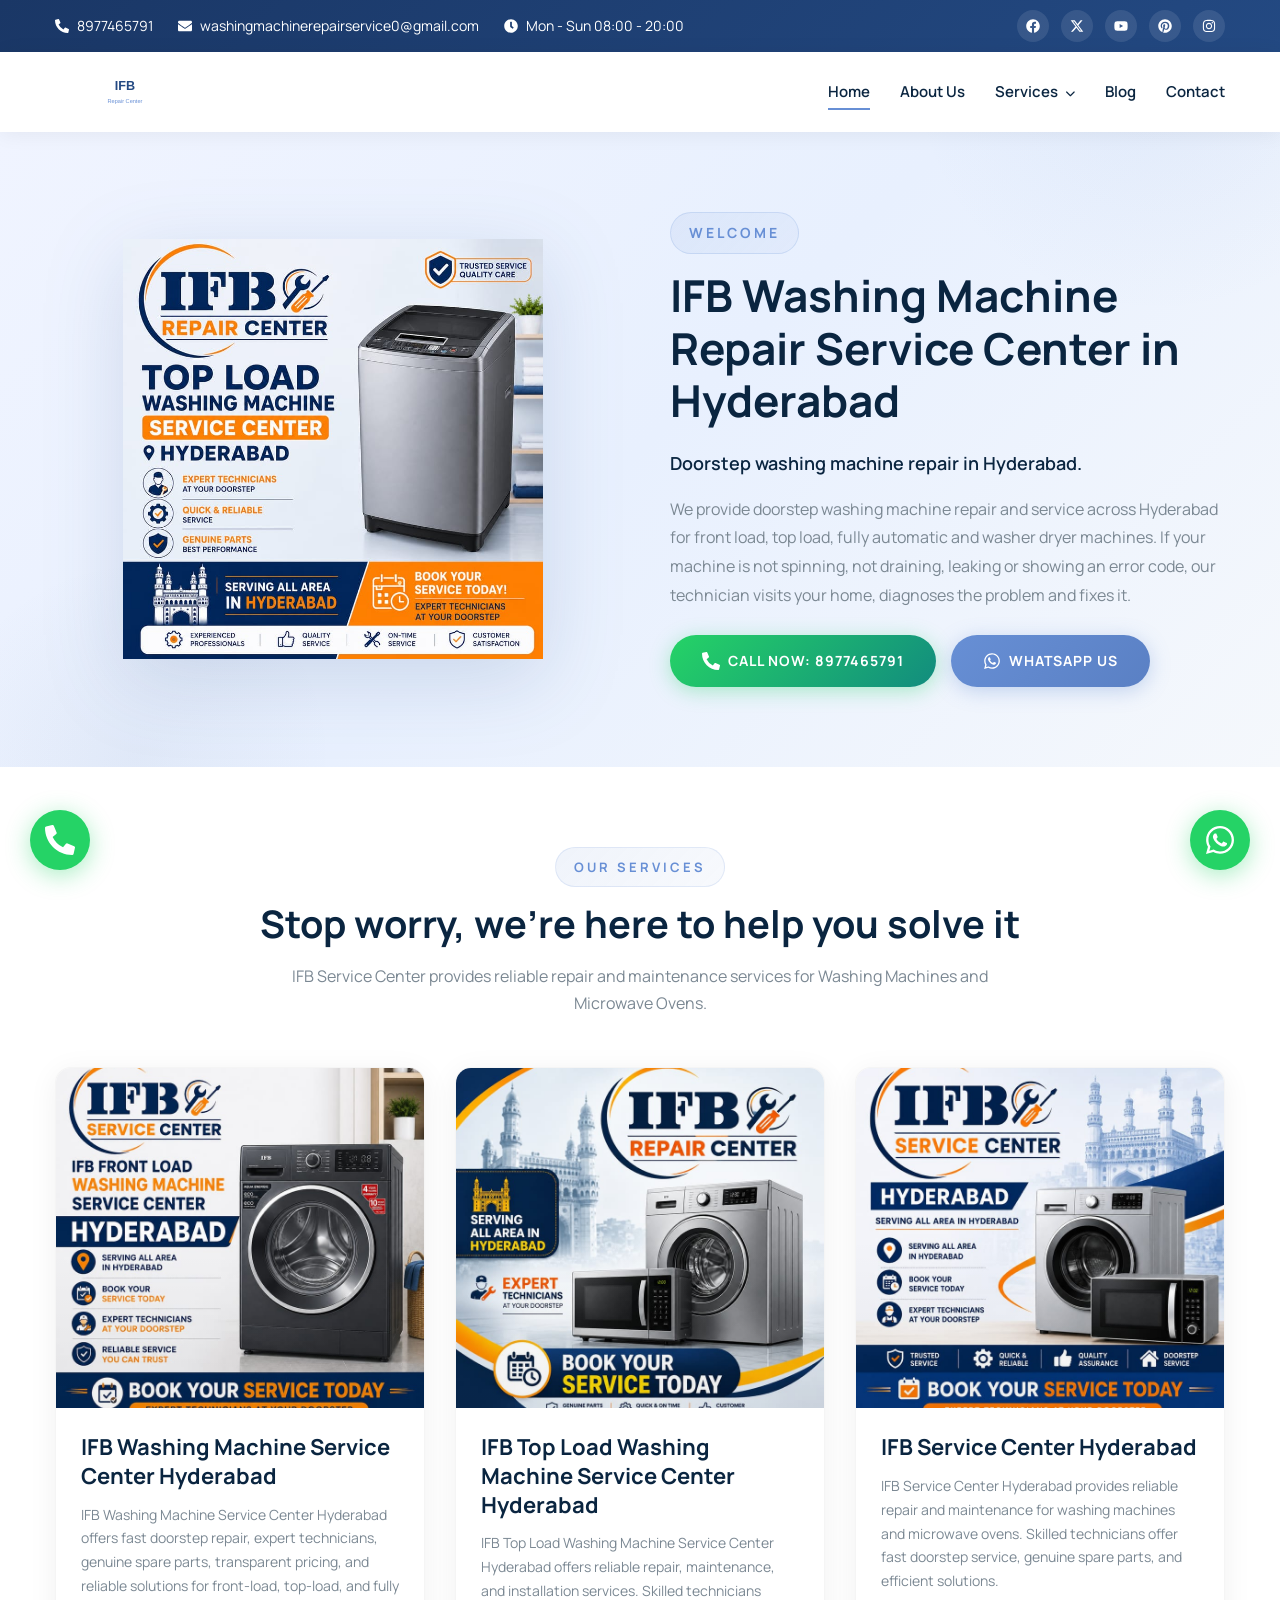
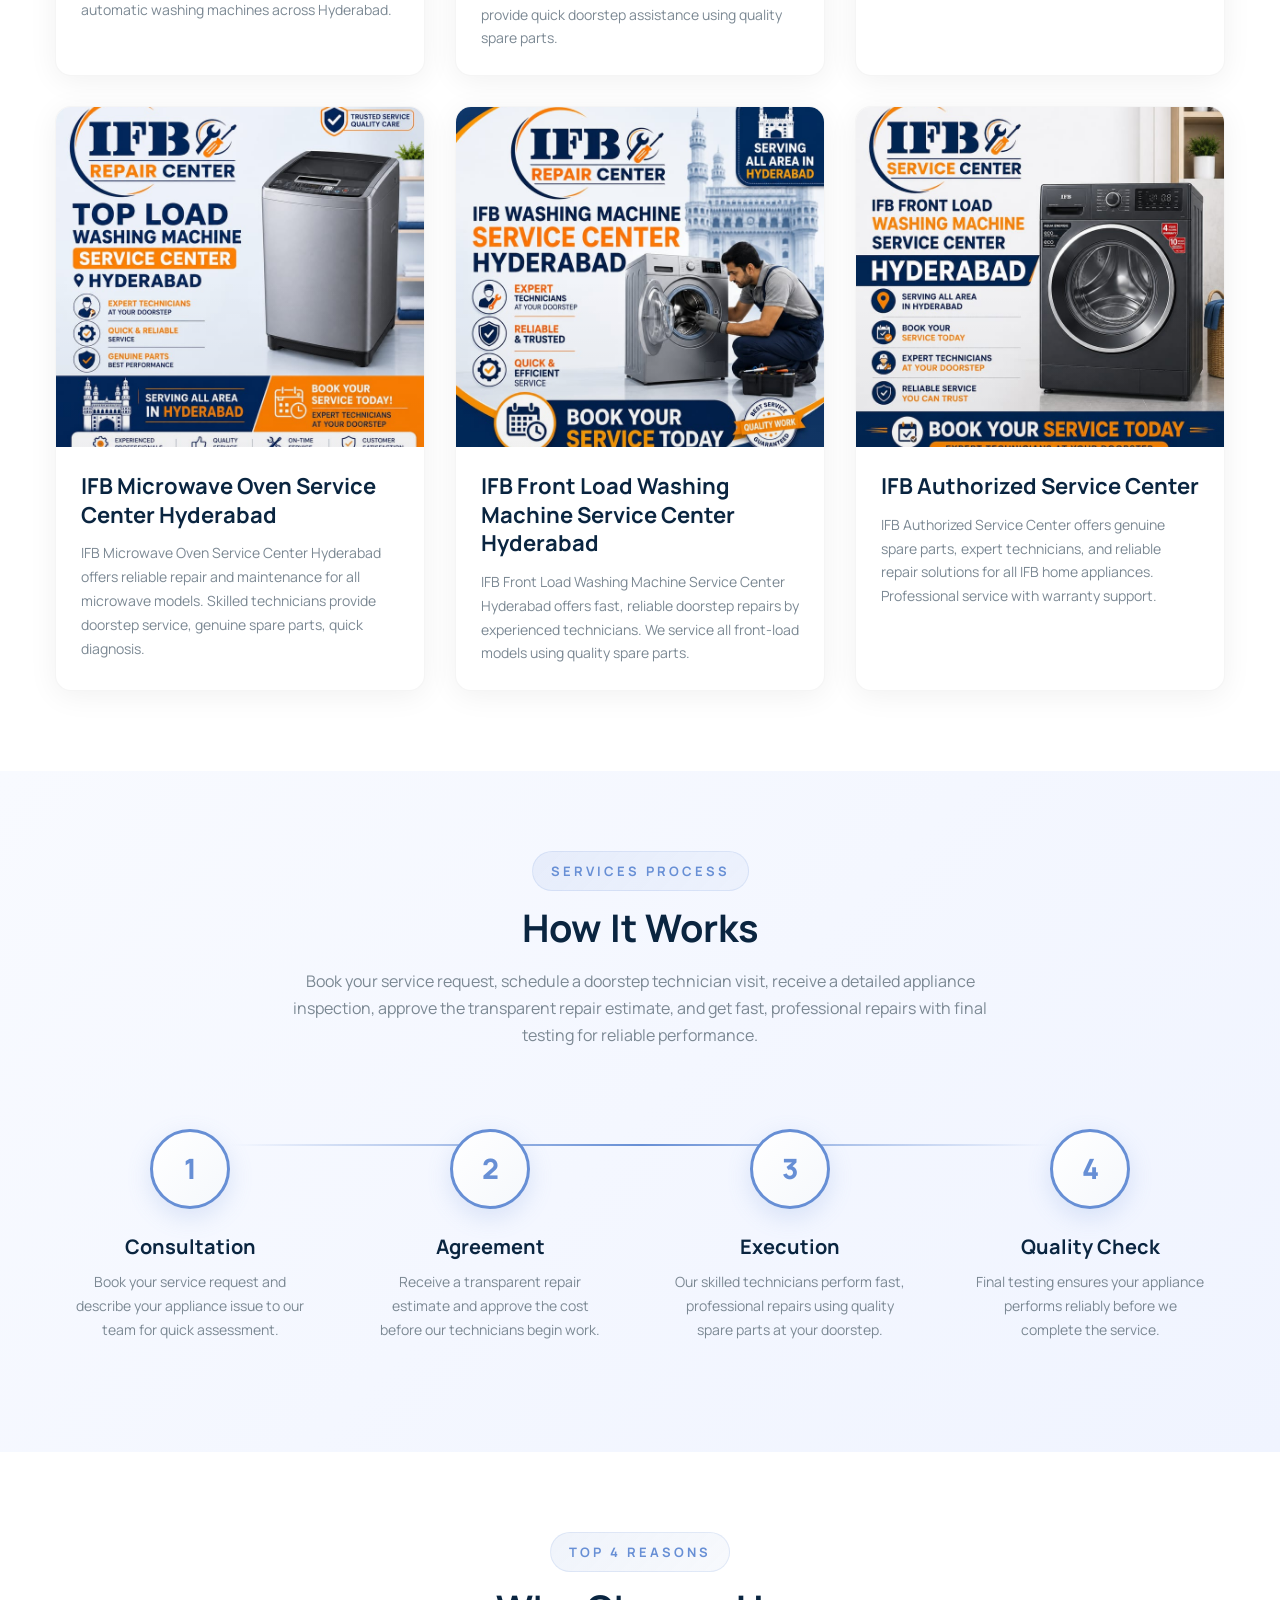
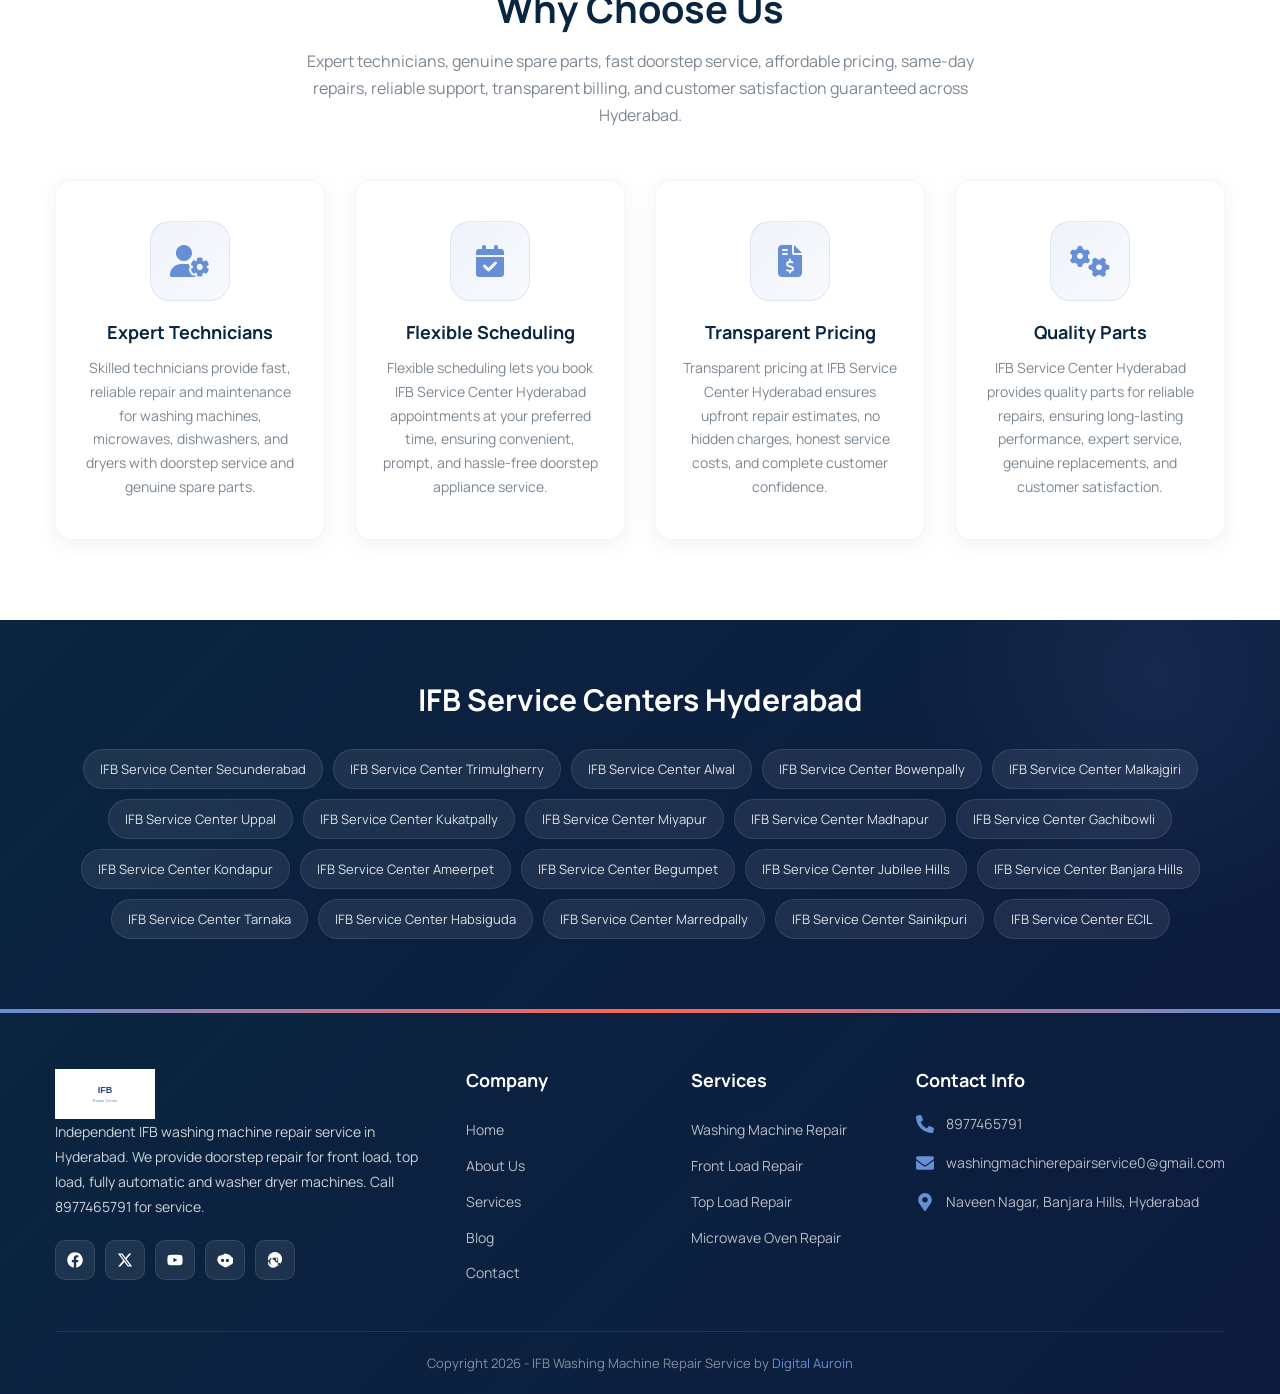
<file: index.html>
<!DOCTYPE html>
<html lang="en">
<head>
  <meta charset="UTF-8">
  <meta name="viewport" content="width=device-width, initial-scale=1.0">
  <title>IFB Washing Machine Repair Service Center in Hyderabad</title>
  <meta name="description" content="Doorstep IFB washing machine repair in Hyderabad. Front load, top load, fully automatic and washer dryer repair. Call 8977465791 for service.">
  <link rel="stylesheet" href="css/style.css">
  <link rel="stylesheet" href="https://cdnjs.cloudflare.com/ajax/libs/font-awesome/6.5.1/css/all.min.css">
</head>
<body>

  <!-- Preloader -->
  <div id="preloader">
    <div class="spinner"></div>
  </div>

  <!-- Nav Overlay -->
  <div class="nav-overlay"></div>

  <!-- Top Bar -->
  <div class="top-bar">
    <div class="container">
      <div class="top-bar-left">
        <a href="tel:+9293339296">
          <svg xmlns="http://www.w3.org/2000/svg" viewBox="0 0 512 512" width="14" height="14" fill="currentColor"><path d="M497.39 361.8l-112-48a24 24 0 0 0-28 6.9l-49.6 60.6A370.66 370.66 0 0 1 130.6 204.11l60.6-49.6a23.94 23.94 0 0 0 6.9-28l-48-112A24.16 24.16 0 0 0 122.6.61l-104 24A24 24 0 0 0 0 48c0 256.5 207.9 464 464 464a24 24 0 0 0 23.4-18.6l24-104a24.29 24.29 0 0 0-14.01-27.6z"/></svg>
          8977465791
        </a>
        <a href="mailto:washingmachinerepairservice0@gmail.com">
          <svg xmlns="http://www.w3.org/2000/svg" viewBox="0 0 512 512" width="14" height="14" fill="currentColor"><path d="M502.3 190.8c3.9-3.1 9.7-.2 9.7 4.7V400c0 26.5-21.5 48-48 48H48c-26.5 0-48-21.5-48-48V195.6c0-5 5.7-7.8 9.7-4.7 22.4 17.4 52.1 39.5 154.1 113.6 21.1 15.4 56.7 47.8 92.2 47.6 35.7.3 72-32.8 92.3-47.6 102-74.1 131.6-96.3 154-113.7zM256 320c23.2.4 56.6-29.2 73.4-41.4 132.7-96.3 142.8-104.7 173.4-128.7 5.8-4.5 9.2-11.5 9.2-18.9v-19c0-26.5-21.5-48-48-48H48C21.5 64 0 85.5 0 112v19c0 7.4 3.4 14.3 9.2 18.9 30.6 23.9 40.7 32.4 173.4 128.7 16.8 12.2 50.2 41.8 73.4 41.4z"/></svg>
          washingmachinerepairservice0@gmail.com
        </a>
        <span>
          <svg xmlns="http://www.w3.org/2000/svg" viewBox="0 0 512 512" width="14" height="14" fill="currentColor"><path d="M256,8C119,8,8,119,8,256S119,504,256,504,504,393,504,256,393,8,256,8Zm92.49,313h0l-20,25a16,16,0,0 1-22.49,2.5h0l-67-49.72a40,40,0,0 1-15-31.23V112a16,16,0,0 1,16-16h32a16,16,0,0 1,16,16V256l58,42.5A16,16,0,0 1,348.49,321Z"/></svg>
          Mon - Sun 08:00 - 20:00
        </span>
      </div>
      <div class="top-bar-right">
        <a href="#" aria-label="Facebook"><svg xmlns="http://www.w3.org/2000/svg" viewBox="0 0 512 512"><path d="M504 256C504 119 393 8 256 8S8 119 8 256c0 123.78 90.69 226.38 209.25 245V327.69h-63V256h63v-54.64c0-62.15 37-96.48 93.67-96.48 27.14 0 55.52 4.84 55.52 4.84v61h-31.28c-30.8 0-40.41 19.12-40.41 38.73V256h68.78l-11 71.69h-57.78V501C413.31 482.38 504 379.78 504 256z"/></svg></a>
        <a href="#" aria-label="Twitter"><svg xmlns="http://www.w3.org/2000/svg" viewBox="0 0 512 512"><path d="M389.2 48h70.6L305.6 224.2 487 464H345L233.7 318.6 106.5 464H35.8L200.7 275.5 26.8 48H172.4L272.9 180.9 389.2 48zM364.4 421.8h39.1L151.1 88h-42L364.4 421.8z"/></svg></a>
        <a href="#" aria-label="YouTube"><svg xmlns="http://www.w3.org/2000/svg" viewBox="0 0 576 512"><path d="M549.655 124.083c-6.281-23.65-24.787-42.276-48.284-48.597C458.781 64 288 64 288 64S117.22 64 74.629 75.486c-23.497 6.322-42.003 24.947-48.284 48.597-11.412 42.867-11.412 132.305-11.412 132.305s0 89.438 11.412 132.305c6.281 23.65 24.787 41.5 48.284 47.821C117.22 448 288 448 288 448s170.78 0 213.371-11.486c23.497-6.321 42.003-24.171 48.284-47.821 11.412-42.867 11.412-132.305 11.412-132.305s0-89.438-11.412-132.305zm-317.51 213.508V175.185l142.739 81.205-142.739 81.201z"/></svg></a>
        <a href="#" aria-label="Pinterest"><svg xmlns="http://www.w3.org/2000/svg" viewBox="0 0 496 512"><path d="M496 256c0 137-111 248-248 248-25.6 0-50.2-3.9-73.4-11.1 10.1-16.5 25.2-43.5 30.8-65 3-11.6 15.4-59 15.4-59 8.1 15.4 31.7 28.5 56.8 28.5 74.8 0 128.7-68.8 128.7-154.3 0-81.9-66.9-143.2-152.9-143.2-107 0-163.9 71.8-163.9 150.1 0 36.4 19.4 81.7 50.3 96.1 4.7 2.2 7.2 1.2 8.3-3.3.8-3.4 5-20.3 6.9-28.1.6-2.5.3-4.7-1.7-7.1-10.1-12.5-18.3-35.3-18.3-56.6 0-54.7 41.4-107.6 112-107.6 60.9 0 103.6 41.5 103.6 100.9 0 67.1-33.9 113.6-78 113.6-24.3 0-42.6-20.1-36.7-44.8 7-29.5 20.5-61.3 20.5-82.6 0-19-10.2-34.9-31.4-34.9-24.9 0-44.9 25.7-44.9 60.2 0 22 7.4 36.8 7.4 36.8s-24.5 103.8-29 123.2c-5 21.4-3 51.6-.9 71.2C65.4 450.9 0 361.1 0 256 0 119 111 8 248 8s248 111 248 248z"/></svg></a>
        <a href="#" aria-label="Instagram"><svg xmlns="http://www.w3.org/2000/svg" viewBox="0 0 448 512"><path d="M224.1 141c-63.6 0-114.9 51.3-114.9 114.9s51.3 114.9 114.9 114.9S339 319.5 339 255.9 287.7 141 224.1 141zm0 189.6c-41.1 0-74.7-33.5-74.7-74.7s33.5-74.7 74.7-74.7 74.7 33.5 74.7 74.7-33.6 74.7-74.7 74.7zm146.4-194.3c0 14.9-12 26.8-26.8 26.8-14.9 0-26.8-12-26.8-26.8s12-26.8 26.8-26.8 26.8 12 26.8 26.8zm76.1 27.2c-1.7-35.9-9.9-67.7-36.2-93.9-26.2-26.2-58-34.4-93.9-36.2-37-2.1-147.9-2.1-184.9 0-35.8 1.7-67.6 9.9-93.9 36.1s-34.4 58-36.2 93.9c-2.1 37-2.1 147.9 0 184.9 1.7 35.9 9.9 67.7 36.2 93.9s58 34.4 93.9 36.2c37 2.1 147.9 2.1 184.9 0 35.9-1.7 67.7-9.9 93.9-36.2 26.2-26.2 34.4-58 36.2-93.9 2.1-37 2.1-147.8 0-184.8zM398.8 388c-7.8 19.6-22.9 34.7-42.6 42.6-29.5 11.7-99.5 9-132.1 9s-102.7 2.6-132.1-9c-19.6-7.8-34.7-22.9-42.6-42.6-11.7-29.5-9-99.5-9-132.1s-2.6-102.7 9-132.1c7.8-19.6 22.9-34.7 42.6-42.6 29.5-11.7 99.5-9 132.1-9s102.7-2.6 132.1 9c19.6 7.8 34.7 22.9 42.6 42.6 11.7 29.5 9 99.5 9 132.1s2.7 102.7-9 132.1z"/></svg></a>
      </div>
    </div>
  </div>

  <!-- Header -->
  <header class="header">
    <div class="container">
      <a href="index.html" class="logo">
        <img src="images/logo.svg" alt="IFB Repair Center">
      </a>
      <nav class="nav-menu">
        <span class="nav-close">&times;</span>
        <a href="index.html">Home</a>
        <a href="about.html">About Us</a>
        <div class="dropdown">
          <a href="services.html">Services <i class="fas fa-chevron-down" style="font-size:10px;margin-left:4px;"></i></a>
          <div class="dropdown-content">
            <a href="services.html">IFB Washing Machine Service Center Hyderabad</a>
            <a href="services.html">IFB Service Center Hyderabad</a>
            <a href="services.html">IFB Front Load Washing Machine Service Center Hyderabad</a>
            <a href="services.html">IFB Top Load Washing Machine Service Center Hyderabad</a>
            <a href="services.html">IFB Microwave Oven Service Center Hyderabad</a>
          </div>
        </div>
        <a href="blog.html">Blog</a>
        <a href="contact.html">Contact</a>
      </nav>
      <div class="menu-toggle" aria-label="Toggle Menu">
        <span></span>
        <span></span>
        <span></span>
      </div>
    </div>
  </header>

  <!-- Hero Section -->
  <section class="hero">
    <div class="container">
      <div class="hero-image">
        <img src="images/1.jpg" alt="IFB Washing Machine Repair Hyderabad">
      </div>
      <div class="hero-content">
        <div class="subtitle">Welcome</div>
        <h1>IFB Washing Machine Repair Service Center in Hyderabad</h1>
        <p style="font-size:18px;color:var(--color-heading);font-weight:600;">Doorstep washing machine repair in Hyderabad.</p>
        <p>We provide doorstep washing machine repair and service across Hyderabad for front load, top load, fully automatic and washer dryer machines. If your machine is not spinning, not draining, leaking or showing an error code, our technician visits your home, diagnoses the problem and fixes it.</p>
        <div style="display:flex;gap:15px;margin-top:25px;flex-wrap:wrap;">
          <a href="tel:8977465791" class="btn-schedule" style="background:linear-gradient(135deg,#25D366,#128C7E);box-shadow:0 4px 20px rgba(37,211,102,0.35);">
            <svg xmlns="http://www.w3.org/2000/svg" viewBox="0 0 512 512" width="18" height="18" fill="currentColor"><path d="M497.39 361.8l-112-48a24 24 0 0 0-28 6.9l-49.6 60.6A370.66 370.66 0 0 1 130.6 204.11l60.6-49.6a23.94 23.94 0 0 0 6.9-28l-48-112A24.16 24.16 0 0 0 122.6.61l-104 24A24 24 0 0 0 0 48c0 256.5 207.9 464 464 464a24 24 0 0 0 23.4-18.6l24-104a24.29 24.29 0 0 0-14.01-27.6z"/></svg>
            Call Now: 8977465791
          </a>
          <a href="https://wa.me/918977465791" target="_blank" class="btn-schedule">
            <svg xmlns="http://www.w3.org/2000/svg" viewBox="0 0 448 512" width="18" height="18" fill="currentColor"><path d="M380.9 97.1C339 55.1 283.2 32 223.9 32c-122.4 0-222 99.6-222 222 0 39.1 10.2 77.3 29.6 111L0 480l117.7-30.9c32.4 17.7 68.9 27 106.1 27h.1c122.3 0 224.1-99.6 224.1-222 0-59.3-25.2-115-67.1-157zm-157 341.6c-33.2 0-65.7-8.9-94-25.7l-6.7-4-69.8 18.3L72 359.2l-4.4-7c-18.5-29.4-28.2-63.3-28.2-98.2 0-101.7 82.8-184.5 184.6-184.5 49.3 0 95.6 19.2 130.4 54.1 34.8 34.9 56.2 81.2 56.1 130.5 0 101.8-84.9 184.6-186.6 184.6zm101.2-138.2c-5.5-2.8-32.8-16.2-37.9-18-5.1-1.9-8.8-2.8-12.5 2.8-3.7 5.6-14.3 18-17.6 21.8-3.2 3.7-6.5 4.2-12 1.4-32.6-16.3-54-29.1-75.5-66-5.7-9.8 5.7-9.1 16.3-30.3 1.8-3.7.9-6.9-.5-9.7-1.4-2.8-12.5-30.1-17.1-41.2-4.5-10.8-9.1-9.3-12.5-9.5-3.2-.2-6.9-.2-10.6-.2-3.7 0-9.7 1.4-14.8 6.9-5.1 5.6-19.4 19-19.4 46.3 0 27.3 19.9 53.7 22.6 57.4 2.8 3.7 39.1 59.7 94.8 83.8 35.2 15.2 49 16.5 66.6 13.9 10.7-1.6 32.8-13.4 37.4-26.4 4.6-13 4.6-24.1 3.2-26.4-1.3-2.5-5-3.9-10.5-6.6z"/></svg>
            WhatsApp Us
          </a>
        </div>
      </div>
    </div>
  </section>

  <!-- Services Section -->
  <section class="section">
    <div class="container">
      <div class="section-title fade-in">
        <span class="label">Our Services</span>
        <h2>Stop worry, we're here to help you solve it</h2>
        <p>IFB Service Center provides reliable repair and maintenance services for Washing Machines and Microwave Ovens.</p>
      </div>
      <div class="services-grid">
        <div class="service-card fade-in">
          <div class="service-card-img">
            <img src="images/2.jpg" alt="IFB Washing Machine Service Center Hyderabad">
          </div>
          <div class="service-card-body">
            <h3><a href="services.html">IFB Washing Machine Service Center Hyderabad</a></h3>
            <p>IFB Washing Machine Service Center Hyderabad offers fast doorstep repair, expert technicians, genuine spare parts, transparent pricing, and reliable solutions for front-load, top-load, and fully automatic washing machines across Hyderabad.</p>
          </div>
        </div>
        <div class="service-card fade-in">
          <div class="service-card-img">
            <img src="images/5.jpg" alt="IFB Top Load Washing Machine Service Center Hyderabad">
          </div>
          <div class="service-card-body">
            <h3><a href="services.html">IFB Top Load Washing Machine Service Center Hyderabad</a></h3>
            <p>IFB Top Load Washing Machine Service Center Hyderabad offers reliable repair, maintenance, and installation services. Skilled technicians provide quick doorstep assistance using quality spare parts.</p>
          </div>
        </div>
        <div class="service-card fade-in">
          <div class="service-card-img">
            <img src="images/3.jpg" alt="IFB Service Center Hyderabad">
          </div>
          <div class="service-card-body">
            <h3><a href="services.html">IFB Service Center Hyderabad</a></h3>
            <p>IFB Service Center Hyderabad provides reliable repair and maintenance for washing machines and microwave ovens. Skilled technicians offer fast doorstep service, genuine spare parts, and efficient solutions.</p>
          </div>
        </div>
        <div class="service-card fade-in">
          <div class="service-card-img">
            <img src="images/1.jpg" alt="IFB Microwave Oven Service Center Hyderabad">
          </div>
          <div class="service-card-body">
            <h3><a href="services.html">IFB Microwave Oven Service Center Hyderabad</a></h3>
            <p>IFB Microwave Oven Service Center Hyderabad offers reliable repair and maintenance for all microwave models. Skilled technicians provide doorstep service, genuine spare parts, quick diagnosis.</p>
          </div>
        </div>
        <div class="service-card fade-in">
          <div class="service-card-img">
            <img src="images/4.jpg" alt="IFB Front Load Washing Machine Service Center Hyderabad">
          </div>
          <div class="service-card-body">
            <h3><a href="services.html">IFB Front Load Washing Machine Service Center Hyderabad</a></h3>
            <p>IFB Front Load Washing Machine Service Center Hyderabad offers fast, reliable doorstep repairs by experienced technicians. We service all front-load models using quality spare parts.</p>
          </div>
        </div>
        <div class="service-card fade-in">
          <div class="service-card-img">
            <img src="images/2.jpg" alt="IFB Authorized Service Center">
          </div>
          <div class="service-card-body">
            <h3><a href="services.html">IFB Authorized Service Center</a></h3>
            <p>IFB Authorized Service Center offers genuine spare parts, expert technicians, and reliable repair solutions for all IFB home appliances. Professional service with warranty support.</p>
          </div>
        </div>
      </div>
    </div>
  </section>

  <!-- How It Works -->
  <section class="section steps-section">
    <div class="container">
      <div class="section-title fade-in">
        <span class="label">Services Process</span>
        <h2>How It Works</h2>
        <p>Book your service request, schedule a doorstep technician visit, receive a detailed appliance inspection, approve the transparent repair estimate, and get fast, professional repairs with final testing for reliable performance.</p>
      </div>
      <div class="steps-grid">
        <div class="step-item fade-in">
          <div class="step-number">1</div>
          <h4>Consultation</h4>
          <p>Book your service request and describe your appliance issue to our team for quick assessment.</p>
        </div>
        <div class="step-item fade-in">
          <div class="step-number">2</div>
          <h4>Agreement</h4>
          <p>Receive a transparent repair estimate and approve the cost before our technicians begin work.</p>
        </div>
        <div class="step-item fade-in">
          <div class="step-number">3</div>
          <h4>Execution</h4>
          <p>Our skilled technicians perform fast, professional repairs using quality spare parts at your doorstep.</p>
        </div>
        <div class="step-item fade-in">
          <div class="step-number">4</div>
          <h4>Quality Check</h4>
          <p>Final testing ensures your appliance performs reliably before we complete the service.</p>
        </div>
      </div>
    </div>
  </section>

  <!-- Why Choose Us -->
  <section class="section">
    <div class="container">
      <div class="section-title fade-in">
        <span class="label">Top 4 Reasons</span>
        <h2>Why Choose Us</h2>
        <p>Expert technicians, genuine spare parts, fast doorstep service, affordable pricing, same-day repairs, reliable support, transparent billing, and customer satisfaction guaranteed across Hyderabad.</p>
      </div>
      <div class="why-grid">
        <div class="why-item fade-in">
          <div class="why-icon"><i class="fas fa-user-gear"></i></div>
          <h4>Expert Technicians</h4>
          <p>Skilled technicians provide fast, reliable repair and maintenance for washing machines, microwaves, dishwashers, and dryers with doorstep service and genuine spare parts.</p>
        </div>
        <div class="why-item fade-in">
          <div class="why-icon"><i class="fas fa-calendar-check"></i></div>
          <h4>Flexible Scheduling</h4>
          <p>Flexible scheduling lets you book IFB Service Center Hyderabad appointments at your preferred time, ensuring convenient, prompt, and hassle-free doorstep appliance service.</p>
        </div>
        <div class="why-item fade-in">
          <div class="why-icon"><i class="fas fa-file-invoice-dollar"></i></div>
          <h4>Transparent Pricing</h4>
          <p>Transparent pricing at IFB Service Center Hyderabad ensures upfront repair estimates, no hidden charges, honest service costs, and complete customer confidence.</p>
        </div>
        <div class="why-item fade-in">
          <div class="why-icon"><i class="fas fa-cogs"></i></div>
          <h4>Quality Parts</h4>
          <p>IFB Service Center Hyderabad provides quality parts for reliable repairs, ensuring long-lasting performance, expert service, genuine replacements, and customer satisfaction.</p>
        </div>
      </div>
    </div>
  </section>



  <!-- Location Links -->
  <section class="locations-section">
    <div class="container">
      <h2 class="fade-in">IFB Service Centers Hyderabad</h2>
      <div class="location-links fade-in">
        <a href="#">IFB Service Center Secunderabad</a>
        <a href="#">IFB Service Center Trimulgherry</a>
        <a href="#">IFB Service Center Alwal</a>
        <a href="#">IFB Service Center Bowenpally</a>
        <a href="#">IFB Service Center Malkajgiri</a>
        <a href="#">IFB Service Center Uppal</a>
        <a href="#">IFB Service Center Kukatpally</a>
        <a href="#">IFB Service Center Miyapur</a>
        <a href="#">IFB Service Center Madhapur</a>
        <a href="#">IFB Service Center Gachibowli</a>
        <a href="#">IFB Service Center Kondapur</a>
        <a href="#">IFB Service Center Ameerpet</a>
        <a href="#">IFB Service Center Begumpet</a>
        <a href="#">IFB Service Center Jubilee Hills</a>
        <a href="#">IFB Service Center Banjara Hills</a>
        <a href="#">IFB Service Center Tarnaka</a>
        <a href="#">IFB Service Center Habsiguda</a>
        <a href="#">IFB Service Center Marredpally</a>
        <a href="#">IFB Service Center Sainikpuri</a>
        <a href="#">IFB Service Center ECIL</a>
        <a href="#">IFB Service Center LB Nagar</a>
        <a href="#">IFB Service Center Dilsukhnagar</a>
        <a href="#">IFB Service Center Kachiguda</a>
        <a href="#">IFB Service Center Himayatnagar</a>
        <a href="#">IFB Service Center Nampally</a>
        <a href="#">IFB Service Center Mehdipatnam</a>
        <a href="#">IFB Service Center Sanathnagar</a>
        <a href="#">IFB Service Center Balanagar</a>
        <a href="#">IFB Service Center Patancheru</a>
        <a href="#">IFB Service Center Ramachandrapuram</a>
        <a href="#">Best IFB Service Center in Hyderabad</a>
        <a href="#">Doorstep IFB technicians Hyderabad</a>
      </div>
    </div>
  </section>

  <!-- Footer -->
  <footer class="footer">
    <div class="container">
      <div class="footer-grid">
        <div class="footer-about">
          <a href="index.html" class="logo">
            <img src="images/logo.svg" alt="IFB Repair Center">
          </a>
          <p>Independent IFB washing machine repair service in Hyderabad. We provide doorstep repair for front load, top load, fully automatic and washer dryer machines. Call 8977465791 for service.</p>
          <div class="footer-social">
            <a href="#" aria-label="Facebook"><svg xmlns="http://www.w3.org/2000/svg" viewBox="0 0 512 512"><path d="M504 256C504 119 393 8 256 8S8 119 8 256c0 123.78 90.69 226.38 209.25 245V327.69h-63V256h63v-54.64c0-62.15 37-96.48 93.67-96.48 27.14 0 55.52 4.84 55.52 4.84v61h-31.28c-30.8 0-40.41 19.12-40.41 38.73V256h68.78l-11 71.69h-57.78V501C413.31 482.38 504 379.78 504 256z"/></svg></a>
            <a href="#" aria-label="Twitter"><svg xmlns="http://www.w3.org/2000/svg" viewBox="0 0 512 512"><path d="M389.2 48h70.6L305.6 224.2 487 464H345L233.7 318.6 106.5 464H35.8L200.7 275.5 26.8 48H172.4L272.9 180.9 389.2 48zM364.4 421.8h39.1L151.1 88h-42L364.4 421.8z"/></svg></a>
            <a href="#" aria-label="YouTube"><svg xmlns="http://www.w3.org/2000/svg" viewBox="0 0 576 512"><path d="M549.655 124.083c-6.281-23.65-24.787-42.276-48.284-48.597C458.781 64 288 64 288 64S117.22 64 74.629 75.486c-23.497 6.322-42.003 24.947-48.284 48.597-11.412 42.867-11.412 132.305-11.412 132.305s0 89.438 11.412 132.305c6.281 23.65 24.787 41.5 48.284 47.821C117.22 448 288 448 288 448s170.78 0 213.371-11.486c23.497-6.321 42.003-24.171 48.284-47.821 11.412-42.867 11.412-132.305 11.412-132.305s0-89.438-11.412-132.305zm-317.51 213.508V175.185l142.739 81.205-142.739 81.201z"/></svg></a>
            <a href="#" aria-label="Discord"><svg xmlns="http://www.w3.org/2000/svg" viewBox="0 0 640 512"><path d="M524.531 61.265a484.84 484.84 0 0 0-132.9-40.8C380.987 14.178 355.403 0 328.4 0c-27.1 0-53.8 14.178-63.237 40.465a479.155 479.155 0 0 0-132.9 40.8C70.646 75.47 35.633 139.491 17.73 209.546c-13.959 49.38-2.826 98.886 31.086 143.477C82.326 413.13 153.52 467.6 234.827 498.5c13.187 12.33 27.063 23.695 41.387 33.465C298.952 543.432 321.87 549.6 344.8 549.6c22.93 0 45.848-6.168 68.586-17.635 14.324-9.77 28.2-21.135 41.387-33.465 81.307-30.9 152.503-85.37 206.034-149.223 33.912-44.591 45.045-94.087 31.086-143.477C572.365 139.491 537.352 75.47 524.531 61.265zM224 336c-35.346 0-64-28.654-64-64s28.654-64 64-64 64 28.654 64 64-28.654 64-64 64zm192 0c-35.346 0-64-28.654-64-64s28.654-64 64-64 64 28.654 64 64-28.654 64-64 64z"/></svg></a>
            <a href="#" aria-label="TikTok"><svg xmlns="http://www.w3.org/2000/svg" viewBox="0 0 448 512"><path d="M448 209.9a210.01 210.01 0 0 1-122.77-39.25v178.72A162.55 162.55 0 1 1 185 182.06V198a154.6 154.6 0 0 0 154.62 154.62c21.64 0 42.05-6.18 58.56-16.86a162.45 162.45 0 0 1 28.26-8.83c.31-.07.63-.13.94-.19A162.67 162.67 0 0 0 448 242.16v-32.26zM393.36 308.59A153.37 153.37 0 0 1 224 464C140.21 464 72 395.79 72 312S140.21 160 224 160a160.13 160.13 0 0 1 58.56 11.24v38.51A116.83 116.83 0 0 0 224 136c-41.6 0-76 34.4-76 76v32h40v-32a36 36 0 0 1 36-36 36 36 0 0 1 36 36v76h40v-76a76.15 76.15 0 0 0-7.18-33.44A153.52 153.52 0 0 1 393.36 308.59zM224 0C100.3 0 0 100.3 0 224S100.3 448 224 448 448 347.7 448 224 347.7 0 224 0z"/></svg></a>
          </div>
        </div>
        <div>
          <h5>Company</h5>
          <div class="footer-links">
            <a href="index.html">Home</a>
            <a href="about.html">About Us</a>
            <a href="services.html">Services</a>
            <a href="blog.html">Blog</a>
            <a href="contact.html">Contact</a>
          </div>
        </div>
        <div>
          <h5>Services</h5>
          <div class="footer-links">
            <a href="services.html">Washing Machine Repair</a>
            <a href="services.html">Front Load Repair</a>
            <a href="services.html">Top Load Repair</a>
            <a href="services.html">Microwave Oven Repair</a>
          </div>
        </div>
        <div>
          <h5>Contact Info</h5>
          <div class="footer-contact-item">
            <svg xmlns="http://www.w3.org/2000/svg" viewBox="0 0 512 512"><path d="M497.39 361.8l-112-48a24 24 0 0 0-28 6.9l-49.6 60.6A370.66 370.66 0 0 1 130.6 204.11l60.6-49.6a23.94 23.94 0 0 0 6.9-28l-48-112A24.16 24.16 0 0 0 122.6.61l-104 24A24 24 0 0 0 0 48c0 256.5 207.9 464 464 464a24 24 0 0 0 23.4-18.6l24-104a24.29 24.29 0 0 0-14.01-27.6z"/></svg>
            <a href="tel:+9293339296">8977465791</a>
          </div>
          <div class="footer-contact-item">
            <svg xmlns="http://www.w3.org/2000/svg" viewBox="0 0 512 512"><path d="M502.3 190.8c3.9-3.1 9.7-.2 9.7 4.7V400c0 26.5-21.5 48-48 48H48c-26.5 0-48-21.5-48-48V195.6c0-5 5.7-7.8 9.7-4.7 22.4 17.4 52.1 39.5 154.1 113.6 21.1 15.4 56.7 47.8 92.2 47.6 35.7.3 72-32.8 92.3-47.6 102-74.1 131.6-96.3 154-113.7zM256 320c23.2.4 56.6-29.2 73.4-41.4 132.7-96.3 142.8-104.7 173.4-128.7 5.8-4.5 9.2-11.5 9.2-18.9v-19c0-26.5-21.5-48-48-48H48C21.5 64 0 85.5 0 112v19c0 7.4 3.4 14.3 9.2 18.9 30.6 23.9 40.7 32.4 173.4 128.7 16.8 12.2 50.2 41.8 73.4 41.4z"/></svg>
            <a href="mailto:washingmachinerepairservice0@gmail.com">washingmachinerepairservice0@gmail.com</a>
          </div>
          <div class="footer-contact-item">
            <svg xmlns="http://www.w3.org/2000/svg" viewBox="0 0 384 512"><path d="M172.268 501.67C26.97 291.031 0 269.11 0 192 0 86.001 86.001 0 192 0s192 86.001 192 192c0 77.11-26.97 99.031-172.268 309.67-9.535 13.772-29.936 13.772-39.471 0zM192 272c44.183 0 80-35.817 80-80s-35.817-80-80-80-80 35.817-80 80 35.817 80 80 80z"/></svg>
            <span>Naveen Nagar, Banjara Hills, Hyderabad</span>
          </div>
        </div>
      </div>
      <div class="footer-bottom">
        <p>Copyright 2026 - IFB Washing Machine Repair Service by <a href="#">Digital Auroin</a></p>
      </div>
    </div>
  </footer>

  <!-- Scroll to Top -->
  <button class="scroll-top" aria-label="Scroll to top">
    <i class="fas fa-arrow-up"></i>
  </button>

  <!-- Call Floating Button -->
  <a href="tel:8977465791" class="call-float" aria-label="Call Us">
    <svg xmlns="http://www.w3.org/2000/svg" viewBox="0 0 512 512"><path d="M497.39 361.8l-112-48a24 24 0 0 0-28 6.9l-49.6 60.6A370.66 370.66 0 0 1 130.6 204.11l60.6-49.6a23.94 23.94 0 0 0 6.9-28l-48-112A24.16 24.16 0 0 0 122.6.61l-104 24A24 24 0 0 0 0 48c0 256.5 207.9 464 464 464a24 24 0 0 0 23.4-18.6l24-104a24.29 24.29 0 0 0-14.01-27.6z"/></svg>
    <span class="tooltip">Call 8977465791</span>
  </a>

  <!-- WhatsApp Floating Button -->
  <a href="https://wa.me/918977465791" target="_blank" class="whatsapp-float" aria-label="WhatsApp Us">
    <svg xmlns="http://www.w3.org/2000/svg" viewBox="0 0 448 512"><path d="M380.9 97.1C339 55.1 283.2 32 223.9 32c-122.4 0-222 99.6-222 222 0 39.1 10.2 77.3 29.6 111L0 480l117.7-30.9c32.4 17.7 68.9 27 106.1 27h.1c122.3 0 224.1-99.6 224.1-222 0-59.3-25.2-115-67.1-157zm-157 341.6c-33.2 0-65.7-8.9-94-25.7l-6.7-4-69.8 18.3L72 359.2l-4.4-7c-18.5-29.4-28.2-63.3-28.2-98.2 0-101.7 82.8-184.5 184.6-184.5 49.3 0 95.6 19.2 130.4 54.1 34.8 34.9 56.2 81.2 56.1 130.5 0 101.8-84.9 184.6-186.6 184.6zm101.2-138.2c-5.5-2.8-32.8-16.2-37.9-18-5.1-1.9-8.8-2.8-12.5 2.8-3.7 5.6-14.3 18-17.6 21.8-3.2 3.7-6.5 4.2-12 1.4-32.6-16.3-54-29.1-75.5-66-5.7-9.8 5.7-9.1 16.3-30.3 1.8-3.7.9-6.9-.5-9.7-1.4-2.8-12.5-30.1-17.1-41.2-4.5-10.8-9.1-9.3-12.5-9.5-3.2-.2-6.9-.2-10.6-.2-3.7 0-9.7 1.4-14.8 6.9-5.1 5.6-19.4 19-19.4 46.3 0 27.3 19.9 53.7 22.6 57.4 2.8 3.7 39.1 59.7 94.8 83.8 35.2 15.2 49 16.5 66.6 13.9 10.7-1.6 32.8-13.4 37.4-26.4 4.6-13 4.6-24.1 3.2-26.4-1.3-2.5-5-3.9-10.5-6.6z"/></svg>
    <span class="tooltip">WhatsApp Us</span>
  </a>

  <script src="js/main.js"></script>
</body>
</html>
</file>
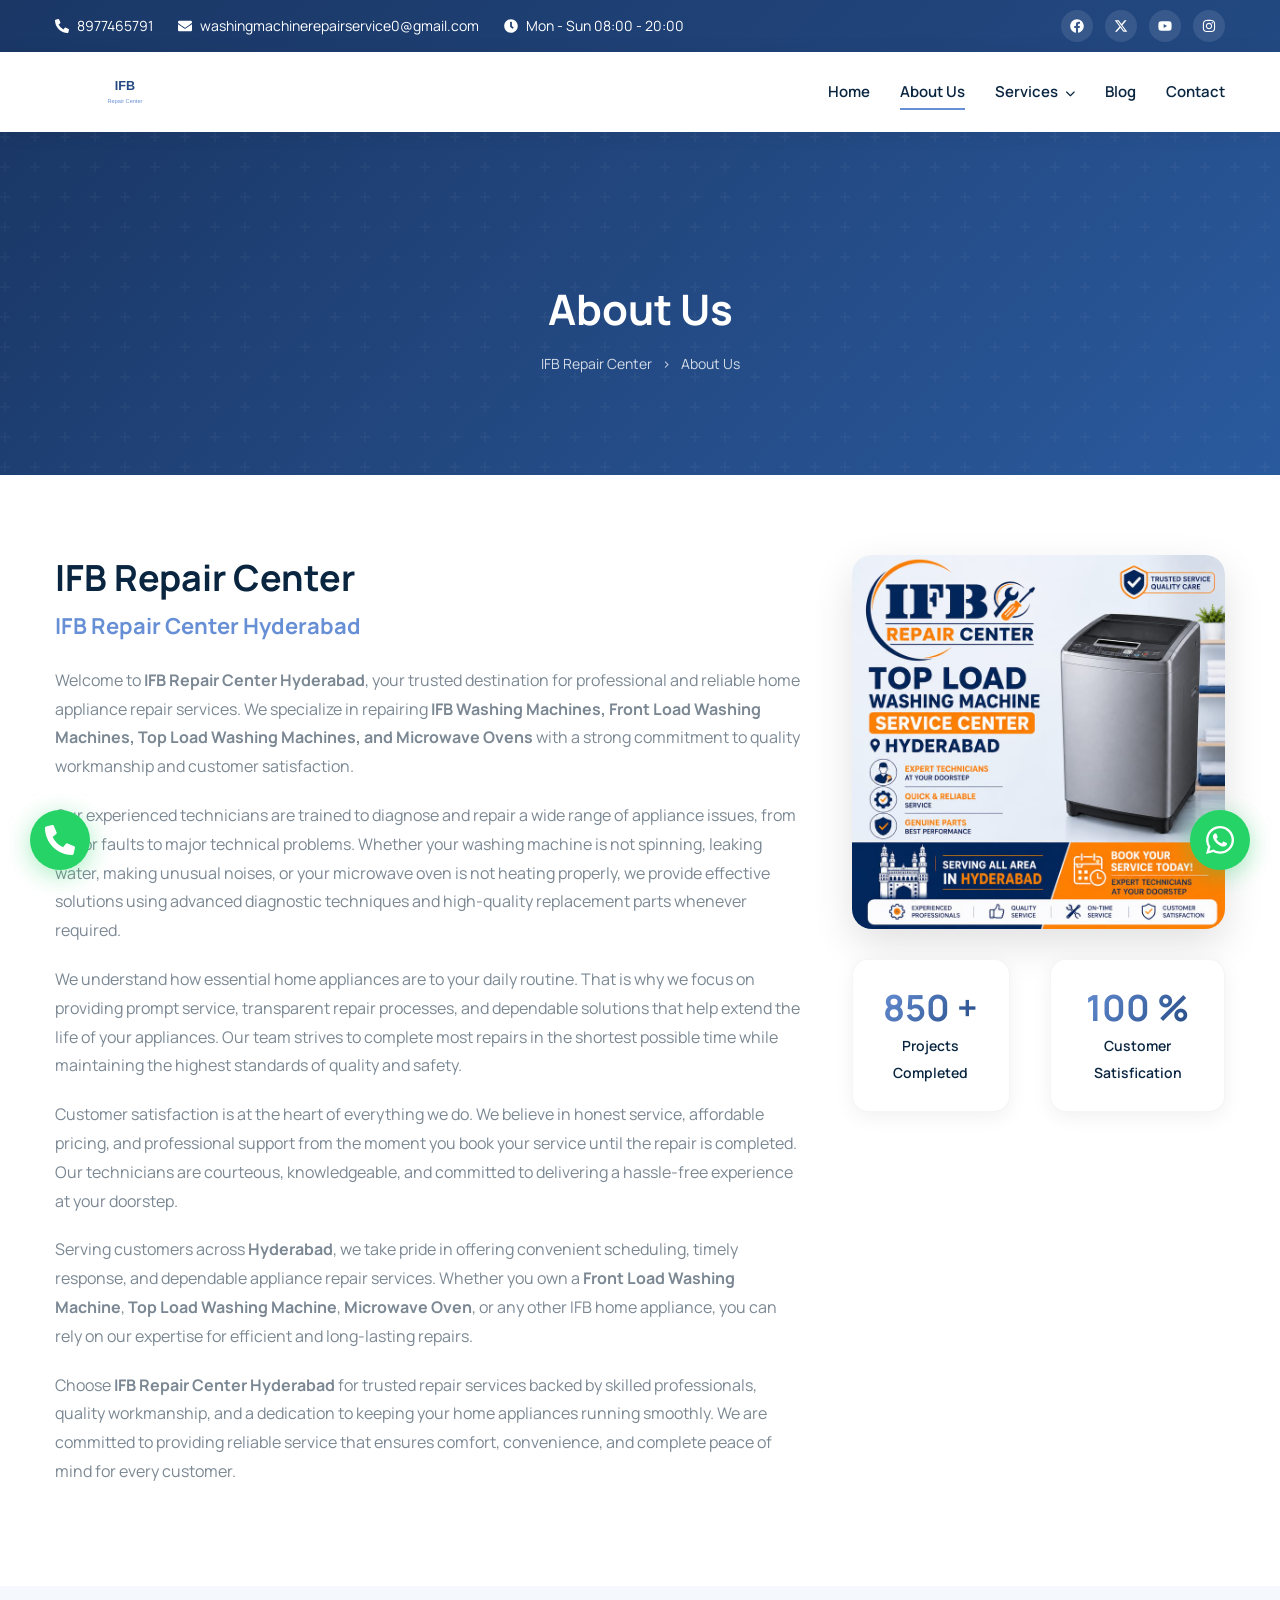
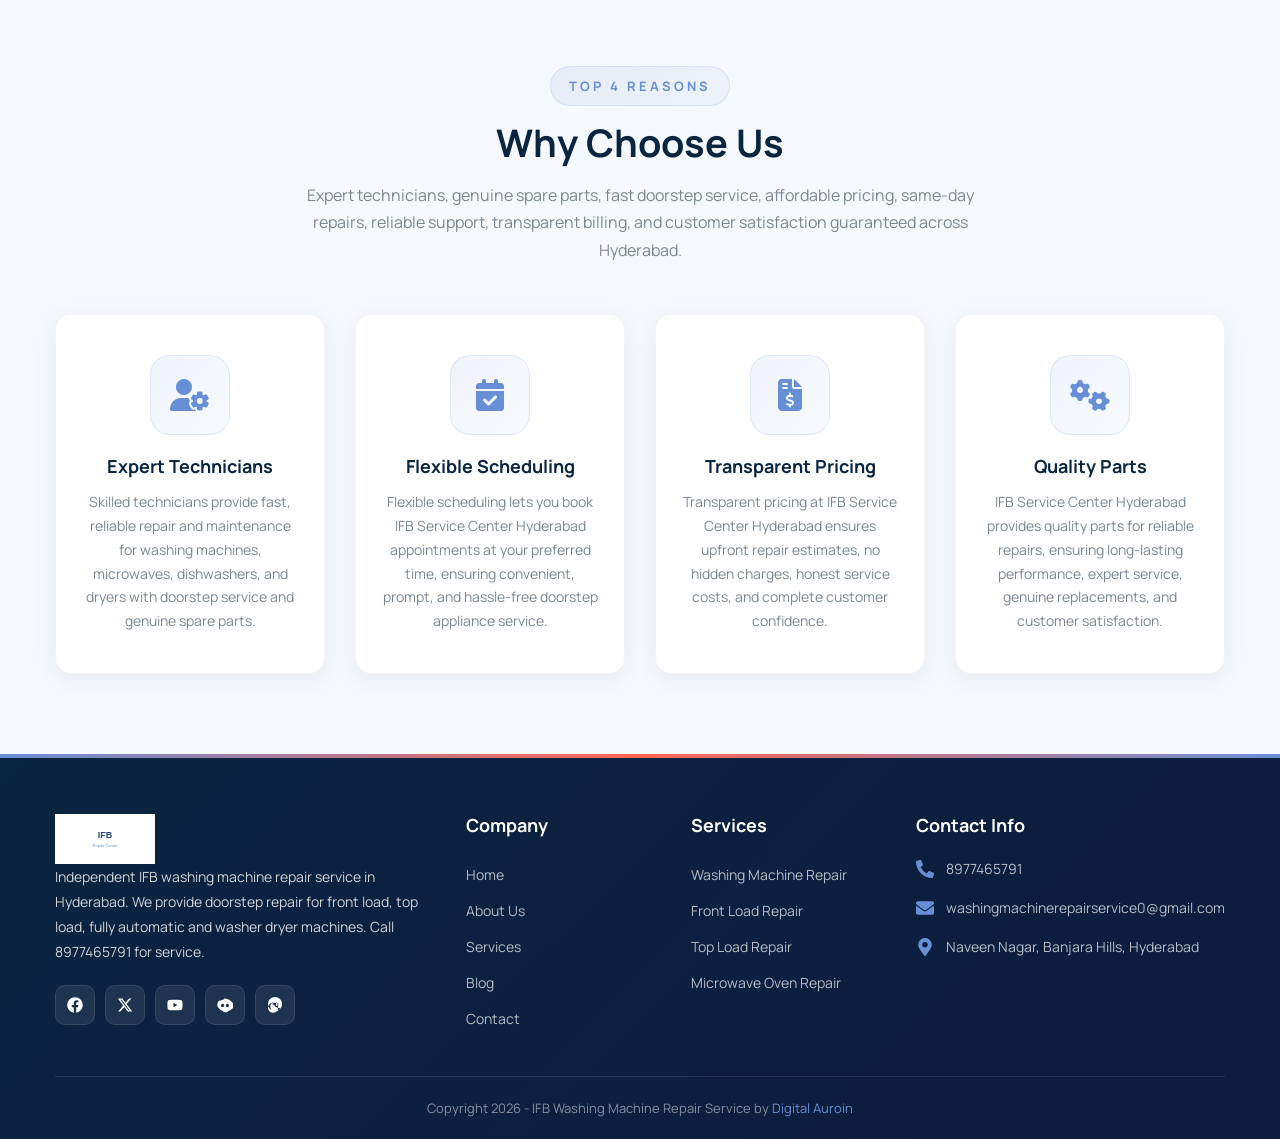
<file: about.html>
<!DOCTYPE html>
<html lang="en">
<head>
  <meta charset="UTF-8">
  <meta name="viewport" content="width=device-width, initial-scale=1.0">
  <title>About Us - IFB Washing Machine Repair Hyderabad</title>
  <meta name="description" content="Learn about our independent IFB washing machine repair service in Hyderabad. Doorstep service for front load, top load, fully automatic and washer dryer machines.">
  <link rel="stylesheet" href="css/style.css">
  <link rel="stylesheet" href="https://cdnjs.cloudflare.com/ajax/libs/font-awesome/6.5.1/css/all.min.css">
</head>
<body>

  <!-- Preloader -->
  <div id="preloader">
    <div class="spinner"></div>
  </div>

  <!-- Nav Overlay -->
  <div class="nav-overlay"></div>

  <!-- Top Bar -->
  <div class="top-bar">
    <div class="container">
      <div class="top-bar-left">
        <a href="tel:+9293339296">
          <svg xmlns="http://www.w3.org/2000/svg" viewBox="0 0 512 512" width="14" height="14" fill="currentColor"><path d="M497.39 361.8l-112-48a24 24 0 0 0-28 6.9l-49.6 60.6A370.66 370.66 0 0 1 130.6 204.11l60.6-49.6a23.94 23.94 0 0 0 6.9-28l-48-112A24.16 24.16 0 0 0 122.6.61l-104 24A24 24 0 0 0 0 48c0 256.5 207.9 464 464 464a24 24 0 0 0 23.4-18.6l24-104a24.29 24.29 0 0 0-14.01-27.6z"/></svg>
          8977465791
        </a>
        <a href="mailto:washingmachinerepairservice0@gmail.com">
          <svg xmlns="http://www.w3.org/2000/svg" viewBox="0 0 512 512" width="14" height="14" fill="currentColor"><path d="M502.3 190.8c3.9-3.1 9.7-.2 9.7 4.7V400c0 26.5-21.5 48-48 48H48c-26.5 0-48-21.5-48-48V195.6c0-5 5.7-7.8 9.7-4.7 22.4 17.4 52.1 39.5 154.1 113.6 21.1 15.4 56.7 47.8 92.2 47.6 35.7.3 72-32.8 92.3-47.6 102-74.1 131.6-96.3 154-113.7zM256 320c23.2.4 56.6-29.2 73.4-41.4 132.7-96.3 142.8-104.7 173.4-128.7 5.8-4.5 9.2-11.5 9.2-18.9v-19c0-26.5-21.5-48-48-48H48C21.5 64 0 85.5 0 112v19c0 7.4 3.4 14.3 9.2 18.9 30.6 23.9 40.7 32.4 173.4 128.7 16.8 12.2 50.2 41.8 73.4 41.4z"/></svg>
          washingmachinerepairservice0@gmail.com
        </a>
        <span>
          <svg xmlns="http://www.w3.org/2000/svg" viewBox="0 0 512 512" width="14" height="14" fill="currentColor"><path d="M256,8C119,8,8,119,8,256S119,504,256,504,504,393,504,256,393,8,256,8Zm92.49,313h0l-20,25a16,16,0,0 1-22.49,2.5h0l-67-49.72a40,40,0,0 1-15-31.23V112a16,16,0,0 1,16-16h32a16,16,0,0 1,16,16V256l58,42.5A16,16,0,0 1,348.49,321Z"/></svg>
          Mon - Sun 08:00 - 20:00
        </span>
      </div>
      <div class="top-bar-right">
        <a href="#" aria-label="Facebook"><svg xmlns="http://www.w3.org/2000/svg" viewBox="0 0 512 512"><path d="M504 256C504 119 393 8 256 8S8 119 8 256c0 123.78 90.69 226.38 209.25 245V327.69h-63V256h63v-54.64c0-62.15 37-96.48 93.67-96.48 27.14 0 55.52 4.84 55.52 4.84v61h-31.28c-30.8 0-40.41 19.12-40.41 38.73V256h68.78l-11 71.69h-57.78V501C413.31 482.38 504 379.78 504 256z"/></svg></a>
        <a href="#" aria-label="Twitter"><svg xmlns="http://www.w3.org/2000/svg" viewBox="0 0 512 512"><path d="M389.2 48h70.6L305.6 224.2 487 464H345L233.7 318.6 106.5 464H35.8L200.7 275.5 26.8 48H172.4L272.9 180.9 389.2 48zM364.4 421.8h39.1L151.1 88h-42L364.4 421.8z"/></svg></a>
        <a href="#" aria-label="YouTube"><svg xmlns="http://www.w3.org/2000/svg" viewBox="0 0 576 512"><path d="M549.655 124.083c-6.281-23.65-24.787-42.276-48.284-48.597C458.781 64 288 64 288 64S117.22 64 74.629 75.486c-23.497 6.322-42.003 24.947-48.284 48.597-11.412 42.867-11.412 132.305-11.412 132.305s0 89.438 11.412 132.305c6.281 23.65 24.787 41.5 48.284 47.821C117.22 448 288 448 288 448s170.78 0 213.371-11.486c23.497-6.321 42.003-24.171 48.284-47.821 11.412-42.867 11.412-132.305 11.412-132.305s0-89.438-11.412-132.305zm-317.51 213.508V175.185l142.739 81.205-142.739 81.201z"/></svg></a>
        <a href="#" aria-label="Instagram"><svg xmlns="http://www.w3.org/2000/svg" viewBox="0 0 448 512"><path d="M224.1 141c-63.6 0-114.9 51.3-114.9 114.9s51.3 114.9 114.9 114.9S339 319.5 339 255.9 287.7 141 224.1 141zm0 189.6c-41.1 0-74.7-33.5-74.7-74.7s33.5-74.7 74.7-74.7 74.7 33.5 74.7 74.7-33.6 74.7-74.7 74.7zm146.4-194.3c0 14.9-12 26.8-26.8 26.8-14.9 0-26.8-12-26.8-26.8s12-26.8 26.8-26.8 26.8 12 26.8 26.8zm76.1 27.2c-1.7-35.9-9.9-67.7-36.2-93.9-26.2-26.2-58-34.4-93.9-36.2-37-2.1-147.9-2.1-184.9 0-35.8 1.7-67.6 9.9-93.9 36.1s-34.4 58-36.2 93.9c-2.1 37-2.1 147.9 0 184.9 1.7 35.9 9.9 67.7 36.2 93.9s58 34.4 93.9 36.2c37 2.1 147.9 2.1 184.9 0 35.9-1.7 67.7-9.9 93.9-36.2 26.2-26.2 34.4-58 36.2-93.9 2.1-37 2.1-147.8 0-184.8zM398.8 388c-7.8 19.6-22.9 34.7-42.6 42.6-29.5 11.7-99.5 9-132.1 9s-102.7 2.6-132.1-9c-19.6-7.8-34.7-22.9-42.6-42.6-11.7-29.5-9-99.5-9-132.1s-2.6-102.7 9-132.1c7.8-19.6 22.9-34.7 42.6-42.6 29.5-11.7 99.5-9 132.1-9s102.7-2.6 132.1 9c19.6 7.8 34.7 22.9 42.6 42.6 11.7 29.5 9 99.5 9 132.1s2.7 102.7-9 132.1z"/></svg></a>
      </div>
    </div>
  </div>

  <!-- Header -->
  <header class="header">
    <div class="container">
      <a href="index.html" class="logo">
        <img src="images/logo.svg" alt="IFB Repair Center">
      </a>
      <nav class="nav-menu">
        <span class="nav-close">&times;</span>
        <a href="index.html">Home</a>
        <a href="about.html">About Us</a>
        <div class="dropdown">
          <a href="services.html">Services <i class="fas fa-chevron-down" style="font-size:10px;margin-left:4px;"></i></a>
          <div class="dropdown-content">
            <a href="services.html">IFB Washing Machine Service Center Hyderabad</a>
            <a href="services.html">IFB Service Center Hyderabad</a>
            <a href="services.html">IFB Front Load Washing Machine Service Center Hyderabad</a>
            <a href="services.html">IFB Top Load Washing Machine Service Center Hyderabad</a>
            <a href="services.html">IFB Microwave Oven Service Center Hyderabad</a>
          </div>
        </div>
        <a href="blog.html">Blog</a>
        <a href="contact.html">Contact</a>
      </nav>
      <div class="menu-toggle" aria-label="Toggle Menu">
        <span></span>
        <span></span>
        <span></span>
      </div>
    </div>
  </header>

  <!-- Page Banner -->
  <section class="page-banner">
    <div class="container">
      <h1>About Us</h1>
      <div class="breadcrumb">
        <a href="index.html">IFB Repair Center</a>
        <span>&gt;</span>
        <span>About Us</span>
      </div>
    </div>
  </section>

  <!-- About Content -->
  <section class="section">
    <div class="container">
      <div class="about-content">
        <div class="about-text fade-in">
          <h2 style="margin-bottom:10px;">IFB Repair Center</h2>
          <h3 style="color:var(--color-secondary);margin-bottom:25px;">IFB Repair Center Hyderabad</h3>
          <p>Welcome to <strong>IFB Repair Center Hyderabad</strong>, your trusted destination for professional and reliable home appliance repair services. We specialize in repairing <strong>IFB Washing Machines, Front Load Washing Machines, Top Load Washing Machines, and Microwave Ovens</strong> with a strong commitment to quality workmanship and customer satisfaction.</p>
          <p>Our experienced technicians are trained to diagnose and repair a wide range of appliance issues, from minor faults to major technical problems. Whether your washing machine is not spinning, leaking water, making unusual noises, or your microwave oven is not heating properly, we provide effective solutions using advanced diagnostic techniques and high-quality replacement parts whenever required.</p>
          <p>We understand how essential home appliances are to your daily routine. That is why we focus on providing prompt service, transparent repair processes, and dependable solutions that help extend the life of your appliances. Our team strives to complete most repairs in the shortest possible time while maintaining the highest standards of quality and safety.</p>
          <p>Customer satisfaction is at the heart of everything we do. We believe in honest service, affordable pricing, and professional support from the moment you book your service until the repair is completed. Our technicians are courteous, knowledgeable, and committed to delivering a hassle-free experience at your doorstep.</p>
          <p>Serving customers across <strong>Hyderabad</strong>, we take pride in offering convenient scheduling, timely response, and dependable appliance repair services. Whether you own a <strong>Front Load Washing Machine</strong>, <strong>Top Load Washing Machine</strong>, <strong>Microwave Oven</strong>, or any other IFB home appliance, you can rely on our expertise for efficient and long-lasting repairs.</p>
          <p>Choose <strong>IFB Repair Center Hyderabad</strong> for trusted repair services backed by skilled professionals, quality workmanship, and a dedication to keeping your home appliances running smoothly. We are committed to providing reliable service that ensures comfort, convenience, and complete peace of mind for every customer.</p>
        </div>
        <div class="about-image fade-in">
          <img src="images/1.jpg" alt="IFB Repair Center Hyderabad">
          <div class="stats" style="margin-top:30px;">
            <div class="stat-item">
              <h3>850 +</h3>
              <span>Projects Completed</span>
            </div>
            <div class="stat-item">
              <h3>100 %</h3>
              <span>Customer Satisfication</span>
            </div>
          </div>
        </div>
      </div>
    </div>
  </section>

  <!-- Why Choose Us -->
  <section class="section" style="background:var(--color-light-bg);">
    <div class="container">
      <div class="section-title fade-in">
        <span class="label">Top 4 Reasons</span>
        <h2>Why Choose Us</h2>
        <p>Expert technicians, genuine spare parts, fast doorstep service, affordable pricing, same-day repairs, reliable support, transparent billing, and customer satisfaction guaranteed across Hyderabad.</p>
      </div>
      <div class="why-grid">
        <div class="why-item fade-in">
          <div class="why-icon"><i class="fas fa-user-gear"></i></div>
          <h4>Expert Technicians</h4>
          <p>Skilled technicians provide fast, reliable repair and maintenance for washing machines, microwaves, dishwashers, and dryers with doorstep service and genuine spare parts.</p>
        </div>
        <div class="why-item fade-in">
          <div class="why-icon"><i class="fas fa-calendar-check"></i></div>
          <h4>Flexible Scheduling</h4>
          <p>Flexible scheduling lets you book IFB Service Center Hyderabad appointments at your preferred time, ensuring convenient, prompt, and hassle-free doorstep appliance service.</p>
        </div>
        <div class="why-item fade-in">
          <div class="why-icon"><i class="fas fa-file-invoice-dollar"></i></div>
          <h4>Transparent Pricing</h4>
          <p>Transparent pricing at IFB Service Center Hyderabad ensures upfront repair estimates, no hidden charges, honest service costs, and complete customer confidence.</p>
        </div>
        <div class="why-item fade-in">
          <div class="why-icon"><i class="fas fa-cogs"></i></div>
          <h4>Quality Parts</h4>
          <p>IFB Service Center Hyderabad provides quality parts for reliable repairs, ensuring long-lasting performance, expert service, genuine replacements, and customer satisfaction.</p>
        </div>
      </div>
    </div>
  </section>

  <!-- Footer -->
  <footer class="footer">
    <div class="container">
      <div class="footer-grid">
        <div class="footer-about">
          <a href="index.html" class="logo">
            <img src="images/logo.svg" alt="IFB Repair Center">
          </a>
          <p>Independent IFB washing machine repair service in Hyderabad. We provide doorstep repair for front load, top load, fully automatic and washer dryer machines. Call 8977465791 for service.</p>
          <div class="footer-social">
            <a href="#" aria-label="Facebook"><svg xmlns="http://www.w3.org/2000/svg" viewBox="0 0 512 512"><path d="M504 256C504 119 393 8 256 8S8 119 8 256c0 123.78 90.69 226.38 209.25 245V327.69h-63V256h63v-54.64c0-62.15 37-96.48 93.67-96.48 27.14 0 55.52 4.84 55.52 4.84v61h-31.28c-30.8 0-40.41 19.12-40.41 38.73V256h68.78l-11 71.69h-57.78V501C413.31 482.38 504 379.78 504 256z"/></svg></a>
            <a href="#" aria-label="Twitter"><svg xmlns="http://www.w3.org/2000/svg" viewBox="0 0 512 512"><path d="M389.2 48h70.6L305.6 224.2 487 464H345L233.7 318.6 106.5 464H35.8L200.7 275.5 26.8 48H172.4L272.9 180.9 389.2 48zM364.4 421.8h39.1L151.1 88h-42L364.4 421.8z"/></svg></a>
            <a href="#" aria-label="YouTube"><svg xmlns="http://www.w3.org/2000/svg" viewBox="0 0 576 512"><path d="M549.655 124.083c-6.281-23.65-24.787-42.276-48.284-48.597C458.781 64 288 64 288 64S117.22 64 74.629 75.486c-23.497 6.322-42.003 24.947-48.284 48.597-11.412 42.867-11.412 132.305-11.412 132.305s0 89.438 11.412 132.305c6.281 23.65 24.787 41.5 48.284 47.821C117.22 448 288 448 288 448s170.78 0 213.371-11.486c23.497-6.321 42.003-24.171 48.284-47.821 11.412-42.867 11.412-132.305 11.412-132.305s0-89.438-11.412-132.305zm-317.51 213.508V175.185l142.739 81.205-142.739 81.201z"/></svg></a>
            <a href="#" aria-label="Discord"><svg xmlns="http://www.w3.org/2000/svg" viewBox="0 0 640 512"><path d="M524.531 61.265a484.84 484.84 0 0 0-132.9-40.8C380.987 14.178 355.403 0 328.4 0c-27.1 0-53.8 14.178-63.237 40.465a479.155 479.155 0 0 0-132.9 40.8C70.646 75.47 35.633 139.491 17.73 209.546c-13.959 49.38-2.826 98.886 31.086 143.477C82.326 413.13 153.52 467.6 234.827 498.5c13.187 12.33 27.063 23.695 41.387 33.465C298.952 543.432 321.87 549.6 344.8 549.6c22.93 0 45.848-6.168 68.586-17.635 14.324-9.77 28.2-21.135 41.387-33.465 81.307-30.9 152.503-85.37 206.034-149.223 33.912-44.591 45.045-94.087 31.086-143.477C572.365 139.491 537.352 75.47 524.531 61.265zM224 336c-35.346 0-64-28.654-64-64s28.654-64 64-64 64 28.654 64 64-28.654 64-64 64zm192 0c-35.346 0-64-28.654-64-64s28.654-64 64-64 64 28.654 64 64-28.654 64-64 64z"/></svg></a>
            <a href="#" aria-label="TikTok"><svg xmlns="http://www.w3.org/2000/svg" viewBox="0 0 448 512"><path d="M448 209.9a210.01 210.01 0 0 1-122.77-39.25v178.72A162.55 162.55 0 1 1 185 182.06V198a154.6 154.6 0 0 0 154.62 154.62c21.64 0 42.05-6.18 58.56-16.86a162.45 162.45 0 0 1 28.26-8.83c.31-.07.63-.13.94-.19A162.67 162.67 0 0 0 448 242.16v-32.26zM393.36 308.59A153.37 153.37 0 0 1 224 464C140.21 464 72 395.79 72 312S140.21 160 224 160a160.13 160.13 0 0 1 58.56 11.24v38.51A116.83 116.83 0 0 0 224 136c-41.6 0-76 34.4-76 76v32h40v-32a36 36 0 0 1 36-36 36 36 0 0 1 36 36v76h40v-76a76.15 76.15 0 0 0-7.18-33.44A153.52 153.52 0 0 1 393.36 308.59zM224 0C100.3 0 0 100.3 0 224S100.3 448 224 448 448 347.7 448 224 347.7 0 224 0z"/></svg></a>
          </div>
        </div>
        <div>
          <h5>Company</h5>
          <div class="footer-links">
            <a href="index.html">Home</a>
            <a href="about.html">About Us</a>
            <a href="services.html">Services</a>
            <a href="blog.html">Blog</a>
            <a href="contact.html">Contact</a>
          </div>
        </div>
        <div>
          <h5>Services</h5>
          <div class="footer-links">
            <a href="services.html">Washing Machine Repair</a>
            <a href="services.html">Front Load Repair</a>
            <a href="services.html">Top Load Repair</a>
            <a href="services.html">Microwave Oven Repair</a>
          </div>
        </div>
        <div>
          <h5>Contact Info</h5>
          <div class="footer-contact-item">
            <svg xmlns="http://www.w3.org/2000/svg" viewBox="0 0 512 512"><path d="M497.39 361.8l-112-48a24 24 0 0 0-28 6.9l-49.6 60.6A370.66 370.66 0 0 1 130.6 204.11l60.6-49.6a23.94 23.94 0 0 0 6.9-28l-48-112A24.16 24.16 0 0 0 122.6.61l-104 24A24 24 0 0 0 0 48c0 256.5 207.9 464 464 464a24 24 0 0 0 23.4-18.6l24-104a24.29 24.29 0 0 0-14.01-27.6z"/></svg>
            <a href="tel:+9293339296">8977465791</a>
          </div>
          <div class="footer-contact-item">
            <svg xmlns="http://www.w3.org/2000/svg" viewBox="0 0 512 512"><path d="M502.3 190.8c3.9-3.1 9.7-.2 9.7 4.7V400c0 26.5-21.5 48-48 48H48c-26.5 0-48-21.5-48-48V195.6c0-5 5.7-7.8 9.7-4.7 22.4 17.4 52.1 39.5 154.1 113.6 21.1 15.4 56.7 47.8 92.2 47.6 35.7.3 72-32.8 92.3-47.6 102-74.1 131.6-96.3 154-113.7zM256 320c23.2.4 56.6-29.2 73.4-41.4 132.7-96.3 142.8-104.7 173.4-128.7 5.8-4.5 9.2-11.5 9.2-18.9v-19c0-26.5-21.5-48-48-48H48C21.5 64 0 85.5 0 112v19c0 7.4 3.4 14.3 9.2 18.9 30.6 23.9 40.7 32.4 173.4 128.7 16.8 12.2 50.2 41.8 73.4 41.4z"/></svg>
            <a href="mailto:washingmachinerepairservice0@gmail.com">washingmachinerepairservice0@gmail.com</a>
          </div>
          <div class="footer-contact-item">
            <svg xmlns="http://www.w3.org/2000/svg" viewBox="0 0 384 512"><path d="M172.268 501.67C26.97 291.031 0 269.11 0 192 0 86.001 86.001 0 192 0s192 86.001 192 192c0 77.11-26.97 99.031-172.268 309.67-9.535 13.772-29.936 13.772-39.471 0zM192 272c44.183 0 80-35.817 80-80s-35.817-80-80-80-80 35.817-80 80 35.817 80 80 80z"/></svg>
            <span>Naveen Nagar, Banjara Hills, Hyderabad</span>
          </div>
        </div>
      </div>
      <div class="footer-bottom">
        <p>Copyright 2026 - IFB Washing Machine Repair Service by <a href="#">Digital Auroin</a></p>
      </div>
    </div>
  </footer>

  <button class="scroll-top" aria-label="Scroll to top">
    <i class="fas fa-arrow-up"></i>
  </button>

  <!-- Call Floating Button -->
  <a href="tel:8977465791" class="call-float" aria-label="Call Us">
    <svg xmlns="http://www.w3.org/2000/svg" viewBox="0 0 512 512"><path d="M497.39 361.8l-112-48a24 24 0 0 0-28 6.9l-49.6 60.6A370.66 370.66 0 0 1 130.6 204.11l60.6-49.6a23.94 23.94 0 0 0 6.9-28l-48-112A24.16 24.16 0 0 0 122.6.61l-104 24A24 24 0 0 0 0 48c0 256.5 207.9 464 464 464a24 24 0 0 0 23.4-18.6l24-104a24.29 24.29 0 0 0-14.01-27.6z"/></svg>
    <span class="tooltip">Call 8977465791</span>
  </a>

  <!-- WhatsApp Floating Button -->
  <a href="https://wa.me/918977465791" target="_blank" class="whatsapp-float" aria-label="WhatsApp Us">
    <svg xmlns="http://www.w3.org/2000/svg" viewBox="0 0 448 512"><path d="M380.9 97.1C339 55.1 283.2 32 223.9 32c-122.4 0-222 99.6-222 222 0 39.1 10.2 77.3 29.6 111L0 480l117.7-30.9c32.4 17.7 68.9 27 106.1 27h.1c122.3 0 224.1-99.6 224.1-222 0-59.3-25.2-115-67.1-157zm-157 341.6c-33.2 0-65.7-8.9-94-25.7l-6.7-4-69.8 18.3L72 359.2l-4.4-7c-18.5-29.4-28.2-63.3-28.2-98.2 0-101.7 82.8-184.5 184.6-184.5 49.3 0 95.6 19.2 130.4 54.1 34.8 34.9 56.2 81.2 56.1 130.5 0 101.8-84.9 184.6-186.6 184.6zm101.2-138.2c-5.5-2.8-32.8-16.2-37.9-18-5.1-1.9-8.8-2.8-12.5 2.8-3.7 5.6-14.3 18-17.6 21.8-3.2 3.7-6.5 4.2-12 1.4-32.6-16.3-54-29.1-75.5-66-5.7-9.8 5.7-9.1 16.3-30.3 1.8-3.7.9-6.9-.5-9.7-1.4-2.8-12.5-30.1-17.1-41.2-4.5-10.8-9.1-9.3-12.5-9.5-3.2-.2-6.9-.2-10.6-.2-3.7 0-9.7 1.4-14.8 6.9-5.1 5.6-19.4 19-19.4 46.3 0 27.3 19.9 53.7 22.6 57.4 2.8 3.7 39.1 59.7 94.8 83.8 35.2 15.2 49 16.5 66.6 13.9 10.7-1.6 32.8-13.4 37.4-26.4 4.6-13 4.6-24.1 3.2-26.4-1.3-2.5-5-3.9-10.5-6.6z"/></svg>
    <span class="tooltip">WhatsApp Us</span>
  </a>

  <script src="js/main.js"></script>
</body>
</html>
</file>
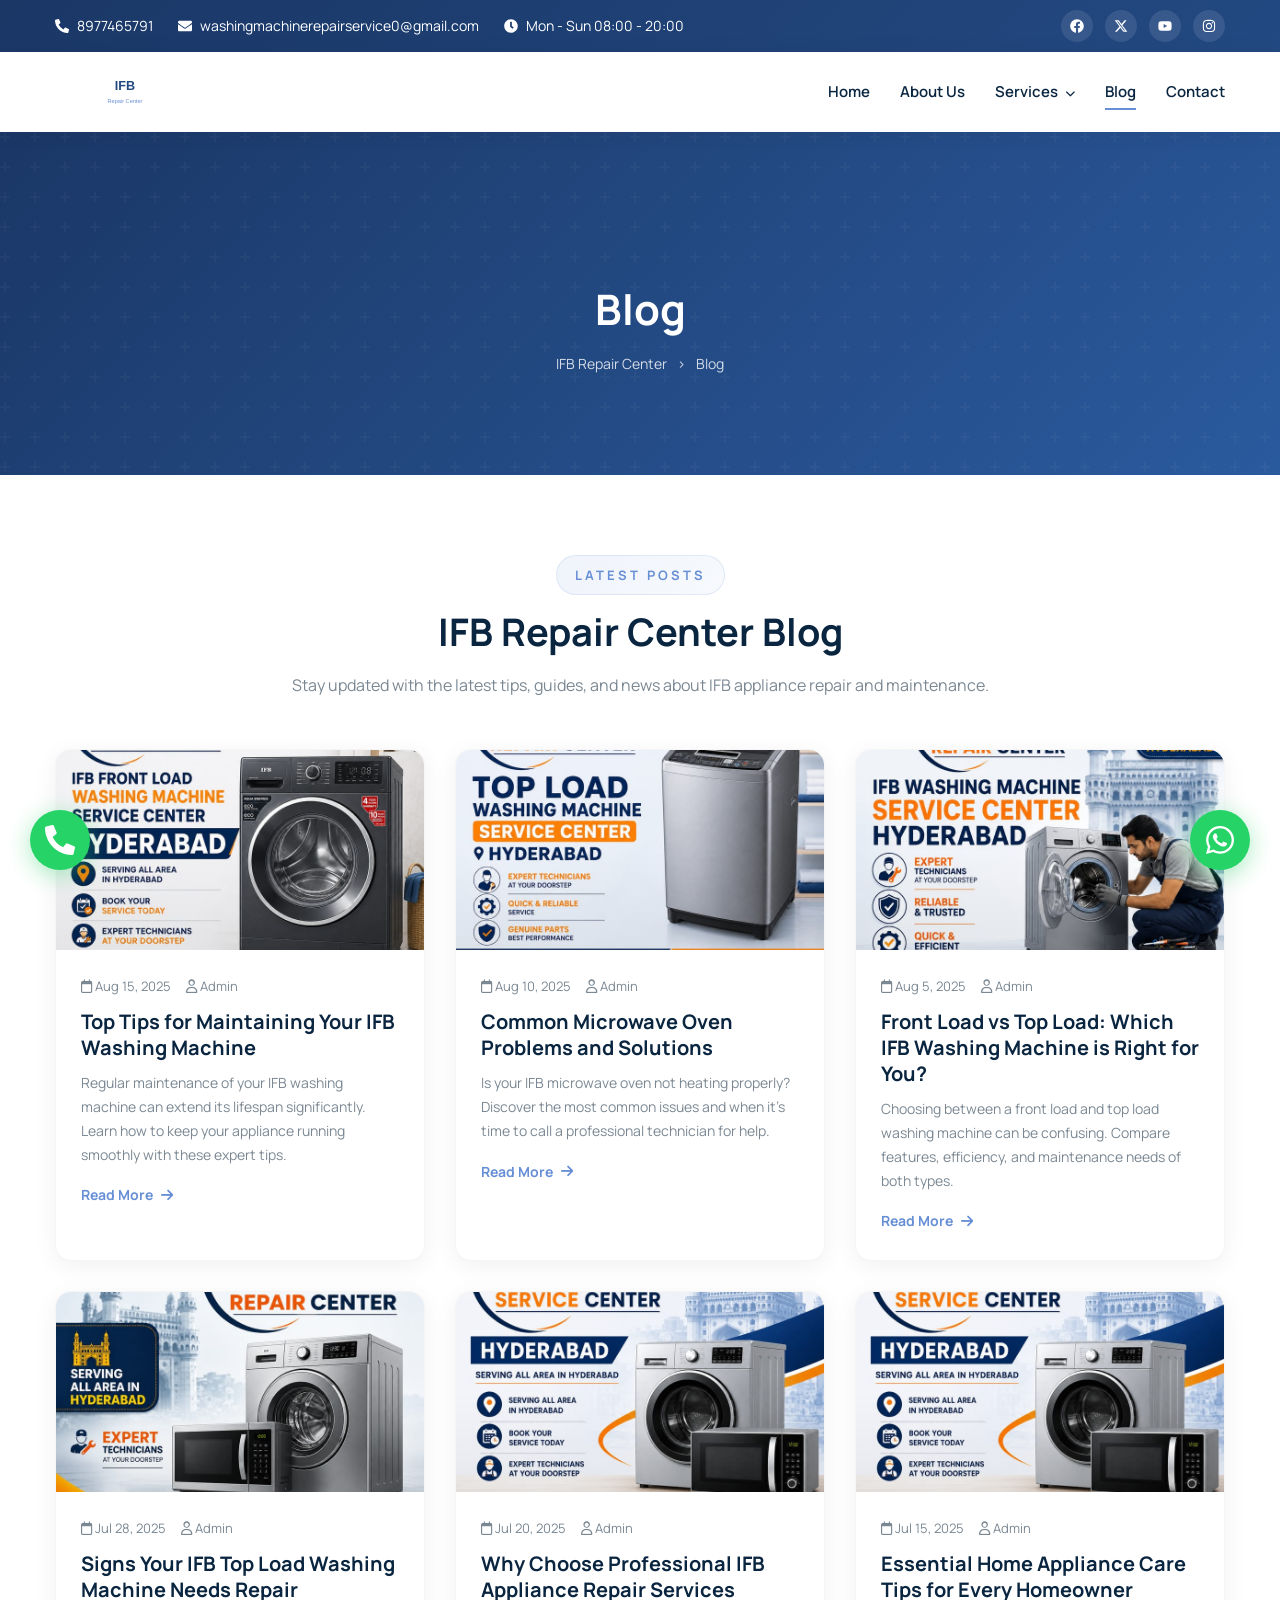
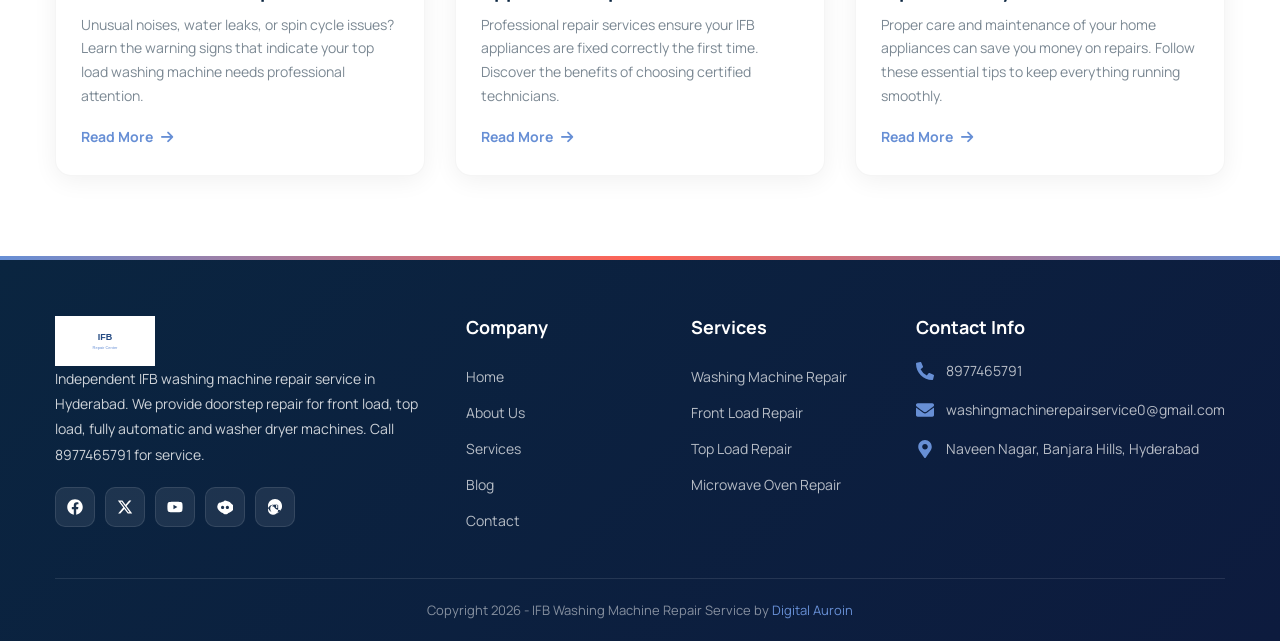
<file: blog.html>
<!DOCTYPE html>
<html lang="en">
<head>
  <meta charset="UTF-8">
  <meta name="viewport" content="width=device-width, initial-scale=1.0">
  <title>Blog - IFB Washing Machine Repair Hyderabad</title>
  <meta name="description" content="Read the latest tips and guides about IFB washing machine repair and maintenance from our Hyderabad service center.">
  <link rel="stylesheet" href="css/style.css">
  <link rel="stylesheet" href="https://cdnjs.cloudflare.com/ajax/libs/font-awesome/6.5.1/css/all.min.css">
</head>
<body>

  <div id="preloader"><div class="spinner"></div></div>
  <div class="nav-overlay"></div>

  <!-- Top Bar -->
  <div class="top-bar">
    <div class="container">
      <div class="top-bar-left">
        <a href="tel:+9293339296">
          <svg xmlns="http://www.w3.org/2000/svg" viewBox="0 0 512 512" width="14" height="14" fill="currentColor"><path d="M497.39 361.8l-112-48a24 24 0 0 0-28 6.9l-49.6 60.6A370.66 370.66 0 0 1 130.6 204.11l60.6-49.6a23.94 23.94 0 0 0 6.9-28l-48-112A24.16 24.16 0 0 0 122.6.61l-104 24A24 24 0 0 0 0 48c0 256.5 207.9 464 464 464a24 24 0 0 0 23.4-18.6l24-104a24.29 24.29 0 0 0-14.01-27.6z"/></svg>
          8977465791
        </a>
        <a href="mailto:washingmachinerepairservice0@gmail.com">
          <svg xmlns="http://www.w3.org/2000/svg" viewBox="0 0 512 512" width="14" height="14" fill="currentColor"><path d="M502.3 190.8c3.9-3.1 9.7-.2 9.7 4.7V400c0 26.5-21.5 48-48 48H48c-26.5 0-48-21.5-48-48V195.6c0-5 5.7-7.8 9.7-4.7 22.4 17.4 52.1 39.5 154.1 113.6 21.1 15.4 56.7 47.8 92.2 47.6 35.7.3 72-32.8 92.3-47.6 102-74.1 131.6-96.3 154-113.7zM256 320c23.2.4 56.6-29.2 73.4-41.4 132.7-96.3 142.8-104.7 173.4-128.7 5.8-4.5 9.2-11.5 9.2-18.9v-19c0-26.5-21.5-48-48-48H48C21.5 64 0 85.5 0 112v19c0 7.4 3.4 14.3 9.2 18.9 30.6 23.9 40.7 32.4 173.4 128.7 16.8 12.2 50.2 41.8 73.4 41.4z"/></svg>
          washingmachinerepairservice0@gmail.com
        </a>
        <span>
          <svg xmlns="http://www.w3.org/2000/svg" viewBox="0 0 512 512" width="14" height="14" fill="currentColor"><path d="M256,8C119,8,8,119,8,256S119,504,256,504,504,393,504,256,393,8,256,8Zm92.49,313h0l-20,25a16,16,0,0 1-22.49,2.5h0l-67-49.72a40,40,0,0 1-15-31.23V112a16,16,0,0 1,16-16h32a16,16,0,0 1,16,16V256l58,42.5A16,16,0,0 1,348.49,321Z"/></svg>
          Mon - Sun 08:00 - 20:00
        </span>
      </div>
      <div class="top-bar-right">
        <a href="#" aria-label="Facebook"><svg xmlns="http://www.w3.org/2000/svg" viewBox="0 0 512 512"><path d="M504 256C504 119 393 8 256 8S8 119 8 256c0 123.78 90.69 226.38 209.25 245V327.69h-63V256h63v-54.64c0-62.15 37-96.48 93.67-96.48 27.14 0 55.52 4.84 55.52 4.84v61h-31.28c-30.8 0-40.41 19.12-40.41 38.73V256h68.78l-11 71.69h-57.78V501C413.31 482.38 504 379.78 504 256z"/></svg></a>
        <a href="#" aria-label="Twitter"><svg xmlns="http://www.w3.org/2000/svg" viewBox="0 0 512 512"><path d="M389.2 48h70.6L305.6 224.2 487 464H345L233.7 318.6 106.5 464H35.8L200.7 275.5 26.8 48H172.4L272.9 180.9 389.2 48zM364.4 421.8h39.1L151.1 88h-42L364.4 421.8z"/></svg></a>
        <a href="#" aria-label="YouTube"><svg xmlns="http://www.w3.org/2000/svg" viewBox="0 0 576 512"><path d="M549.655 124.083c-6.281-23.65-24.787-42.276-48.284-48.597C458.781 64 288 64 288 64S117.22 64 74.629 75.486c-23.497 6.322-42.003 24.947-48.284 48.597-11.412 42.867-11.412 132.305-11.412 132.305s0 89.438 11.412 132.305c6.281 23.65 24.787 41.5 48.284 47.821C117.22 448 288 448 288 448s170.78 0 213.371-11.486c23.497-6.321 42.003-24.171 48.284-47.821 11.412-42.867 11.412-132.305 11.412-132.305s0-89.438-11.412-132.305zm-317.51 213.508V175.185l142.739 81.205-142.739 81.201z"/></svg></a>
        <a href="#" aria-label="Instagram"><svg xmlns="http://www.w3.org/2000/svg" viewBox="0 0 448 512"><path d="M224.1 141c-63.6 0-114.9 51.3-114.9 114.9s51.3 114.9 114.9 114.9S339 319.5 339 255.9 287.7 141 224.1 141zm0 189.6c-41.1 0-74.7-33.5-74.7-74.7s33.5-74.7 74.7-74.7 74.7 33.5 74.7 74.7-33.6 74.7-74.7 74.7zm146.4-194.3c0 14.9-12 26.8-26.8 26.8-14.9 0-26.8-12-26.8-26.8s12-26.8 26.8-26.8 26.8 12 26.8 26.8zm76.1 27.2c-1.7-35.9-9.9-67.7-36.2-93.9-26.2-26.2-58-34.4-93.9-36.2-37-2.1-147.9-2.1-184.9 0-35.8 1.7-67.6 9.9-93.9 36.1s-34.4 58-36.2 93.9c-2.1 37-2.1 147.9 0 184.9 1.7 35.9 9.9 67.7 36.2 93.9s58 34.4 93.9 36.2c37 2.1 147.9 2.1 184.9 0 35.9-1.7 67.7-9.9 93.9-36.2 26.2-26.2 34.4-58 36.2-93.9 2.1-37 2.1-147.8 0-184.8zM398.8 388c-7.8 19.6-22.9 34.7-42.6 42.6-29.5 11.7-99.5 9-132.1 9s-102.7 2.6-132.1-9c-19.6-7.8-34.7-22.9-42.6-42.6-11.7-29.5-9-99.5-9-132.1s-2.6-102.7 9-132.1c7.8-19.6 22.9-34.7 42.6-42.6 29.5-11.7 99.5-9 132.1-9s102.7-2.6 132.1 9c19.6 7.8 34.7 22.9 42.6 42.6 11.7 29.5 9 99.5 9 132.1s2.7 102.7-9 132.1z"/></svg></a>
      </div>
    </div>
  </div>

  <!-- Header -->
  <header class="header">
    <div class="container">
      <a href="index.html" class="logo">
        <img src="images/logo.svg" alt="IFB Repair Center">
      </a>
      <nav class="nav-menu">
        <span class="nav-close">&times;</span>
        <a href="index.html">Home</a>
        <a href="about.html">About Us</a>
        <div class="dropdown">
          <a href="services.html">Services <i class="fas fa-chevron-down" style="font-size:10px;margin-left:4px;"></i></a>
          <div class="dropdown-content">
            <a href="services.html">IFB Washing Machine Service Center Hyderabad</a>
            <a href="services.html">IFB Service Center Hyderabad</a>
            <a href="services.html">IFB Front Load Washing Machine Service Center Hyderabad</a>
            <a href="services.html">IFB Top Load Washing Machine Service Center Hyderabad</a>
            <a href="services.html">IFB Microwave Oven Service Center Hyderabad</a>
          </div>
        </div>
        <a href="blog.html">Blog</a>
        <a href="contact.html">Contact</a>
      </nav>
      <div class="menu-toggle" aria-label="Toggle Menu">
        <span></span><span></span><span></span>
      </div>
    </div>
  </header>

  <!-- Page Banner -->
  <section class="page-banner">
    <div class="container">
      <h1>Blog</h1>
      <div class="breadcrumb">
        <a href="index.html">IFB Repair Center</a>
        <span>&gt;</span>
        <span>Blog</span>
      </div>
    </div>
  </section>

  <!-- Blog Grid -->
  <section class="section">
    <div class="container">
      <div class="section-title fade-in">
        <span class="label">Latest Posts</span>
        <h2>IFB Repair Center Blog</h2>
        <p>Stay updated with the latest tips, guides, and news about IFB appliance repair and maintenance.</p>
      </div>
      <div class="blog-grid">
        <div class="blog-card fade-in">
          <div class="blog-card-img">
            <img src="images/2.jpg" alt="Washing Machine Maintenance Tips">
          </div>
          <div class="blog-card-body">
            <div class="blog-card-meta">
              <span><i class="far fa-calendar"></i> Aug 15, 2025</span>
              <span><i class="far fa-user"></i> Admin</span>
            </div>
            <h3><a href="#">Top Tips for Maintaining Your IFB Washing Machine</a></h3>
            <p>Regular maintenance of your IFB washing machine can extend its lifespan significantly. Learn how to keep your appliance running smoothly with these expert tips.</p>
            <a href="#" class="read-more">Read More <i class="fas fa-arrow-right"></i></a>
          </div>
        </div>
        <div class="blog-card fade-in">
          <div class="blog-card-img">
            <img src="images/1.jpg" alt="Microwave Oven Repair Guide">
          </div>
          <div class="blog-card-body">
            <div class="blog-card-meta">
              <span><i class="far fa-calendar"></i> Aug 10, 2025</span>
              <span><i class="far fa-user"></i> Admin</span>
            </div>
            <h3><a href="#">Common Microwave Oven Problems and Solutions</a></h3>
            <p>Is your IFB microwave oven not heating properly? Discover the most common issues and when it's time to call a professional technician for help.</p>
            <a href="#" class="read-more">Read More <i class="fas fa-arrow-right"></i></a>
          </div>
        </div>
        <div class="blog-card fade-in">
          <div class="blog-card-img">
            <img src="images/4.jpg" alt="Front Load Washing Machine Guide">
          </div>
          <div class="blog-card-body">
            <div class="blog-card-meta">
              <span><i class="far fa-calendar"></i> Aug 5, 2025</span>
              <span><i class="far fa-user"></i> Admin</span>
            </div>
            <h3><a href="#">Front Load vs Top Load: Which IFB Washing Machine is Right for You?</a></h3>
            <p>Choosing between a front load and top load washing machine can be confusing. Compare features, efficiency, and maintenance needs of both types.</p>
            <a href="#" class="read-more">Read More <i class="fas fa-arrow-right"></i></a>
          </div>
        </div>
        <div class="blog-card fade-in">
          <div class="blog-card-img">
            <img src="images/5.jpg" alt="Top Load Machine Repair">
          </div>
          <div class="blog-card-body">
            <div class="blog-card-meta">
              <span><i class="far fa-calendar"></i> Jul 28, 2025</span>
              <span><i class="far fa-user"></i> Admin</span>
            </div>
            <h3><a href="#">Signs Your IFB Top Load Washing Machine Needs Repair</a></h3>
            <p>Unusual noises, water leaks, or spin cycle issues? Learn the warning signs that indicate your top load washing machine needs professional attention.</p>
            <a href="#" class="read-more">Read More <i class="fas fa-arrow-right"></i></a>
          </div>
        </div>
        <div class="blog-card fade-in">
          <div class="blog-card-img">
            <img src="images/3.jpg" alt="Appliance Repair Services">
          </div>
          <div class="blog-card-body">
            <div class="blog-card-meta">
              <span><i class="far fa-calendar"></i> Jul 20, 2025</span>
              <span><i class="far fa-user"></i> Admin</span>
            </div>
            <h3><a href="#">Why Choose Professional IFB Appliance Repair Services</a></h3>
            <p>Professional repair services ensure your IFB appliances are fixed correctly the first time. Discover the benefits of choosing certified technicians.</p>
            <a href="#" class="read-more">Read More <i class="fas fa-arrow-right"></i></a>
          </div>
        </div>
        <div class="blog-card fade-in">
          <div class="blog-card-img">
            <img src="images/3.jpg" alt="Home Appliance Care">
          </div>
          <div class="blog-card-body">
            <div class="blog-card-meta">
              <span><i class="far fa-calendar"></i> Jul 15, 2025</span>
              <span><i class="far fa-user"></i> Admin</span>
            </div>
            <h3><a href="#">Essential Home Appliance Care Tips for Every Homeowner</a></h3>
            <p>Proper care and maintenance of your home appliances can save you money on repairs. Follow these essential tips to keep everything running smoothly.</p>
            <a href="#" class="read-more">Read More <i class="fas fa-arrow-right"></i></a>
          </div>
        </div>
      </div>
    </div>
  </section>

  <!-- Footer -->
  <footer class="footer">
    <div class="container">
      <div class="footer-grid">
        <div class="footer-about">
          <a href="index.html" class="logo">
            <img src="images/logo.svg" alt="IFB Repair Center">
          </a>
          <p>Independent IFB washing machine repair service in Hyderabad. We provide doorstep repair for front load, top load, fully automatic and washer dryer machines. Call 8977465791 for service.</p>
          <div class="footer-social">
            <a href="#" aria-label="Facebook"><svg xmlns="http://www.w3.org/2000/svg" viewBox="0 0 512 512"><path d="M504 256C504 119 393 8 256 8S8 119 8 256c0 123.78 90.69 226.38 209.25 245V327.69h-63V256h63v-54.64c0-62.15 37-96.48 93.67-96.48 27.14 0 55.52 4.84 55.52 4.84v61h-31.28c-30.8 0-40.41 19.12-40.41 38.73V256h68.78l-11 71.69h-57.78V501C413.31 482.38 504 379.78 504 256z"/></svg></a>
            <a href="#" aria-label="Twitter"><svg xmlns="http://www.w3.org/2000/svg" viewBox="0 0 512 512"><path d="M389.2 48h70.6L305.6 224.2 487 464H345L233.7 318.6 106.5 464H35.8L200.7 275.5 26.8 48H172.4L272.9 180.9 389.2 48zM364.4 421.8h39.1L151.1 88h-42L364.4 421.8z"/></svg></a>
            <a href="#" aria-label="YouTube"><svg xmlns="http://www.w3.org/2000/svg" viewBox="0 0 576 512"><path d="M549.655 124.083c-6.281-23.65-24.787-42.276-48.284-48.597C458.781 64 288 64 288 64S117.22 64 74.629 75.486c-23.497 6.322-42.003 24.947-48.284 48.597-11.412 42.867-11.412 132.305-11.412 132.305s0 89.438 11.412 132.305c6.281 23.65 24.787 41.5 48.284 47.821C117.22 448 288 448 288 448s170.78 0 213.371-11.486c23.497-6.321 42.003-24.171 48.284-47.821 11.412-42.867 11.412-132.305 11.412-132.305s0-89.438-11.412-132.305zm-317.51 213.508V175.185l142.739 81.205-142.739 81.201z"/></svg></a>
            <a href="#" aria-label="Discord"><svg xmlns="http://www.w3.org/2000/svg" viewBox="0 0 640 512"><path d="M524.531 61.265a484.84 484.84 0 0 0-132.9-40.8C380.987 14.178 355.403 0 328.4 0c-27.1 0-53.8 14.178-63.237 40.465a479.155 479.155 0 0 0-132.9 40.8C70.646 75.47 35.633 139.491 17.73 209.546c-13.959 49.38-2.826 98.886 31.086 143.477C82.326 413.13 153.52 467.6 234.827 498.5c13.187 12.33 27.063 23.695 41.387 33.465C298.952 543.432 321.87 549.6 344.8 549.6c22.93 0 45.848-6.168 68.586-17.635 14.324-9.77 28.2-21.135 41.387-33.465 81.307-30.9 152.503-85.37 206.034-149.223 33.912-44.591 45.045-94.087 31.086-143.477C572.365 139.491 537.352 75.47 524.531 61.265zM224 336c-35.346 0-64-28.654-64-64s28.654-64 64-64 64 28.654 64 64-28.654 64-64 64zm192 0c-35.346 0-64-28.654-64-64s28.654-64 64-64 64 28.654 64 64-28.654 64-64 64z"/></svg></a>
            <a href="#" aria-label="TikTok"><svg xmlns="http://www.w3.org/2000/svg" viewBox="0 0 448 512"><path d="M448 209.9a210.01 210.01 0 0 1-122.77-39.25v178.72A162.55 162.55 0 1 1 185 182.06V198a154.6 154.6 0 0 0 154.62 154.62c21.64 0 42.05-6.18 58.56-16.86a162.45 162.45 0 0 1 28.26-8.83c.31-.07.63-.13.94-.19A162.67 162.67 0 0 0 448 242.16v-32.26zM393.36 308.59A153.37 153.37 0 0 1 224 464C140.21 464 72 395.79 72 312S140.21 160 224 160a160.13 160.13 0 0 1 58.56 11.24v38.51A116.83 116.83 0 0 0 224 136c-41.6 0-76 34.4-76 76v32h40v-32a36 36 0 0 1 36-36 36 36 0 0 1 36 36v76h40v-76a76.15 76.15 0 0 0-7.18-33.44A153.52 153.52 0 0 1 393.36 308.59zM224 0C100.3 0 0 100.3 0 224S100.3 448 224 448 448 347.7 448 224 347.7 0 224 0z"/></svg></a>
          </div>
        </div>
        <div>
          <h5>Company</h5>
          <div class="footer-links">
            <a href="index.html">Home</a>
            <a href="about.html">About Us</a>
            <a href="services.html">Services</a>
            <a href="blog.html">Blog</a>
            <a href="contact.html">Contact</a>
          </div>
        </div>
        <div>
          <h5>Services</h5>
          <div class="footer-links">
            <a href="services.html">Washing Machine Repair</a>
            <a href="services.html">Front Load Repair</a>
            <a href="services.html">Top Load Repair</a>
            <a href="services.html">Microwave Oven Repair</a>
          </div>
        </div>
        <div>
          <h5>Contact Info</h5>
          <div class="footer-contact-item">
            <svg xmlns="http://www.w3.org/2000/svg" viewBox="0 0 512 512"><path d="M497.39 361.8l-112-48a24 24 0 0 0-28 6.9l-49.6 60.6A370.66 370.66 0 0 1 130.6 204.11l60.6-49.6a23.94 23.94 0 0 0 6.9-28l-48-112A24.16 24.16 0 0 0 122.6.61l-104 24A24 24 0 0 0 0 48c0 256.5 207.9 464 464 464a24 24 0 0 0 23.4-18.6l24-104a24.29 24.29 0 0 0-14.01-27.6z"/></svg>
            <a href="tel:+9293339296">8977465791</a>
          </div>
          <div class="footer-contact-item">
            <svg xmlns="http://www.w3.org/2000/svg" viewBox="0 0 512 512"><path d="M502.3 190.8c3.9-3.1 9.7-.2 9.7 4.7V400c0 26.5-21.5 48-48 48H48c-26.5 0-48-21.5-48-48V195.6c0-5 5.7-7.8 9.7-4.7 22.4 17.4 52.1 39.5 154.1 113.6 21.1 15.4 56.7 47.8 92.2 47.6 35.7.3 72-32.8 92.3-47.6 102-74.1 131.6-96.3 154-113.7zM256 320c23.2.4 56.6-29.2 73.4-41.4 132.7-96.3 142.8-104.7 173.4-128.7 5.8-4.5 9.2-11.5 9.2-18.9v-19c0-26.5-21.5-48-48-48H48C21.5 64 0 85.5 0 112v19c0 7.4 3.4 14.3 9.2 18.9 30.6 23.9 40.7 32.4 173.4 128.7 16.8 12.2 50.2 41.8 73.4 41.4z"/></svg>
            <a href="mailto:washingmachinerepairservice0@gmail.com">washingmachinerepairservice0@gmail.com</a>
          </div>
          <div class="footer-contact-item">
            <svg xmlns="http://www.w3.org/2000/svg" viewBox="0 0 384 512"><path d="M172.268 501.67C26.97 291.031 0 269.11 0 192 0 86.001 86.001 0 192 0s192 86.001 192 192c0 77.11-26.97 99.031-172.268 309.67-9.535 13.772-29.936 13.772-39.471 0zM192 272c44.183 0 80-35.817 80-80s-35.817-80-80-80-80 35.817-80 80 35.817 80 80 80z"/></svg>
            <span>Naveen Nagar, Banjara Hills, Hyderabad</span>
          </div>
        </div>
      </div>
      <div class="footer-bottom">
        <p>Copyright 2026 - IFB Washing Machine Repair Service by <a href="#">Digital Auroin</a></p>
      </div>
    </div>
  </footer>

  <button class="scroll-top" aria-label="Scroll to top"><i class="fas fa-arrow-up"></i></button>
  <!-- Call Floating Button -->
  <a href="tel:8977465791" class="call-float" aria-label="Call Us">
    <svg xmlns="http://www.w3.org/2000/svg" viewBox="0 0 512 512"><path d="M497.39 361.8l-112-48a24 24 0 0 0-28 6.9l-49.6 60.6A370.66 370.66 0 0 1 130.6 204.11l60.6-49.6a23.94 23.94 0 0 0 6.9-28l-48-112A24.16 24.16 0 0 0 122.6.61l-104 24A24 24 0 0 0 0 48c0 256.5 207.9 464 464 464a24 24 0 0 0 23.4-18.6l24-104a24.29 24.29 0 0 0-14.01-27.6z"/></svg>
    <span class="tooltip">Call 8977465791</span>
  </a>

  <!-- WhatsApp Floating Button -->
  <a href="https://wa.me/918977465791" target="_blank" class="whatsapp-float" aria-label="WhatsApp Us">
    <svg xmlns="http://www.w3.org/2000/svg" viewBox="0 0 448 512"><path d="M380.9 97.1C339 55.1 283.2 32 223.9 32c-122.4 0-222 99.6-222 222 0 39.1 10.2 77.3 29.6 111L0 480l117.7-30.9c32.4 17.7 68.9 27 106.1 27h.1c122.3 0 224.1-99.6 224.1-222 0-59.3-25.2-115-67.1-157zm-157 341.6c-33.2 0-65.7-8.9-94-25.7l-6.7-4-69.8 18.3L72 359.2l-4.4-7c-18.5-29.4-28.2-63.3-28.2-98.2 0-101.7 82.8-184.5 184.6-184.5 49.3 0 95.6 19.2 130.4 54.1 34.8 34.9 56.2 81.2 56.1 130.5 0 101.8-84.9 184.6-186.6 184.6zm101.2-138.2c-5.5-2.8-32.8-16.2-37.9-18-5.1-1.9-8.8-2.8-12.5 2.8-3.7 5.6-14.3 18-17.6 21.8-3.2 3.7-6.5 4.2-12 1.4-32.6-16.3-54-29.1-75.5-66-5.7-9.8 5.7-9.1 16.3-30.3 1.8-3.7.9-6.9-.5-9.7-1.4-2.8-12.5-30.1-17.1-41.2-4.5-10.8-9.1-9.3-12.5-9.5-3.2-.2-6.9-.2-10.6-.2-3.7 0-9.7 1.4-14.8 6.9-5.1 5.6-19.4 19-19.4 46.3 0 27.3 19.9 53.7 22.6 57.4 2.8 3.7 39.1 59.7 94.8 83.8 35.2 15.2 49 16.5 66.6 13.9 10.7-1.6 32.8-13.4 37.4-26.4 4.6-13 4.6-24.1 3.2-26.4-1.3-2.5-5-3.9-10.5-6.6z"/></svg>
    <span class="tooltip">WhatsApp Us</span>
  </a>

  <script src="js/main.js"></script>
</body>
</html>
</file>
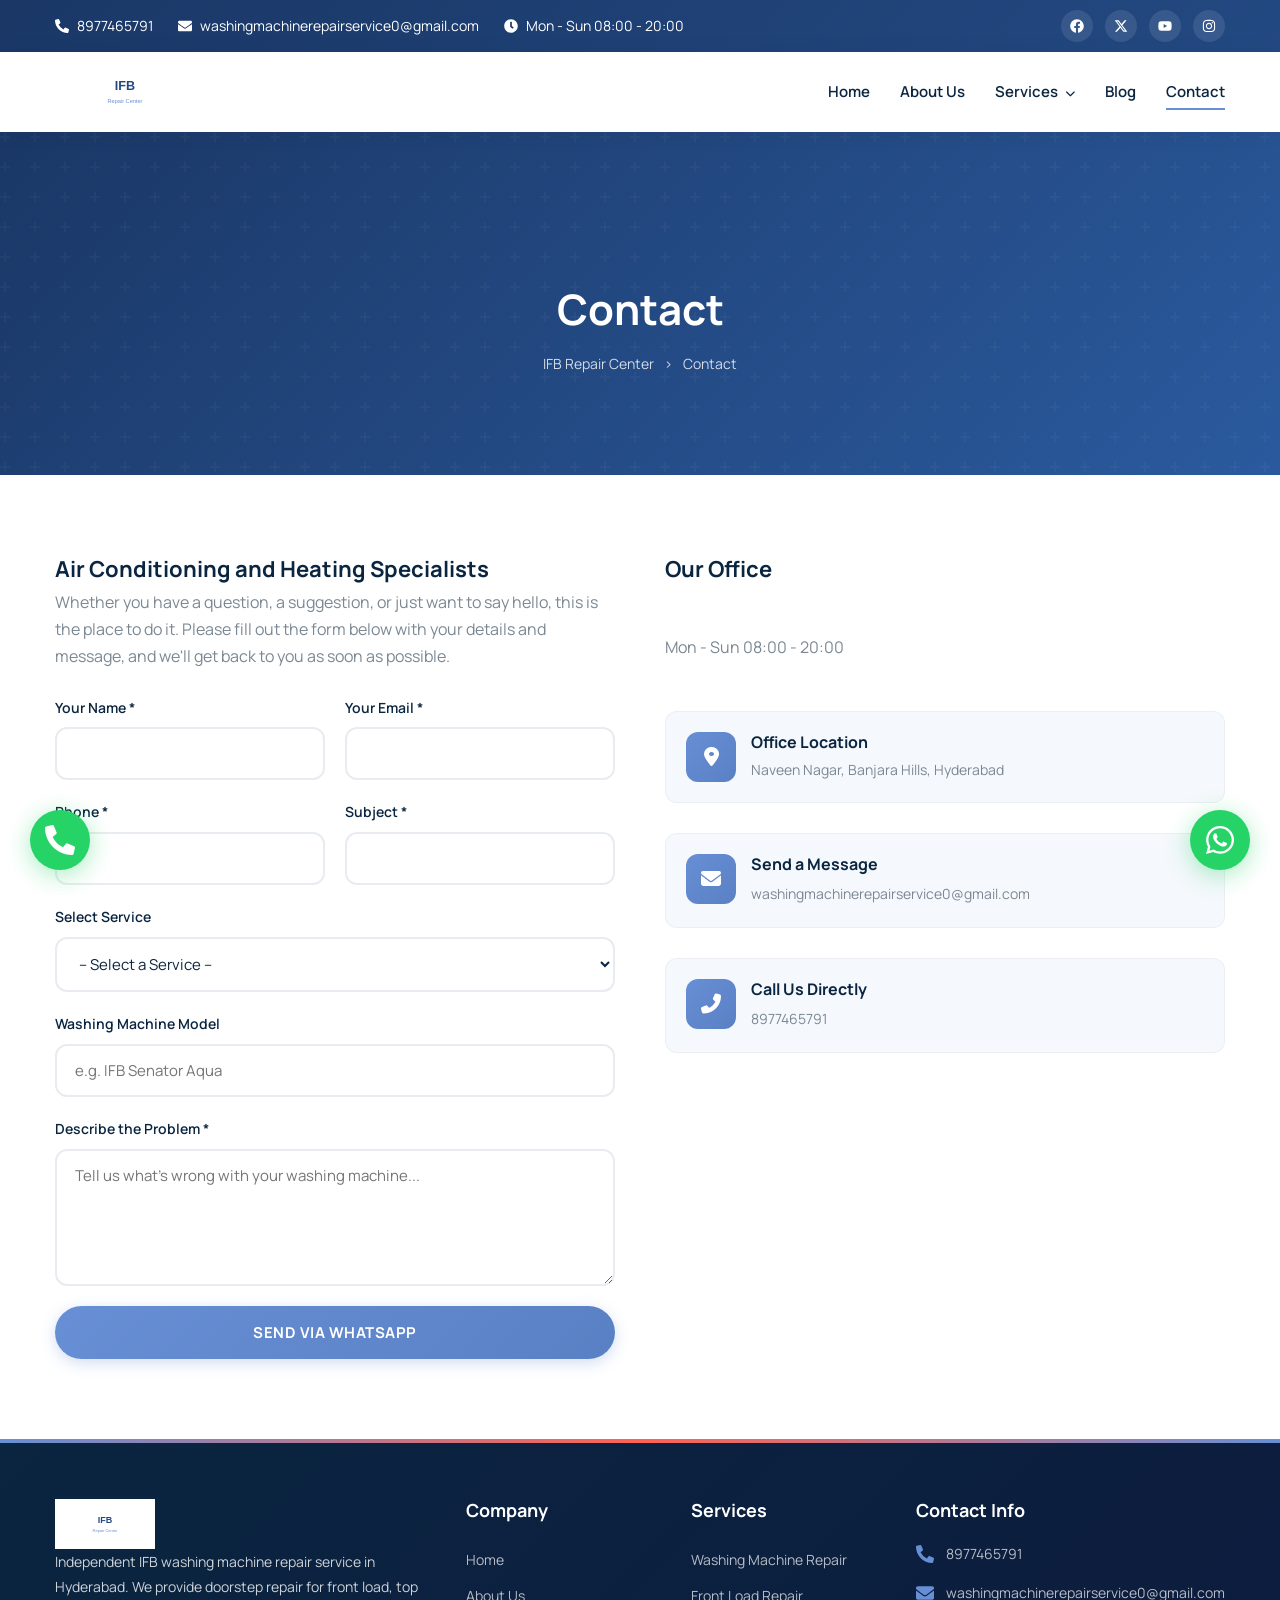
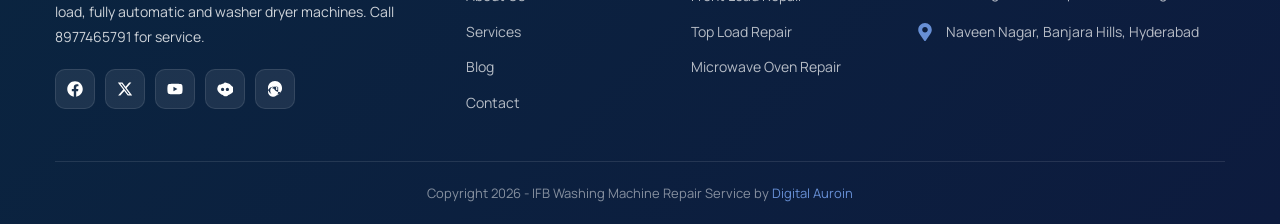
<file: contact.html>
<!DOCTYPE html>
<html lang="en">
<head>
  <meta charset="UTF-8">
  <meta name="viewport" content="width=device-width, initial-scale=1.0">
  <title>Contact - IFB Washing Machine Repair Hyderabad</title>
  <meta name="description" content="Contact IFB washing machine repair service in Hyderabad. Call 8977465791 or WhatsApp for doorstep repair service.">
  <link rel="stylesheet" href="css/style.css">
  <link rel="stylesheet" href="https://cdnjs.cloudflare.com/ajax/libs/font-awesome/6.5.1/css/all.min.css">
</head>
<body>

  <div id="preloader"><div class="spinner"></div></div>
  <div class="nav-overlay"></div>

  <!-- Top Bar -->
  <div class="top-bar">
    <div class="container">
      <div class="top-bar-left">
        <a href="tel:+9293339296">
          <svg xmlns="http://www.w3.org/2000/svg" viewBox="0 0 512 512" width="14" height="14" fill="currentColor"><path d="M497.39 361.8l-112-48a24 24 0 0 0-28 6.9l-49.6 60.6A370.66 370.66 0 0 1 130.6 204.11l60.6-49.6a23.94 23.94 0 0 0 6.9-28l-48-112A24.16 24.16 0 0 0 122.6.61l-104 24A24 24 0 0 0 0 48c0 256.5 207.9 464 464 464a24 24 0 0 0 23.4-18.6l24-104a24.29 24.29 0 0 0-14.01-27.6z"/></svg>
          8977465791
        </a>
        <a href="mailto:washingmachinerepairservice0@gmail.com">
          <svg xmlns="http://www.w3.org/2000/svg" viewBox="0 0 512 512" width="14" height="14" fill="currentColor"><path d="M502.3 190.8c3.9-3.1 9.7-.2 9.7 4.7V400c0 26.5-21.5 48-48 48H48c-26.5 0-48-21.5-48-48V195.6c0-5 5.7-7.8 9.7-4.7 22.4 17.4 52.1 39.5 154.1 113.6 21.1 15.4 56.7 47.8 92.2 47.6 35.7.3 72-32.8 92.3-47.6 102-74.1 131.6-96.3 154-113.7zM256 320c23.2.4 56.6-29.2 73.4-41.4 132.7-96.3 142.8-104.7 173.4-128.7 5.8-4.5 9.2-11.5 9.2-18.9v-19c0-26.5-21.5-48-48-48H48C21.5 64 0 85.5 0 112v19c0 7.4 3.4 14.3 9.2 18.9 30.6 23.9 40.7 32.4 173.4 128.7 16.8 12.2 50.2 41.8 73.4 41.4z"/></svg>
          washingmachinerepairservice0@gmail.com
        </a>
        <span>
          <svg xmlns="http://www.w3.org/2000/svg" viewBox="0 0 512 512" width="14" height="14" fill="currentColor"><path d="M256,8C119,8,8,119,8,256S119,504,256,504,504,393,504,256,393,8,256,8Zm92.49,313h0l-20,25a16,16,0,0 1-22.49,2.5h0l-67-49.72a40,40,0,0 1-15-31.23V112a16,16,0,0 1,16-16h32a16,16,0,0 1,16,16V256l58,42.5A16,16,0,0 1,348.49,321Z"/></svg>
          Mon - Sun 08:00 - 20:00
        </span>
      </div>
      <div class="top-bar-right">
        <a href="#" aria-label="Facebook"><svg xmlns="http://www.w3.org/2000/svg" viewBox="0 0 512 512"><path d="M504 256C504 119 393 8 256 8S8 119 8 256c0 123.78 90.69 226.38 209.25 245V327.69h-63V256h63v-54.64c0-62.15 37-96.48 93.67-96.48 27.14 0 55.52 4.84 55.52 4.84v61h-31.28c-30.8 0-40.41 19.12-40.41 38.73V256h68.78l-11 71.69h-57.78V501C413.31 482.38 504 379.78 504 256z"/></svg></a>
        <a href="#" aria-label="Twitter"><svg xmlns="http://www.w3.org/2000/svg" viewBox="0 0 512 512"><path d="M389.2 48h70.6L305.6 224.2 487 464H345L233.7 318.6 106.5 464H35.8L200.7 275.5 26.8 48H172.4L272.9 180.9 389.2 48zM364.4 421.8h39.1L151.1 88h-42L364.4 421.8z"/></svg></a>
        <a href="#" aria-label="YouTube"><svg xmlns="http://www.w3.org/2000/svg" viewBox="0 0 576 512"><path d="M549.655 124.083c-6.281-23.65-24.787-42.276-48.284-48.597C458.781 64 288 64 288 64S117.22 64 74.629 75.486c-23.497 6.322-42.003 24.947-48.284 48.597-11.412 42.867-11.412 132.305-11.412 132.305s0 89.438 11.412 132.305c6.281 23.65 24.787 41.5 48.284 47.821C117.22 448 288 448 288 448s170.78 0 213.371-11.486c23.497-6.321 42.003-24.171 48.284-47.821 11.412-42.867 11.412-132.305 11.412-132.305s0-89.438-11.412-132.305zm-317.51 213.508V175.185l142.739 81.205-142.739 81.201z"/></svg></a>
        <a href="#" aria-label="Instagram"><svg xmlns="http://www.w3.org/2000/svg" viewBox="0 0 448 512"><path d="M224.1 141c-63.6 0-114.9 51.3-114.9 114.9s51.3 114.9 114.9 114.9S339 319.5 339 255.9 287.7 141 224.1 141zm0 189.6c-41.1 0-74.7-33.5-74.7-74.7s33.5-74.7 74.7-74.7 74.7 33.5 74.7 74.7-33.6 74.7-74.7 74.7zm146.4-194.3c0 14.9-12 26.8-26.8 26.8-14.9 0-26.8-12-26.8-26.8s12-26.8 26.8-26.8 26.8 12 26.8 26.8zm76.1 27.2c-1.7-35.9-9.9-67.7-36.2-93.9-26.2-26.2-58-34.4-93.9-36.2-37-2.1-147.9-2.1-184.9 0-35.8 1.7-67.6 9.9-93.9 36.1s-34.4 58-36.2 93.9c-2.1 37-2.1 147.9 0 184.9 1.7 35.9 9.9 67.7 36.2 93.9s58 34.4 93.9 36.2c37 2.1 147.9 2.1 184.9 0 35.9-1.7 67.7-9.9 93.9-36.2 26.2-26.2 34.4-58 36.2-93.9 2.1-37 2.1-147.8 0-184.8zM398.8 388c-7.8 19.6-22.9 34.7-42.6 42.6-29.5 11.7-99.5 9-132.1 9s-102.7 2.6-132.1-9c-19.6-7.8-34.7-22.9-42.6-42.6-11.7-29.5-9-99.5-9-132.1s-2.6-102.7 9-132.1c7.8-19.6 22.9-34.7 42.6-42.6 29.5-11.7 99.5-9 132.1-9s102.7-2.6 132.1 9c19.6 7.8 34.7 22.9 42.6 42.6 11.7 29.5 9 99.5 9 132.1s2.7 102.7-9 132.1z"/></svg></a>
      </div>
    </div>
  </div>

  <!-- Header -->
  <header class="header">
    <div class="container">
      <a href="index.html" class="logo">
        <img src="images/logo.svg" alt="IFB Repair Center">
      </a>
      <nav class="nav-menu">
        <span class="nav-close">&times;</span>
        <a href="index.html">Home</a>
        <a href="about.html">About Us</a>
        <div class="dropdown">
          <a href="services.html">Services <i class="fas fa-chevron-down" style="font-size:10px;margin-left:4px;"></i></a>
          <div class="dropdown-content">
            <a href="services.html">IFB Washing Machine Service Center Hyderabad</a>
            <a href="services.html">IFB Service Center Hyderabad</a>
            <a href="services.html">IFB Front Load Washing Machine Service Center Hyderabad</a>
            <a href="services.html">IFB Top Load Washing Machine Service Center Hyderabad</a>
            <a href="services.html">IFB Microwave Oven Service Center Hyderabad</a>
          </div>
        </div>
        <a href="blog.html">Blog</a>
        <a href="contact.html">Contact</a>
      </nav>
      <div class="menu-toggle" aria-label="Toggle Menu">
        <span></span><span></span><span></span>
      </div>
    </div>
  </header>

  <!-- Page Banner -->
  <section class="page-banner">
    <div class="container">
      <h1>Contact</h1>
      <div class="breadcrumb">
        <a href="index.html">IFB Repair Center</a>
        <span>&gt;</span>
        <span>Contact</span>
      </div>
    </div>
  </section>

  <!-- Contact Section -->
  <section class="section">
    <div class="container">
      <div class="contact-grid">
        <div class="contact-form fade-in">
          <h3 style="margin-bottom:5px;">Air Conditioning and Heating Specialists</h3>
          <p style="margin-bottom:25px;">Whether you have a question, a suggestion, or just want to say hello, this is the place to do it. Please fill out the form below with your details and message, and we'll get back to you as soon as possible.</p>
          <form action="#" method="POST">
            <div class="form-row">
              <div class="form-group">
                <label for="name">Your Name *</label>
                <input type="text" id="name" name="name" required>
              </div>
              <div class="form-group">
                <label for="email">Your Email *</label>
                <input type="email" id="email" name="email" required>
              </div>
            </div>
            <div class="form-row">
              <div class="form-group">
                <label for="phone">Phone *</label>
                <input type="tel" id="phone" name="phone">
              </div>
              <div class="form-group">
                <label for="subject">Subject *</label>
                <input type="text" id="subject" name="subject">
              </div>
            </div>
            <div class="form-group">
              <label for="service">Select Service</label>
              <select id="service" name="service">
                <option value="">-- Select a Service --</option>
                <option value="Front Load Repair">IFB Front Load Washing Machine Repair</option>
                <option value="Top Load Repair">IFB Top Load Washing Machine Repair</option>
                <option value="Fully Automatic Repair">IFB Fully Automatic Repair</option>
                <option value="Washer Dryer Repair">IFB Washer Dryer Repair</option>
                <option value="Installation">Installation / Setup</option>
                <option value="Maintenance">Maintenance / Service</option>
                <option value="Other">Other</option>
              </select>
            </div>
            <div class="form-group">
              <label for="model">Washing Machine Model</label>
              <input type="text" id="model" name="model" placeholder="e.g. IFB Senator Aqua">
            </div>
            <div class="form-group">
              <label for="message">Describe the Problem *</label>
              <textarea id="message" name="message" rows="5" required placeholder="Tell us what's wrong with your washing machine..."></textarea>
            </div>
            <button type="submit" class="btn-submit" onclick="sendWhatsApp(event)">Send via WhatsApp</button>
          </form>
        </div>
        <div class="contact-info fade-in">
          <h3 style="margin-bottom:20px;">Our Office</h3>
          <p style="margin-bottom:20px;">Mon - Sun 08:00 - 20:00</p>
          <div class="contact-info-item">
            <div class="contact-info-icon">
              <i class="fas fa-map-marker-alt"></i>
            </div>
            <div>
              <h4>Office Location</h4>
              <p>Naveen Nagar, Banjara Hills, Hyderabad</p>
            </div>
          </div>
          <div class="contact-info-item">
            <div class="contact-info-icon">
              <i class="fas fa-envelope"></i>
            </div>
            <div>
              <h4>Send a Message</h4>
              <a href="mailto:washingmachinerepairservice0@gmail.com">washingmachinerepairservice0@gmail.com</a>
            </div>
          </div>
          <div class="contact-info-item">
            <div class="contact-info-icon">
              <i class="fas fa-phone-alt"></i>
            </div>
            <div>
              <h4>Call Us Directly</h4>
              <a href="tel:+9293339296">8977465791</a>
            </div>
          </div>
        </div>
      </div>
    </div>
  </section>

  <!-- Footer -->
  <footer class="footer">
    <div class="container">
      <div class="footer-grid">
        <div class="footer-about">
          <a href="index.html" class="logo">
            <img src="images/logo.svg" alt="IFB Repair Center">
          </a>
          <p>Independent IFB washing machine repair service in Hyderabad. We provide doorstep repair for front load, top load, fully automatic and washer dryer machines. Call 8977465791 for service.</p>
          <div class="footer-social">
            <a href="#" aria-label="Facebook"><svg xmlns="http://www.w3.org/2000/svg" viewBox="0 0 512 512"><path d="M504 256C504 119 393 8 256 8S8 119 8 256c0 123.78 90.69 226.38 209.25 245V327.69h-63V256h63v-54.64c0-62.15 37-96.48 93.67-96.48 27.14 0 55.52 4.84 55.52 4.84v61h-31.28c-30.8 0-40.41 19.12-40.41 38.73V256h68.78l-11 71.69h-57.78V501C413.31 482.38 504 379.78 504 256z"/></svg></a>
            <a href="#" aria-label="Twitter"><svg xmlns="http://www.w3.org/2000/svg" viewBox="0 0 512 512"><path d="M389.2 48h70.6L305.6 224.2 487 464H345L233.7 318.6 106.5 464H35.8L200.7 275.5 26.8 48H172.4L272.9 180.9 389.2 48zM364.4 421.8h39.1L151.1 88h-42L364.4 421.8z"/></svg></a>
            <a href="#" aria-label="YouTube"><svg xmlns="http://www.w3.org/2000/svg" viewBox="0 0 576 512"><path d="M549.655 124.083c-6.281-23.65-24.787-42.276-48.284-48.597C458.781 64 288 64 288 64S117.22 64 74.629 75.486c-23.497 6.322-42.003 24.947-48.284 48.597-11.412 42.867-11.412 132.305-11.412 132.305s0 89.438 11.412 132.305c6.281 23.65 24.787 41.5 48.284 47.821C117.22 448 288 448 288 448s170.78 0 213.371-11.486c23.497-6.321 42.003-24.171 48.284-47.821 11.412-42.867 11.412-132.305 11.412-132.305s0-89.438-11.412-132.305zm-317.51 213.508V175.185l142.739 81.205-142.739 81.201z"/></svg></a>
            <a href="#" aria-label="Discord"><svg xmlns="http://www.w3.org/2000/svg" viewBox="0 0 640 512"><path d="M524.531 61.265a484.84 484.84 0 0 0-132.9-40.8C380.987 14.178 355.403 0 328.4 0c-27.1 0-53.8 14.178-63.237 40.465a479.155 479.155 0 0 0-132.9 40.8C70.646 75.47 35.633 139.491 17.73 209.546c-13.959 49.38-2.826 98.886 31.086 143.477C82.326 413.13 153.52 467.6 234.827 498.5c13.187 12.33 27.063 23.695 41.387 33.465C298.952 543.432 321.87 549.6 344.8 549.6c22.93 0 45.848-6.168 68.586-17.635 14.324-9.77 28.2-21.135 41.387-33.465 81.307-30.9 152.503-85.37 206.034-149.223 33.912-44.591 45.045-94.087 31.086-143.477C572.365 139.491 537.352 75.47 524.531 61.265zM224 336c-35.346 0-64-28.654-64-64s28.654-64 64-64 64 28.654 64 64-28.654 64-64 64zm192 0c-35.346 0-64-28.654-64-64s28.654-64 64-64 64 28.654 64 64-28.654 64-64 64z"/></svg></a>
            <a href="#" aria-label="TikTok"><svg xmlns="http://www.w3.org/2000/svg" viewBox="0 0 448 512"><path d="M448 209.9a210.01 210.01 0 0 1-122.77-39.25v178.72A162.55 162.55 0 1 1 185 182.06V198a154.6 154.6 0 0 0 154.62 154.62c21.64 0 42.05-6.18 58.56-16.86a162.45 162.45 0 0 1 28.26-8.83c.31-.07.63-.13.94-.19A162.67 162.67 0 0 0 448 242.16v-32.26zM393.36 308.59A153.37 153.37 0 0 1 224 464C140.21 464 72 395.79 72 312S140.21 160 224 160a160.13 160.13 0 0 1 58.56 11.24v38.51A116.83 116.83 0 0 0 224 136c-41.6 0-76 34.4-76 76v32h40v-32a36 36 0 0 1 36-36 36 36 0 0 1 36 36v76h40v-76a76.15 76.15 0 0 0-7.18-33.44A153.52 153.52 0 0 1 393.36 308.59zM224 0C100.3 0 0 100.3 0 224S100.3 448 224 448 448 347.7 448 224 347.7 0 224 0z"/></svg></a>
          </div>
        </div>
        <div>
          <h5>Company</h5>
          <div class="footer-links">
            <a href="index.html">Home</a>
            <a href="about.html">About Us</a>
            <a href="services.html">Services</a>
            <a href="blog.html">Blog</a>
            <a href="contact.html">Contact</a>
          </div>
        </div>
        <div>
          <h5>Services</h5>
          <div class="footer-links">
            <a href="services.html">Washing Machine Repair</a>
            <a href="services.html">Front Load Repair</a>
            <a href="services.html">Top Load Repair</a>
            <a href="services.html">Microwave Oven Repair</a>
          </div>
        </div>
        <div>
          <h5>Contact Info</h5>
          <div class="footer-contact-item">
            <svg xmlns="http://www.w3.org/2000/svg" viewBox="0 0 512 512"><path d="M497.39 361.8l-112-48a24 24 0 0 0-28 6.9l-49.6 60.6A370.66 370.66 0 0 1 130.6 204.11l60.6-49.6a23.94 23.94 0 0 0 6.9-28l-48-112A24.16 24.16 0 0 0 122.6.61l-104 24A24 24 0 0 0 0 48c0 256.5 207.9 464 464 464a24 24 0 0 0 23.4-18.6l24-104a24.29 24.29 0 0 0-14.01-27.6z"/></svg>
            <a href="tel:+9293339296">8977465791</a>
          </div>
          <div class="footer-contact-item">
            <svg xmlns="http://www.w3.org/2000/svg" viewBox="0 0 512 512"><path d="M502.3 190.8c3.9-3.1 9.7-.2 9.7 4.7V400c0 26.5-21.5 48-48 48H48c-26.5 0-48-21.5-48-48V195.6c0-5 5.7-7.8 9.7-4.7 22.4 17.4 52.1 39.5 154.1 113.6 21.1 15.4 56.7 47.8 92.2 47.6 35.7.3 72-32.8 92.3-47.6 102-74.1 131.6-96.3 154-113.7zM256 320c23.2.4 56.6-29.2 73.4-41.4 132.7-96.3 142.8-104.7 173.4-128.7 5.8-4.5 9.2-11.5 9.2-18.9v-19c0-26.5-21.5-48-48-48H48C21.5 64 0 85.5 0 112v19c0 7.4 3.4 14.3 9.2 18.9 30.6 23.9 40.7 32.4 173.4 128.7 16.8 12.2 50.2 41.8 73.4 41.4z"/></svg>
            <a href="mailto:washingmachinerepairservice0@gmail.com">washingmachinerepairservice0@gmail.com</a>
          </div>
          <div class="footer-contact-item">
            <svg xmlns="http://www.w3.org/2000/svg" viewBox="0 0 384 512"><path d="M172.268 501.67C26.97 291.031 0 269.11 0 192 0 86.001 86.001 0 192 0s192 86.001 192 192c0 77.11-26.97 99.031-172.268 309.67-9.535 13.772-29.936 13.772-39.471 0zM192 272c44.183 0 80-35.817 80-80s-35.817-80-80-80-80 35.817-80 80 35.817 80 80 80z"/></svg>
            <span>Naveen Nagar, Banjara Hills, Hyderabad</span>
          </div>
        </div>
      </div>
      <div class="footer-bottom">
        <p>Copyright 2026 - IFB Washing Machine Repair Service by <a href="#">Digital Auroin</a></p>
      </div>
    </div>
  </footer>

  <button class="scroll-top" aria-label="Scroll to top"><i class="fas fa-arrow-up"></i></button>
  <!-- Call Floating Button -->
  <a href="tel:8977465791" class="call-float" aria-label="Call Us">
    <svg xmlns="http://www.w3.org/2000/svg" viewBox="0 0 512 512"><path d="M497.39 361.8l-112-48a24 24 0 0 0-28 6.9l-49.6 60.6A370.66 370.66 0 0 1 130.6 204.11l60.6-49.6a23.94 23.94 0 0 0 6.9-28l-48-112A24.16 24.16 0 0 0 122.6.61l-104 24A24 24 0 0 0 0 48c0 256.5 207.9 464 464 464a24 24 0 0 0 23.4-18.6l24-104a24.29 24.29 0 0 0-14.01-27.6z"/></svg>
    <span class="tooltip">Call 8977465791</span>
  </a>

  <!-- WhatsApp Floating Button -->
  <a href="https://wa.me/918977465791" target="_blank" class="whatsapp-float" aria-label="WhatsApp Us">
    <svg xmlns="http://www.w3.org/2000/svg" viewBox="0 0 448 512"><path d="M380.9 97.1C339 55.1 283.2 32 223.9 32c-122.4 0-222 99.6-222 222 0 39.1 10.2 77.3 29.6 111L0 480l117.7-30.9c32.4 17.7 68.9 27 106.1 27h.1c122.3 0 224.1-99.6 224.1-222 0-59.3-25.2-115-67.1-157zm-157 341.6c-33.2 0-65.7-8.9-94-25.7l-6.7-4-69.8 18.3L72 359.2l-4.4-7c-18.5-29.4-28.2-63.3-28.2-98.2 0-101.7 82.8-184.5 184.6-184.5 49.3 0 95.6 19.2 130.4 54.1 34.8 34.9 56.2 81.2 56.1 130.5 0 101.8-84.9 184.6-186.6 184.6zm101.2-138.2c-5.5-2.8-32.8-16.2-37.9-18-5.1-1.9-8.8-2.8-12.5 2.8-3.7 5.6-14.3 18-17.6 21.8-3.2 3.7-6.5 4.2-12 1.4-32.6-16.3-54-29.1-75.5-66-5.7-9.8 5.7-9.1 16.3-30.3 1.8-3.7.9-6.9-.5-9.7-1.4-2.8-12.5-30.1-17.1-41.2-4.5-10.8-9.1-9.3-12.5-9.5-3.2-.2-6.9-.2-10.6-.2-3.7 0-9.7 1.4-14.8 6.9-5.1 5.6-19.4 19-19.4 46.3 0 27.3 19.9 53.7 22.6 57.4 2.8 3.7 39.1 59.7 94.8 83.8 35.2 15.2 49 16.5 66.6 13.9 10.7-1.6 32.8-13.4 37.4-26.4 4.6-13 4.6-24.1 3.2-26.4-1.3-2.5-5-3.9-10.5-6.6z"/></svg>
    <span class="tooltip">WhatsApp Us</span>
  </a>

  <script src="js/main.js"></script>
</body>
</html>
</file>
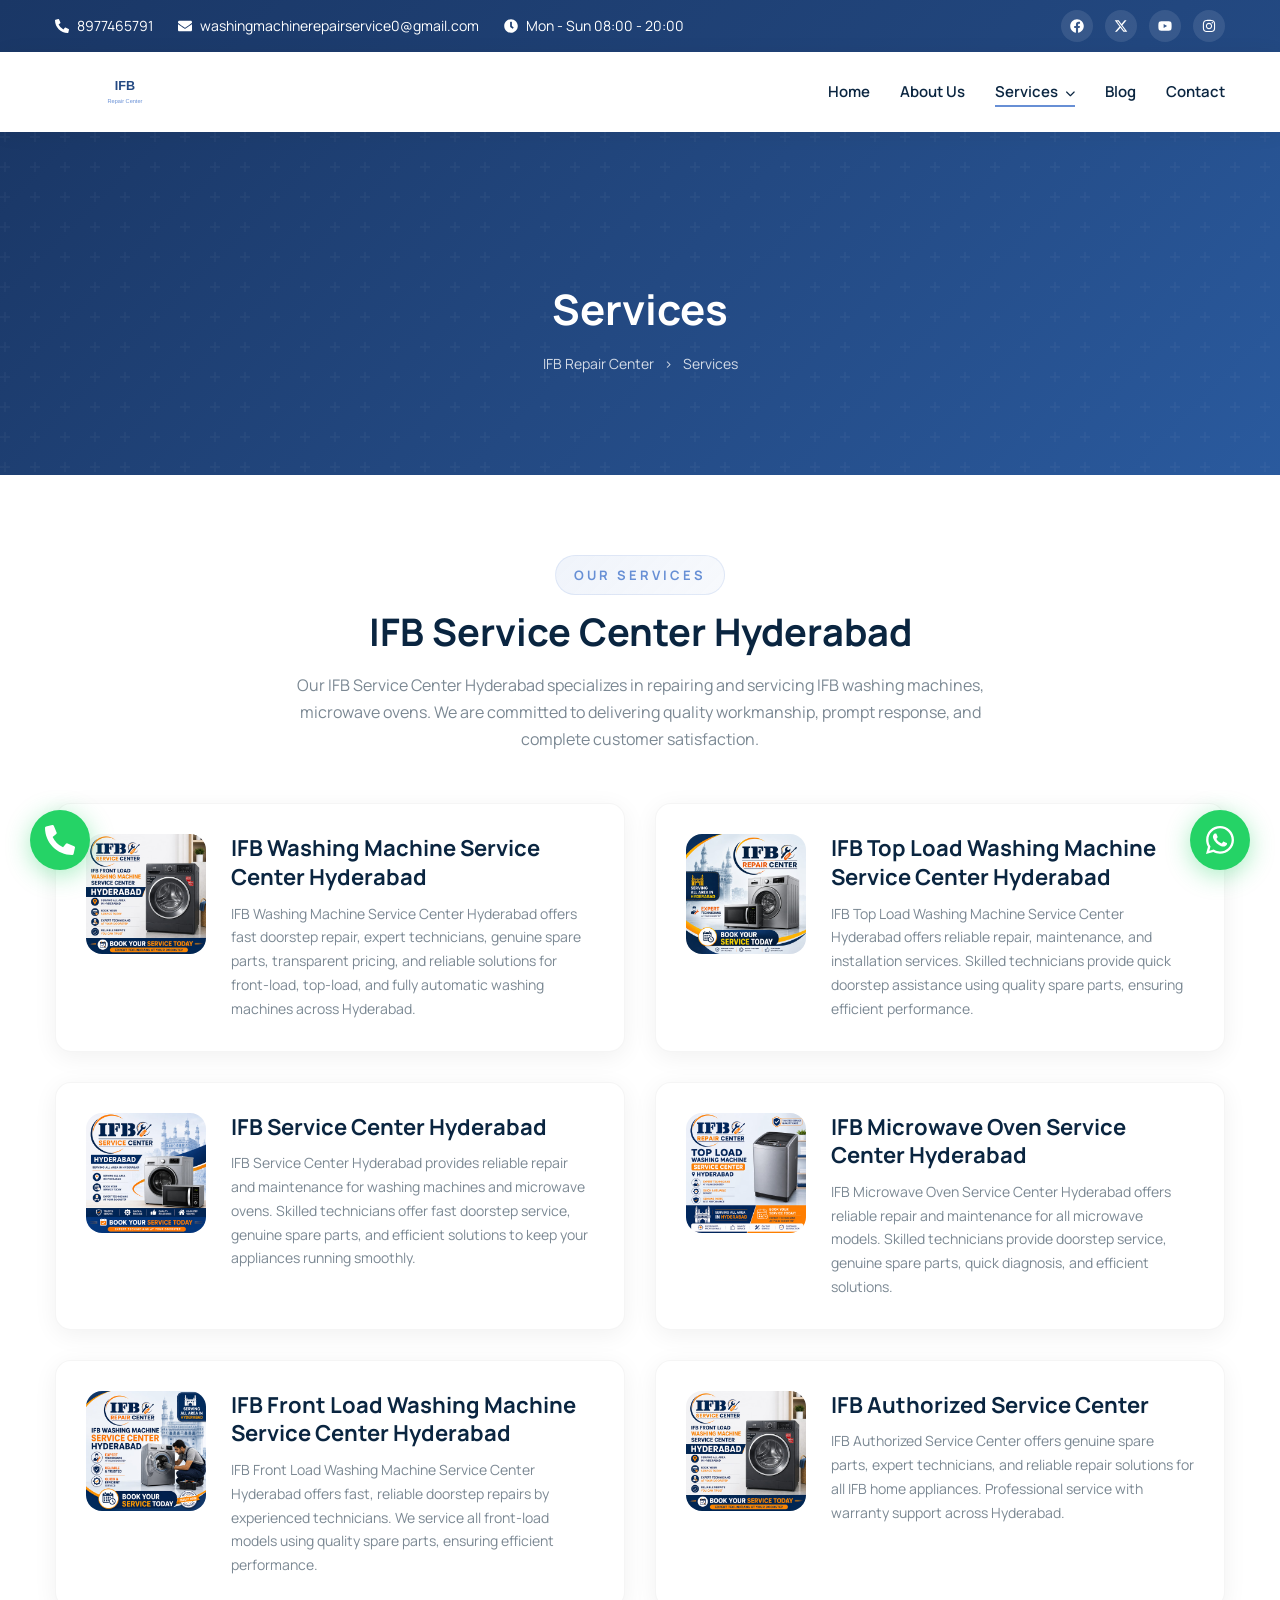
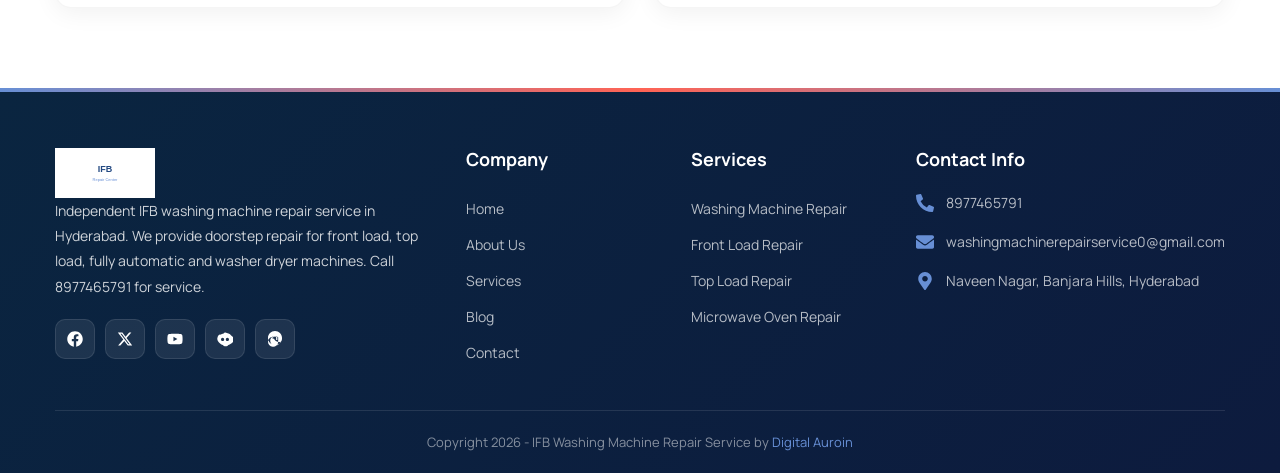
<file: services.html>
<!DOCTYPE html>
<html lang="en">
<head>
  <meta charset="UTF-8">
  <meta name="viewport" content="width=device-width, initial-scale=1.0">
  <title>Services - IFB Washing Machine Repair Hyderabad</title>
  <meta name="description" content="IFB washing machine repair services in Hyderabad. Front load, top load, fully automatic, washer dryer repair, installation and maintenance.">
  <link rel="stylesheet" href="css/style.css">
  <link rel="stylesheet" href="https://cdnjs.cloudflare.com/ajax/libs/font-awesome/6.5.1/css/all.min.css">
</head>
<body>

  <div id="preloader"><div class="spinner"></div></div>
  <div class="nav-overlay"></div>

  <!-- Top Bar -->
  <div class="top-bar">
    <div class="container">
      <div class="top-bar-left">
        <a href="tel:+9293339296">
          <svg xmlns="http://www.w3.org/2000/svg" viewBox="0 0 512 512" width="14" height="14" fill="currentColor"><path d="M497.39 361.8l-112-48a24 24 0 0 0-28 6.9l-49.6 60.6A370.66 370.66 0 0 1 130.6 204.11l60.6-49.6a23.94 23.94 0 0 0 6.9-28l-48-112A24.16 24.16 0 0 0 122.6.61l-104 24A24 24 0 0 0 0 48c0 256.5 207.9 464 464 464a24 24 0 0 0 23.4-18.6l24-104a24.29 24.29 0 0 0-14.01-27.6z"/></svg>
          8977465791
        </a>
        <a href="mailto:washingmachinerepairservice0@gmail.com">
          <svg xmlns="http://www.w3.org/2000/svg" viewBox="0 0 512 512" width="14" height="14" fill="currentColor"><path d="M502.3 190.8c3.9-3.1 9.7-.2 9.7 4.7V400c0 26.5-21.5 48-48 48H48c-26.5 0-48-21.5-48-48V195.6c0-5 5.7-7.8 9.7-4.7 22.4 17.4 52.1 39.5 154.1 113.6 21.1 15.4 56.7 47.8 92.2 47.6 35.7.3 72-32.8 92.3-47.6 102-74.1 131.6-96.3 154-113.7zM256 320c23.2.4 56.6-29.2 73.4-41.4 132.7-96.3 142.8-104.7 173.4-128.7 5.8-4.5 9.2-11.5 9.2-18.9v-19c0-26.5-21.5-48-48-48H48C21.5 64 0 85.5 0 112v19c0 7.4 3.4 14.3 9.2 18.9 30.6 23.9 40.7 32.4 173.4 128.7 16.8 12.2 50.2 41.8 73.4 41.4z"/></svg>
          washingmachinerepairservice0@gmail.com
        </a>
        <span>
          <svg xmlns="http://www.w3.org/2000/svg" viewBox="0 0 512 512" width="14" height="14" fill="currentColor"><path d="M256,8C119,8,8,119,8,256S119,504,256,504,504,393,504,256,393,8,256,8Zm92.49,313h0l-20,25a16,16,0,0 1-22.49,2.5h0l-67-49.72a40,40,0,0 1-15-31.23V112a16,16,0,0 1,16-16h32a16,16,0,0 1,16,16V256l58,42.5A16,16,0,0 1,348.49,321Z"/></svg>
          Mon - Sun 08:00 - 20:00
        </span>
      </div>
      <div class="top-bar-right">
        <a href="#" aria-label="Facebook"><svg xmlns="http://www.w3.org/2000/svg" viewBox="0 0 512 512"><path d="M504 256C504 119 393 8 256 8S8 119 8 256c0 123.78 90.69 226.38 209.25 245V327.69h-63V256h63v-54.64c0-62.15 37-96.48 93.67-96.48 27.14 0 55.52 4.84 55.52 4.84v61h-31.28c-30.8 0-40.41 19.12-40.41 38.73V256h68.78l-11 71.69h-57.78V501C413.31 482.38 504 379.78 504 256z"/></svg></a>
        <a href="#" aria-label="Twitter"><svg xmlns="http://www.w3.org/2000/svg" viewBox="0 0 512 512"><path d="M389.2 48h70.6L305.6 224.2 487 464H345L233.7 318.6 106.5 464H35.8L200.7 275.5 26.8 48H172.4L272.9 180.9 389.2 48zM364.4 421.8h39.1L151.1 88h-42L364.4 421.8z"/></svg></a>
        <a href="#" aria-label="YouTube"><svg xmlns="http://www.w3.org/2000/svg" viewBox="0 0 576 512"><path d="M549.655 124.083c-6.281-23.65-24.787-42.276-48.284-48.597C458.781 64 288 64 288 64S117.22 64 74.629 75.486c-23.497 6.322-42.003 24.947-48.284 48.597-11.412 42.867-11.412 132.305-11.412 132.305s0 89.438 11.412 132.305c6.281 23.65 24.787 41.5 48.284 47.821C117.22 448 288 448 288 448s170.78 0 213.371-11.486c23.497-6.321 42.003-24.171 48.284-47.821 11.412-42.867 11.412-132.305 11.412-132.305s0-89.438-11.412-132.305zm-317.51 213.508V175.185l142.739 81.205-142.739 81.201z"/></svg></a>
        <a href="#" aria-label="Instagram"><svg xmlns="http://www.w3.org/2000/svg" viewBox="0 0 448 512"><path d="M224.1 141c-63.6 0-114.9 51.3-114.9 114.9s51.3 114.9 114.9 114.9S339 319.5 339 255.9 287.7 141 224.1 141zm0 189.6c-41.1 0-74.7-33.5-74.7-74.7s33.5-74.7 74.7-74.7 74.7 33.5 74.7 74.7-33.6 74.7-74.7 74.7zm146.4-194.3c0 14.9-12 26.8-26.8 26.8-14.9 0-26.8-12-26.8-26.8s12-26.8 26.8-26.8 26.8 12 26.8 26.8zm76.1 27.2c-1.7-35.9-9.9-67.7-36.2-93.9-26.2-26.2-58-34.4-93.9-36.2-37-2.1-147.9-2.1-184.9 0-35.8 1.7-67.6 9.9-93.9 36.1s-34.4 58-36.2 93.9c-2.1 37-2.1 147.9 0 184.9 1.7 35.9 9.9 67.7 36.2 93.9s58 34.4 93.9 36.2c37 2.1 147.9 2.1 184.9 0 35.9-1.7 67.7-9.9 93.9-36.2 26.2-26.2 34.4-58 36.2-93.9 2.1-37 2.1-147.8 0-184.8zM398.8 388c-7.8 19.6-22.9 34.7-42.6 42.6-29.5 11.7-99.5 9-132.1 9s-102.7 2.6-132.1-9c-19.6-7.8-34.7-22.9-42.6-42.6-11.7-29.5-9-99.5-9-132.1s-2.6-102.7 9-132.1c7.8-19.6 22.9-34.7 42.6-42.6 29.5-11.7 99.5-9 132.1-9s102.7-2.6 132.1 9c19.6 7.8 34.7 22.9 42.6 42.6 11.7 29.5 9 99.5 9 132.1s2.7 102.7-9 132.1z"/></svg></a>
      </div>
    </div>
  </div>

  <!-- Header -->
  <header class="header">
    <div class="container">
      <a href="index.html" class="logo">
        <img src="images/logo.svg" alt="IFB Repair Center">
      </a>
      <nav class="nav-menu">
        <span class="nav-close">&times;</span>
        <a href="index.html">Home</a>
        <a href="about.html">About Us</a>
        <div class="dropdown">
          <a href="services.html">Services <i class="fas fa-chevron-down" style="font-size:10px;margin-left:4px;"></i></a>
          <div class="dropdown-content">
            <a href="services.html">IFB Washing Machine Service Center Hyderabad</a>
            <a href="services.html">IFB Service Center Hyderabad</a>
            <a href="services.html">IFB Front Load Washing Machine Service Center Hyderabad</a>
            <a href="services.html">IFB Top Load Washing Machine Service Center Hyderabad</a>
            <a href="services.html">IFB Microwave Oven Service Center Hyderabad</a>
          </div>
        </div>
        <a href="blog.html">Blog</a>
        <a href="contact.html">Contact</a>
      </nav>
      <div class="menu-toggle" aria-label="Toggle Menu">
        <span></span><span></span><span></span>
      </div>
    </div>
  </header>

  <!-- Page Banner -->
  <section class="page-banner">
    <div class="container">
      <h1>Services</h1>
      <div class="breadcrumb">
        <a href="index.html">IFB Repair Center</a>
        <span>&gt;</span>
        <span>Services</span>
      </div>
    </div>
  </section>

  <!-- Services List -->
  <section class="section">
    <div class="container">
      <div class="section-title fade-in">
        <span class="label">Our Services</span>
        <h2>IFB Service Center Hyderabad</h2>
        <p>Our IFB Service Center Hyderabad specializes in repairing and servicing IFB washing machines, microwave ovens. We are committed to delivering quality workmanship, prompt response, and complete customer satisfaction.</p>
      </div>

      <div class="services-page-grid">
        <div class="service-page-card fade-in">
          <div class="service-page-card-img">
            <img src="images/2.jpg" alt="IFB Washing Machine Service Center Hyderabad">
          </div>
          <div class="service-page-card-body">
            <h3><a href="#">IFB Washing Machine Service Center Hyderabad</a></h3>
            <p>IFB Washing Machine Service Center Hyderabad offers fast doorstep repair, expert technicians, genuine spare parts, transparent pricing, and reliable solutions for front-load, top-load, and fully automatic washing machines across Hyderabad.</p>
          </div>
        </div>

        <div class="service-page-card fade-in">
          <div class="service-page-card-img">
            <img src="images/5.jpg" alt="IFB Top Load Washing Machine Service Center Hyderabad">
          </div>
          <div class="service-page-card-body">
            <h3><a href="#">IFB Top Load Washing Machine Service Center Hyderabad</a></h3>
            <p>IFB Top Load Washing Machine Service Center Hyderabad offers reliable repair, maintenance, and installation services. Skilled technicians provide quick doorstep assistance using quality spare parts, ensuring efficient performance.</p>
          </div>
        </div>

        <div class="service-page-card fade-in">
          <div class="service-page-card-img">
            <img src="images/3.jpg" alt="IFB Service Center Hyderabad">
          </div>
          <div class="service-page-card-body">
            <h3><a href="#">IFB Service Center Hyderabad</a></h3>
            <p>IFB Service Center Hyderabad provides reliable repair and maintenance for washing machines and microwave ovens. Skilled technicians offer fast doorstep service, genuine spare parts, and efficient solutions to keep your appliances running smoothly.</p>
          </div>
        </div>

        <div class="service-page-card fade-in">
          <div class="service-page-card-img">
            <img src="images/1.jpg" alt="IFB Microwave Oven Service Center Hyderabad">
          </div>
          <div class="service-page-card-body">
            <h3><a href="#">IFB Microwave Oven Service Center Hyderabad</a></h3>
            <p>IFB Microwave Oven Service Center Hyderabad offers reliable repair and maintenance for all microwave models. Skilled technicians provide doorstep service, genuine spare parts, quick diagnosis, and efficient solutions.</p>
          </div>
        </div>

        <div class="service-page-card fade-in">
          <div class="service-page-card-img">
            <img src="images/4.jpg" alt="IFB Front Load Washing Machine Service Center Hyderabad">
          </div>
          <div class="service-page-card-body">
            <h3><a href="#">IFB Front Load Washing Machine Service Center Hyderabad</a></h3>
            <p>IFB Front Load Washing Machine Service Center Hyderabad offers fast, reliable doorstep repairs by experienced technicians. We service all front-load models using quality spare parts, ensuring efficient performance.</p>
          </div>
        </div>

        <div class="service-page-card fade-in">
          <div class="service-page-card-img">
            <img src="images/2.jpg" alt="IFB Authorized Service Center">
          </div>
          <div class="service-page-card-body">
            <h3><a href="#">IFB Authorized Service Center</a></h3>
            <p>IFB Authorized Service Center offers genuine spare parts, expert technicians, and reliable repair solutions for all IFB home appliances. Professional service with warranty support across Hyderabad.</p>
          </div>
        </div>
      </div>
    </div>
  </section>

  <!-- Footer -->
  <footer class="footer">
    <div class="container">
      <div class="footer-grid">
        <div class="footer-about">
          <a href="index.html" class="logo">
            <img src="images/logo.svg" alt="IFB Repair Center">
          </a>
          <p>Independent IFB washing machine repair service in Hyderabad. We provide doorstep repair for front load, top load, fully automatic and washer dryer machines. Call 8977465791 for service.</p>
          <div class="footer-social">
            <a href="#" aria-label="Facebook"><svg xmlns="http://www.w3.org/2000/svg" viewBox="0 0 512 512"><path d="M504 256C504 119 393 8 256 8S8 119 8 256c0 123.78 90.69 226.38 209.25 245V327.69h-63V256h63v-54.64c0-62.15 37-96.48 93.67-96.48 27.14 0 55.52 4.84 55.52 4.84v61h-31.28c-30.8 0-40.41 19.12-40.41 38.73V256h68.78l-11 71.69h-57.78V501C413.31 482.38 504 379.78 504 256z"/></svg></a>
            <a href="#" aria-label="Twitter"><svg xmlns="http://www.w3.org/2000/svg" viewBox="0 0 512 512"><path d="M389.2 48h70.6L305.6 224.2 487 464H345L233.7 318.6 106.5 464H35.8L200.7 275.5 26.8 48H172.4L272.9 180.9 389.2 48zM364.4 421.8h39.1L151.1 88h-42L364.4 421.8z"/></svg></a>
            <a href="#" aria-label="YouTube"><svg xmlns="http://www.w3.org/2000/svg" viewBox="0 0 576 512"><path d="M549.655 124.083c-6.281-23.65-24.787-42.276-48.284-48.597C458.781 64 288 64 288 64S117.22 64 74.629 75.486c-23.497 6.322-42.003 24.947-48.284 48.597-11.412 42.867-11.412 132.305-11.412 132.305s0 89.438 11.412 132.305c6.281 23.65 24.787 41.5 48.284 47.821C117.22 448 288 448 288 448s170.78 0 213.371-11.486c23.497-6.321 42.003-24.171 48.284-47.821 11.412-42.867 11.412-132.305 11.412-132.305s0-89.438-11.412-132.305zm-317.51 213.508V175.185l142.739 81.205-142.739 81.201z"/></svg></a>
            <a href="#" aria-label="Discord"><svg xmlns="http://www.w3.org/2000/svg" viewBox="0 0 640 512"><path d="M524.531 61.265a484.84 484.84 0 0 0-132.9-40.8C380.987 14.178 355.403 0 328.4 0c-27.1 0-53.8 14.178-63.237 40.465a479.155 479.155 0 0 0-132.9 40.8C70.646 75.47 35.633 139.491 17.73 209.546c-13.959 49.38-2.826 98.886 31.086 143.477C82.326 413.13 153.52 467.6 234.827 498.5c13.187 12.33 27.063 23.695 41.387 33.465C298.952 543.432 321.87 549.6 344.8 549.6c22.93 0 45.848-6.168 68.586-17.635 14.324-9.77 28.2-21.135 41.387-33.465 81.307-30.9 152.503-85.37 206.034-149.223 33.912-44.591 45.045-94.087 31.086-143.477C572.365 139.491 537.352 75.47 524.531 61.265zM224 336c-35.346 0-64-28.654-64-64s28.654-64 64-64 64 28.654 64 64-28.654 64-64 64zm192 0c-35.346 0-64-28.654-64-64s28.654-64 64-64 64 28.654 64 64-28.654 64-64 64z"/></svg></a>
            <a href="#" aria-label="TikTok"><svg xmlns="http://www.w3.org/2000/svg" viewBox="0 0 448 512"><path d="M448 209.9a210.01 210.01 0 0 1-122.77-39.25v178.72A162.55 162.55 0 1 1 185 182.06V198a154.6 154.6 0 0 0 154.62 154.62c21.64 0 42.05-6.18 58.56-16.86a162.45 162.45 0 0 1 28.26-8.83c.31-.07.63-.13.94-.19A162.67 162.67 0 0 0 448 242.16v-32.26zM393.36 308.59A153.37 153.37 0 0 1 224 464C140.21 464 72 395.79 72 312S140.21 160 224 160a160.13 160.13 0 0 1 58.56 11.24v38.51A116.83 116.83 0 0 0 224 136c-41.6 0-76 34.4-76 76v32h40v-32a36 36 0 0 1 36-36 36 36 0 0 1 36 36v76h40v-76a76.15 76.15 0 0 0-7.18-33.44A153.52 153.52 0 0 1 393.36 308.59zM224 0C100.3 0 0 100.3 0 224S100.3 448 224 448 448 347.7 448 224 347.7 0 224 0z"/></svg></a>
          </div>
        </div>
        <div>
          <h5>Company</h5>
          <div class="footer-links">
            <a href="index.html">Home</a>
            <a href="about.html">About Us</a>
            <a href="services.html">Services</a>
            <a href="blog.html">Blog</a>
            <a href="contact.html">Contact</a>
          </div>
        </div>
        <div>
          <h5>Services</h5>
          <div class="footer-links">
            <a href="services.html">Washing Machine Repair</a>
            <a href="services.html">Front Load Repair</a>
            <a href="services.html">Top Load Repair</a>
            <a href="services.html">Microwave Oven Repair</a>
          </div>
        </div>
        <div>
          <h5>Contact Info</h5>
          <div class="footer-contact-item">
            <svg xmlns="http://www.w3.org/2000/svg" viewBox="0 0 512 512"><path d="M497.39 361.8l-112-48a24 24 0 0 0-28 6.9l-49.6 60.6A370.66 370.66 0 0 1 130.6 204.11l60.6-49.6a23.94 23.94 0 0 0 6.9-28l-48-112A24.16 24.16 0 0 0 122.6.61l-104 24A24 24 0 0 0 0 48c0 256.5 207.9 464 464 464a24 24 0 0 0 23.4-18.6l24-104a24.29 24.29 0 0 0-14.01-27.6z"/></svg>
            <a href="tel:+9293339296">8977465791</a>
          </div>
          <div class="footer-contact-item">
            <svg xmlns="http://www.w3.org/2000/svg" viewBox="0 0 512 512"><path d="M502.3 190.8c3.9-3.1 9.7-.2 9.7 4.7V400c0 26.5-21.5 48-48 48H48c-26.5 0-48-21.5-48-48V195.6c0-5 5.7-7.8 9.7-4.7 22.4 17.4 52.1 39.5 154.1 113.6 21.1 15.4 56.7 47.8 92.2 47.6 35.7.3 72-32.8 92.3-47.6 102-74.1 131.6-96.3 154-113.7zM256 320c23.2.4 56.6-29.2 73.4-41.4 132.7-96.3 142.8-104.7 173.4-128.7 5.8-4.5 9.2-11.5 9.2-18.9v-19c0-26.5-21.5-48-48-48H48C21.5 64 0 85.5 0 112v19c0 7.4 3.4 14.3 9.2 18.9 30.6 23.9 40.7 32.4 173.4 128.7 16.8 12.2 50.2 41.8 73.4 41.4z"/></svg>
            <a href="mailto:washingmachinerepairservice0@gmail.com">washingmachinerepairservice0@gmail.com</a>
          </div>
          <div class="footer-contact-item">
            <svg xmlns="http://www.w3.org/2000/svg" viewBox="0 0 384 512"><path d="M172.268 501.67C26.97 291.031 0 269.11 0 192 0 86.001 86.001 0 192 0s192 86.001 192 192c0 77.11-26.97 99.031-172.268 309.67-9.535 13.772-29.936 13.772-39.471 0zM192 272c44.183 0 80-35.817 80-80s-35.817-80-80-80-80 35.817-80 80 35.817 80 80 80z"/></svg>
            <span>Naveen Nagar, Banjara Hills, Hyderabad</span>
          </div>
        </div>
      </div>
      <div class="footer-bottom">
        <p>Copyright 2026 - IFB Washing Machine Repair Service by <a href="#">Digital Auroin</a></p>
      </div>
    </div>
  </footer>

  <button class="scroll-top" aria-label="Scroll to top"><i class="fas fa-arrow-up"></i></button>
  <!-- Call Floating Button -->
  <a href="tel:8977465791" class="call-float" aria-label="Call Us">
    <svg xmlns="http://www.w3.org/2000/svg" viewBox="0 0 512 512"><path d="M497.39 361.8l-112-48a24 24 0 0 0-28 6.9l-49.6 60.6A370.66 370.66 0 0 1 130.6 204.11l60.6-49.6a23.94 23.94 0 0 0 6.9-28l-48-112A24.16 24.16 0 0 0 122.6.61l-104 24A24 24 0 0 0 0 48c0 256.5 207.9 464 464 464a24 24 0 0 0 23.4-18.6l24-104a24.29 24.29 0 0 0-14.01-27.6z"/></svg>
    <span class="tooltip">Call 8977465791</span>
  </a>

  <!-- WhatsApp Floating Button -->
  <a href="https://wa.me/918977465791" target="_blank" class="whatsapp-float" aria-label="WhatsApp Us">
    <svg xmlns="http://www.w3.org/2000/svg" viewBox="0 0 448 512"><path d="M380.9 97.1C339 55.1 283.2 32 223.9 32c-122.4 0-222 99.6-222 222 0 39.1 10.2 77.3 29.6 111L0 480l117.7-30.9c32.4 17.7 68.9 27 106.1 27h.1c122.3 0 224.1-99.6 224.1-222 0-59.3-25.2-115-67.1-157zm-157 341.6c-33.2 0-65.7-8.9-94-25.7l-6.7-4-69.8 18.3L72 359.2l-4.4-7c-18.5-29.4-28.2-63.3-28.2-98.2 0-101.7 82.8-184.5 184.6-184.5 49.3 0 95.6 19.2 130.4 54.1 34.8 34.9 56.2 81.2 56.1 130.5 0 101.8-84.9 184.6-186.6 184.6zm101.2-138.2c-5.5-2.8-32.8-16.2-37.9-18-5.1-1.9-8.8-2.8-12.5 2.8-3.7 5.6-14.3 18-17.6 21.8-3.2 3.7-6.5 4.2-12 1.4-32.6-16.3-54-29.1-75.5-66-5.7-9.8 5.7-9.1 16.3-30.3 1.8-3.7.9-6.9-.5-9.7-1.4-2.8-12.5-30.1-17.1-41.2-4.5-10.8-9.1-9.3-12.5-9.5-3.2-.2-6.9-.2-10.6-.2-3.7 0-9.7 1.4-14.8 6.9-5.1 5.6-19.4 19-19.4 46.3 0 27.3 19.9 53.7 22.6 57.4 2.8 3.7 39.1 59.7 94.8 83.8 35.2 15.2 49 16.5 66.6 13.9 10.7-1.6 32.8-13.4 37.4-26.4 4.6-13 4.6-24.1 3.2-26.4-1.3-2.5-5-3.9-10.5-6.6z"/></svg>
    <span class="tooltip">WhatsApp Us</span>
  </a>

  <script src="js/main.js"></script>
</body>
</html>
</file>
<file: css/style.css>
/* ===========================
   IFB Repair Center - Main Stylesheet
   =========================== */

@import url('https://fonts.googleapis.com/css2?family=Manrope:wght@300;400;500;600;700;800&display=swap');

:root {
  --color-primary: #234982;
  --color-primary-dark: #1a3766;
  --color-secondary: #678FD5;
  --color-accent: #FF6354;
  --color-heading: #0a2540;
  --color-text: #7B8893;
  --color-white: #ffffff;
  --color-light-bg: #f5f8fc;
  --color-dark-bg: #0a2540;
  --font-family: 'Manrope', sans-serif;
  --container-max: 1200px;
  --transition: all 0.3s ease;
}

*, *::before, *::after { margin: 0; padding: 0; box-sizing: border-box; }
html { scroll-behavior: smooth; }
body {
  font-family: var(--font-family);
  font-size: 16px;
  color: var(--color-text);
  background: var(--color-white);
  line-height: 1.7;
  overflow-x: hidden;
}
a { text-decoration: none; color: inherit; transition: var(--transition); }
ul { list-style: none; }
img { max-width: 100%; height: auto; display: block; }
h1, h2, h3, h4, h5, h6 { color: var(--color-heading); font-weight: 700; line-height: 1.3; }
h1 { font-size: 42px; }
h2 { font-size: 36px; }
h3 { font-size: 22px; }
h4 { font-size: 18px; }
.container { width: 100%; max-width: var(--container-max); margin: 0 auto; padding: 0 15px; }

/* ========== Preloader ========== */
#preloader {
  position: fixed; top: 0; left: 0; width: 100%; height: 100%;
  background: var(--color-white); z-index: 99999;
  display: flex; align-items: center; justify-content: center;
  transition: opacity 0.5s ease;
}
#preloader.loaded { opacity: 0; pointer-events: none; }
.spinner {
  width: 50px; height: 50px; border: 4px solid #e0e0e0;
  border-top-color: var(--color-secondary); border-radius: 50%;
  animation: spin 0.8s linear infinite;
}
@keyframes spin { to { transform: rotate(360deg); } }

/* ========== Top Bar ========== */
.top-bar {
  background: linear-gradient(135deg, var(--color-primary-dark) 0%, var(--color-primary) 100%);
  color: var(--color-white); padding: 10px 0; font-size: 14px;
}
.top-bar .container { display: flex; justify-content: space-between; align-items: center; }
.top-bar-left { display: flex; align-items: center; gap: 25px; }
.top-bar-left a, .top-bar-left span {
  color: var(--color-white); display: flex; align-items: center; gap: 8px; font-size: 14px;
}
.top-bar-left a:hover { color: var(--color-secondary); }
.top-bar-right { display: flex; align-items: center; gap: 12px; }
.top-bar-right a {
  color: var(--color-white); width: 32px; height: 32px;
  display: flex; align-items: center; justify-content: center;
  border-radius: 50%; background: rgba(255,255,255,0.1); transition: var(--transition);
}
.top-bar-right a:hover { background: var(--color-secondary); transform: translateY(-2px); }
.top-bar-right svg { width: 14px; height: 14px; fill: currentColor; }

/* ========== Header ========== */
.header {
  background: var(--color-white); padding: 0; position: sticky;
  top: 0; z-index: 1000; box-shadow: 0 2px 20px rgba(0,0,0,0.06);
}
.header .container { display: flex; align-items: center; justify-content: space-between; height: 80px; }
.logo img { height: 70px; width: auto; }
.nav-menu { display: flex; align-items: center; gap: 30px; }
.nav-menu a {
  font-size: 15px; font-weight: 600; color: var(--color-heading);
  position: relative; padding: 5px 0;
}
.nav-menu a::after {
  content: ''; position: absolute; bottom: 0; left: 0;
  width: 0; height: 2px; background: var(--color-secondary); transition: width 0.3s ease;
}
.nav-menu a:hover::after, .nav-menu a.active::after { width: 100%; }
.nav-menu a:hover { color: var(--color-secondary); }
.nav-menu .dropdown { position: relative; }
.nav-menu .dropdown-content {
  display: none; position: absolute; top: 100%; left: -10px;
  background: var(--color-white); min-width: 300px;
  box-shadow: 0 10px 40px rgba(0,0,0,0.12); border-radius: 12px;
  padding: 12px 0; z-index: 100;
}
.nav-menu .dropdown:hover .dropdown-content { display: block; }
.nav-menu .dropdown-content a {
  display: block; padding: 10px 20px; font-size: 14px; font-weight: 500; white-space: nowrap;
}
.nav-menu .dropdown-content a:hover { background: var(--color-light-bg); color: var(--color-secondary); }
.nav-menu .dropdown-content a::after { display: none; }
.btn-schedule {
  background: linear-gradient(135deg, var(--color-secondary) 0%, #5a80c4 100%);
  color: var(--color-white) !important; padding: 14px 32px; border-radius: 50px;
  font-weight: 700; font-size: 14px; text-transform: uppercase; letter-spacing: 1px;
  transition: var(--transition); box-shadow: 0 4px 20px rgba(103,143,213,0.35);
  display: inline-flex; align-items: center; gap: 8px; border: none; cursor: pointer;
}
.btn-schedule:hover {
  background: linear-gradient(135deg, var(--color-primary) 0%, #1a3766 100%);
  transform: translateY(-3px); box-shadow: 0 8px 30px rgba(35,73,130,0.45);
}
.btn-schedule::after { display: none !important; }
.nav-close { display: none; }

/* ========== Mobile Menu Toggle ========== */
.menu-toggle { display: none; flex-direction: column; gap: 5px; cursor: pointer; padding: 5px; }
.menu-toggle span { width: 28px; height: 3px; background: var(--color-heading); border-radius: 3px; transition: var(--transition); }

/* ========== Hero Section ========== */
.hero {
  background: linear-gradient(135deg, #f0f4ff 0%, #e8f0fe 50%, #f5f8fc 100%);
  padding: 80px 0;
  position: relative;
  overflow: hidden;
}
.hero::before {
  content: ''; position: absolute; top: -50%; right: -10%;
  width: 500px; height: 500px; border-radius: 50%;
  background: radial-gradient(circle, rgba(103,143,213,0.08) 0%, transparent 70%);
  pointer-events: none;
}
.hero::after {
  content: ''; position: absolute; bottom: -30%; left: -5%;
  width: 400px; height: 400px; border-radius: 50%;
  background: radial-gradient(circle, rgba(35,73,130,0.05) 0%, transparent 70%);
  pointer-events: none;
}
.hero .container { display: flex; align-items: center; gap: 60px; position: relative; z-index: 1; }
.hero-image { flex: 1; text-align: center; position: relative; }
.hero-image img { max-width: 420px; margin: 0 auto; filter: drop-shadow(0 20px 40px rgba(35,73,130,0.15)); }
.hero-content { flex: 1; }
.hero-content .subtitle {
  display: inline-flex; align-items: center; gap: 8px;
  color: var(--color-secondary); font-weight: 700; font-size: 14px;
  text-transform: uppercase; letter-spacing: 3px; margin-bottom: 15px;
  background: linear-gradient(135deg, rgba(103,143,213,0.1) 0%, rgba(103,143,213,0.05) 100%);
  padding: 8px 18px; border-radius: 30px; border: 1px solid rgba(103,143,213,0.2);
}
.hero-content h1 { font-size: 44px; margin-bottom: 20px; line-height: 1.2; }
.hero-content p { font-size: 16px; line-height: 1.8; margin-bottom: 15px; }
.hero-content ol {
  list-style: none; padding: 0; margin-bottom: 25px;
  display: grid; gap: 10px;
}
.hero-content ol li {
  font-weight: 600; color: var(--color-heading); padding: 10px 15px;
  background: var(--color-white); border-radius: 8px; border-left: 3px solid var(--color-secondary);
  box-shadow: 0 2px 8px rgba(0,0,0,0.04); transition: var(--transition);
}
.hero-content ol li:hover { transform: translateX(5px); border-left-color: var(--color-accent); }

/* ========== Section Styles ========== */
.section { padding: 80px 0; }
.section-title { text-align: center; margin-bottom: 50px; }
.section-title .label {
  display: inline-flex; align-items: center; gap: 8px;
  color: var(--color-secondary); font-weight: 700; font-size: 13px;
  text-transform: uppercase; letter-spacing: 3px; margin-bottom: 12px;
  background: linear-gradient(135deg, rgba(103,143,213,0.1) 0%, rgba(103,143,213,0.05) 100%);
  padding: 8px 18px; border-radius: 30px; border: 1px solid rgba(103,143,213,0.15);
}
.section-title h2 { font-size: 38px; margin-bottom: 15px; }
.section-title p { max-width: 700px; margin: 0 auto; font-size: 16px; }

/* ========== Services Cards ========== */
.services-grid { display: grid; grid-template-columns: repeat(3, 1fr); gap: 30px; }
.service-card {
  background: var(--color-white); border-radius: 16px; overflow: hidden;
  box-shadow: 0 5px 30px rgba(0,0,0,0.06); transition: var(--transition);
  position: relative; border: 1px solid rgba(0,0,0,0.04);
}
.service-card::before {
  content: ''; position: absolute; top: 0; left: 0; right: 0;
  height: 4px; background: linear-gradient(90deg, var(--color-secondary), var(--color-primary));
  opacity: 0; transition: opacity 0.3s ease;
}
.service-card:hover::before { opacity: 1; }
.service-card:hover { transform: translateY(-8px); box-shadow: 0 20px 50px rgba(0,0,0,0.12); }
.service-card-img { height: 340px; overflow: hidden; position: relative; background: var(--color-light-bg); }
.service-card-img::after {
  content: ''; position: absolute; bottom: 0; left: 0; right: 0;
  height: 50%; background: linear-gradient(transparent, rgba(0,0,0,0.05));
  pointer-events: none;
}
.service-card-img img { width: 100%; height: 100%; object-fit: cover; transition: transform 0.6s ease; }
.service-card:hover .service-card-img img { transform: scale(1.08); }
.service-card-body { padding: 25px; }
.service-card-body h3 { margin-bottom: 12px; }
.service-card-body h3 a { color: var(--color-heading); }
.service-card-body h3 a:hover { color: var(--color-secondary); }
.service-card-body p { font-size: 14px; line-height: 1.7; }

/* ========== How It Works ========== */
.steps-section { background: linear-gradient(135deg, #f8faff 0%, #f0f4ff 100%); }
.steps-grid { display: grid; grid-template-columns: repeat(4, 1fr); gap: 30px; text-align: center; position: relative; }
.steps-grid::before {
  content: ''; position: absolute; top: 45px; left: 15%; right: 15%;
  height: 2px; background: linear-gradient(90deg, transparent, var(--color-secondary), transparent);
  z-index: 0;
}
.step-item { padding: 30px 20px; position: relative; z-index: 1; }
.step-number {
  width: 80px; height: 80px; border-radius: 50%;
  background: linear-gradient(135deg, var(--color-white) 0%, var(--color-light-bg) 100%);
  color: var(--color-secondary); font-size: 28px; font-weight: 800;
  display: flex; align-items: center; justify-content: center;
  margin: 0 auto 25px; border: 3px solid var(--color-secondary);
  box-shadow: 0 8px 25px rgba(103,143,213,0.2); transition: var(--transition);
  position: relative;
}
.step-item:hover .step-number {
  background: linear-gradient(135deg, var(--color-secondary) 0%, #5a80c4 100%);
  color: var(--color-white); transform: scale(1.1);
  box-shadow: 0 12px 35px rgba(103,143,213,0.35);
}
.step-item h4 { margin-bottom: 10px; font-size: 20px; }
.step-item p { font-size: 14px; }

/* ========== Why Choose Us ========== */
.why-grid { display: grid; grid-template-columns: repeat(4, 1fr); gap: 30px; }
.why-item {
  text-align: center; padding: 40px 25px; background: var(--color-white);
  border-radius: 16px; box-shadow: 0 5px 25px rgba(0,0,0,0.06);
  transition: var(--transition); position: relative; overflow: hidden;
  border: 1px solid rgba(0,0,0,0.04);
}
.why-item::before {
  content: ''; position: absolute; top: 0; left: 0; right: 0;
  height: 4px; background: linear-gradient(90deg, var(--color-accent), #ff8a7a);
  opacity: 0; transition: opacity 0.3s ease;
}
.why-item:hover::before { opacity: 1; }
.why-item:hover { transform: translateY(-8px); box-shadow: 0 20px 50px rgba(0,0,0,0.12); }
.why-icon {
  width: 80px; height: 80px; border-radius: 20px;
  background: linear-gradient(135deg, rgba(103,143,213,0.1) 0%, rgba(103,143,213,0.05) 100%);
  display: flex; align-items: center; justify-content: center;
  margin: 0 auto 20px; color: var(--color-secondary); font-size: 32px;
  transition: var(--transition); border: 1px solid rgba(103,143,213,0.15);
}
.why-item:hover .why-icon {
  background: linear-gradient(135deg, var(--color-secondary) 0%, #5a80c4 100%);
  color: var(--color-white); transform: rotateY(180deg);
  box-shadow: 0 8px 25px rgba(103,143,213,0.3);
}
.why-item h4 { margin-bottom: 12px; font-size: 18px; }
.why-item p { font-size: 14px; line-height: 1.7; }

/* ========== Specialize Section ========== */
.specialize { background: linear-gradient(135deg, #f0f4ff 0%, #f8faff 100%); }
.specialize-content { display: flex; align-items: center; gap: 50px; }
.specialize-images { flex: 1; display: grid; grid-template-columns: 1fr 1fr; gap: 20px; }
.specialize-images img {
  border-radius: 16px; width: 100%; height: 400px; object-fit: contain;
  box-shadow: 0 10px 30px rgba(0,0,0,0.1); transition: var(--transition);
  background: var(--color-light-bg);
}
.specialize-images img:hover { transform: translateY(-5px); box-shadow: 0 15px 40px rgba(0,0,0,0.15); }
.specialize-info { flex: 1; }
.stats {
  display: flex; gap: 40px; margin-top: 30px;
}
.stat-item {
  background: var(--color-white); padding: 25px 30px; border-radius: 16px;
  box-shadow: 0 5px 20px rgba(0,0,0,0.06); text-align: center;
  border: 1px solid rgba(0,0,0,0.04); transition: var(--transition);
}
.stat-item:hover { transform: translateY(-3px); box-shadow: 0 10px 30px rgba(0,0,0,0.1); }
.stat-item h3 {
  font-size: 36px;
  background: linear-gradient(135deg, var(--color-secondary), var(--color-primary));
  -webkit-background-clip: text; -webkit-text-fill-color: transparent;
  background-clip: text;
}
.stat-item span { font-size: 14px; font-weight: 600; color: var(--color-heading); }

/* ========== Location Links ========== */
.locations-section {
  background: linear-gradient(135deg, var(--color-dark-bg) 0%, #0d1b3e 100%);
  padding: 60px 0; color: var(--color-white); position: relative; overflow: hidden;
}
.locations-section::before {
  content: ''; position: absolute; top: -50%; right: -10%;
  width: 500px; height: 500px; border-radius: 50%;
  background: radial-gradient(circle, rgba(103,143,213,0.1) 0%, transparent 70%);
  pointer-events: none;
}
.locations-section h2 {
  color: var(--color-white); text-align: center; margin-bottom: 30px;
  font-size: 30px; position: relative; z-index: 1;
}
.location-links {
  display: flex; flex-wrap: wrap; gap: 10px; justify-content: center;
  max-height: 200px; overflow: hidden; position: relative; z-index: 1;
}
.location-links a {
  color: rgba(255,255,255,0.85); font-size: 13px; padding: 8px 16px;
  background: rgba(255,255,255,0.08); border-radius: 25px;
  transition: var(--transition); border: 1px solid rgba(255,255,255,0.1);
  backdrop-filter: blur(5px);
}
.location-links a:hover {
  background: linear-gradient(135deg, var(--color-secondary), #5a80c4);
  color: var(--color-white); transform: translateY(-2px);
  box-shadow: 0 5px 20px rgba(103,143,213,0.3); border-color: transparent;
}

/* ========== Page Banner ========== */
.page-banner {
  background: linear-gradient(135deg, var(--color-primary-dark) 0%, var(--color-primary) 50%, #2a5a9e 100%);
  padding: 150px 0 100px; text-align: center; position: relative; overflow: hidden;
}
.page-banner::before {
  content: ''; position: absolute; top: 0; left: 0; right: 0; bottom: 0;
  background: url("data:image/svg+xml,%3Csvg width='60' height='60' viewBox='0 0 60 60' xmlns='http://www.w3.org/2000/svg'%3E%3Cg fill='none' fill-rule='evenodd'%3E%3Cg fill='%23ffffff' fill-opacity='0.03'%3E%3Cpath d='M36 34v-4h-2v4h-4v2h4v4h2v-4h4v-2h-4zm0-30V0h-2v4h-4v2h4v4h2V6h4V4h-4zM6 34v-4H4v4H0v2h4v4h2v-4h4v-2H6zM6 4V0H4v4H0v2h4v4h2V6h4V4H6z'/%3E%3C/g%3E%3C/g%3E%3C/svg%3E");
  pointer-events: none;
}
.page-banner h1 { color: var(--color-white); font-size: 42px; margin-bottom: 15px; position: relative; z-index: 1; }
.breadcrumb {
  display: flex; align-items: center; justify-content: center;
  gap: 10px; color: rgba(255,255,255,0.8); font-size: 14px;
  position: relative; z-index: 1;
}
.breadcrumb a { color: rgba(255,255,255,0.8); }
.breadcrumb a:hover { color: var(--color-white); }

/* ========== About Page ========== */
.about-content { display: flex; gap: 50px; align-items: flex-start; }
.about-text { flex: 2; }
.about-text p { margin-bottom: 20px; line-height: 1.8; }
.about-image { flex: 1; }
.about-image img {
  border-radius: 20px; box-shadow: 0 15px 40px rgba(0,0,0,0.12);
  transition: var(--transition);
}
.about-image img:hover { transform: translateY(-5px); box-shadow: 0 20px 50px rgba(0,0,0,0.18); }

/* ========== Contact Page ========== */
.contact-grid { display: grid; grid-template-columns: 1fr 1fr; gap: 50px; }
.contact-form form { display: flex; flex-direction: column; gap: 20px; }
.form-row { display: grid; grid-template-columns: 1fr 1fr; gap: 20px; }
.form-group { display: flex; flex-direction: column; gap: 8px; }
.form-group label { font-weight: 600; color: var(--color-heading); font-size: 14px; }
.form-group input, .form-group textarea, .form-group select {
  padding: 14px 18px; border: 2px solid #e8ecf1; border-radius: 12px;
  font-family: var(--font-family); font-size: 15px; color: var(--color-heading);
  transition: var(--transition); outline: none; background: var(--color-white);
}
.form-group input:focus, .form-group textarea:focus, .form-group select:focus {
  border-color: var(--color-secondary); box-shadow: 0 0 0 4px rgba(103,143,213,0.1);
}
.form-group textarea { resize: vertical; min-height: 120px; }
.btn-submit {
  background: linear-gradient(135deg, var(--color-secondary) 0%, #5a80c4 100%);
  color: var(--color-white); border: none; padding: 16px 40px; border-radius: 50px;
  font-family: var(--font-family); font-size: 15px; font-weight: 700;
  cursor: pointer; transition: var(--transition); text-transform: uppercase;
  letter-spacing: 0.5px; box-shadow: 0 4px 15px rgba(103,143,213,0.3);
}
.btn-submit:hover {
  background: linear-gradient(135deg, var(--color-primary) 0%, #1a3766 100%);
  transform: translateY(-2px); box-shadow: 0 8px 25px rgba(35,73,130,0.4);
}
.contact-info { display: flex; flex-direction: column; gap: 30px; }
.contact-info-item {
  display: flex; gap: 15px; align-items: flex-start;
  padding: 20px; background: var(--color-light-bg); border-radius: 12px;
  transition: var(--transition); border: 1px solid rgba(0,0,0,0.04);
}
.contact-info-item:hover { transform: translateX(5px); box-shadow: 0 5px 20px rgba(0,0,0,0.06); }
.contact-info-icon {
  width: 50px; height: 50px; border-radius: 12px;
  background: linear-gradient(135deg, var(--color-secondary), #5a80c4);
  display: flex; align-items: center; justify-content: center;
  color: var(--color-white); font-size: 20px; flex-shrink: 0;
}
.contact-info-item h4 { margin-bottom: 5px; font-size: 16px; }
.contact-info-item p, .contact-info-item a { font-size: 14px; color: var(--color-text); }
.contact-info-item a:hover { color: var(--color-secondary); }

/* ========== Blog Page ========== */
.blog-grid { display: grid; grid-template-columns: repeat(3, 1fr); gap: 30px; }
.blog-card {
  background: var(--color-white); border-radius: 16px; overflow: hidden;
  box-shadow: 0 5px 25px rgba(0,0,0,0.06); transition: var(--transition);
  border: 1px solid rgba(0,0,0,0.04);
}
.blog-card:hover { transform: translateY(-8px); box-shadow: 0 20px 50px rgba(0,0,0,0.12); }
.blog-card-img { height: 200px; overflow: hidden; position: relative; }
.blog-card-img::after {
  content: ''; position: absolute; bottom: 0; left: 0; right: 0;
  height: 50%; background: linear-gradient(transparent, rgba(0,0,0,0.05));
  pointer-events: none;
}
.blog-card-img img { width: 100%; height: 100%; object-fit: cover; transition: transform 0.6s ease; }
.blog-card:hover .blog-card-img img { transform: scale(1.08); }
.blog-card-body { padding: 25px; }
.blog-card-meta { display: flex; gap: 15px; margin-bottom: 12px; font-size: 13px; color: var(--color-text); }
.blog-card-body h3 { font-size: 20px; margin-bottom: 10px; }
.blog-card-body h3 a:hover { color: var(--color-secondary); }
.blog-card-body p { font-size: 14px; margin-bottom: 15px; line-height: 1.7; }
.read-more {
  color: var(--color-secondary); font-weight: 700; font-size: 14px;
  display: inline-flex; align-items: center; gap: 8px; transition: var(--transition);
}
.read-more:hover { gap: 12px; }

/* ========== Footer ========== */
.footer {
  background: linear-gradient(135deg, var(--color-dark-bg) 0%, #0d1b3e 100%);
  color: rgba(255,255,255,0.8); padding: 60px 0 0; position: relative;
}
.footer::before {
  content: ''; position: absolute; top: 0; left: 0; right: 0;
  height: 4px; background: linear-gradient(90deg, var(--color-secondary), var(--color-accent), var(--color-secondary));
}
.footer-grid {
  display: grid; grid-template-columns: 2fr 1fr 1fr 1.2fr;
  gap: 40px; padding-bottom: 40px; border-bottom: 1px solid rgba(255,255,255,0.1);
}
.footer-about .logo { margin-bottom: 20px; }
.footer-about .logo img { height: 50px; }
.footer-about p { font-size: 14px; line-height: 1.8; margin-bottom: 20px; }
.footer-social { display: flex; gap: 10px; }
.footer-social a {
  width: 40px; height: 40px; border-radius: 10px;
  background: rgba(255,255,255,0.08); display: flex;
  align-items: center; justify-content: center; color: var(--color-white);
  font-size: 14px; transition: var(--transition); border: 1px solid rgba(255,255,255,0.1);
}
.footer-social a:hover {
  background: linear-gradient(135deg, var(--color-secondary), #5a80c4);
  transform: translateY(-3px); border-color: transparent;
}
.footer-social svg { width: 16px; height: 16px; fill: currentColor; }
.footer h5 { color: var(--color-white); font-size: 18px; margin-bottom: 20px; }
.footer-links a {
  display: block; padding: 6px 0; font-size: 14px;
  color: rgba(255,255,255,0.7); transition: var(--transition);
}
.footer-links a:hover { color: var(--color-secondary); padding-left: 5px; }
.footer-contact-item {
  display: flex; gap: 12px; margin-bottom: 15px; align-items: flex-start;
}
.footer-contact-item svg { width: 18px; height: 18px; fill: var(--color-secondary); flex-shrink: 0; margin-top: 3px; }
.footer-contact-item span, .footer-contact-item a { font-size: 14px; color: rgba(255,255,255,0.7); }
.footer-contact-item a:hover { color: var(--color-secondary); }
.footer-bottom { padding: 20px 0; text-align: center; font-size: 13px; color: rgba(255,255,255,0.5); }
.footer-bottom a { color: var(--color-secondary); }

/* ========== Services Page ========== */
.services-page-grid { display: grid; grid-template-columns: repeat(2, 1fr); gap: 30px; }
.service-page-card {
  display: flex; gap: 25px; background: var(--color-white); padding: 30px;
  border-radius: 16px; box-shadow: 0 5px 25px rgba(0,0,0,0.06);
  transition: var(--transition); border: 1px solid rgba(0,0,0,0.04);
}
.service-page-card:hover { transform: translateY(-5px); box-shadow: 0 15px 40px rgba(0,0,0,0.1); }
.service-page-card-img {
  width: 120px; height: 120px; border-radius: 16px; overflow: hidden; flex-shrink: 0;
}
.service-page-card-img img { width: 100%; height: 100%; object-fit: cover; }
.service-page-card-body h3 { margin-bottom: 10px; }
.service-page-card-body p { font-size: 14px; line-height: 1.7; }

/* ========== Service Detail ========== */
.service-detail { display: grid; grid-template-columns: 2fr 1fr; gap: 50px; }
.service-detail-content p { margin-bottom: 20px; line-height: 1.8; }
.service-detail-content h3 { margin: 30px 0 15px; }
.service-detail-content ul { padding-left: 20px; list-style: disc; margin-bottom: 20px; }
.service-detail-content ul li { margin-bottom: 8px; font-size: 15px; }
.service-sidebar {
  background: var(--color-light-bg); border-radius: 16px; padding: 30px;
  border: 1px solid rgba(0,0,0,0.04);
}
.service-sidebar h4 { margin-bottom: 15px; font-size: 18px; }
.service-sidebar ul { list-style: none; }
.service-sidebar ul li { margin-bottom: 10px; }
.service-sidebar ul li a {
  display: flex; align-items: center; gap: 8px; font-size: 14px;
  padding: 10px 14px; border-radius: 10px; transition: var(--transition);
}
.service-sidebar ul li a:hover, .service-sidebar ul li a.active {
  background: linear-gradient(135deg, var(--color-secondary), #5a80c4);
  color: var(--color-white);
}
.service-sidebar ul li a::before { content: '\203A'; font-weight: 700; font-size: 20px; }

/* ========== Scroll to Top ========== */
.scroll-top {
  position: fixed; bottom: 30px; right: 30px; width: 50px; height: 50px;
  background: linear-gradient(135deg, var(--color-secondary), #5a80c4);
  color: var(--color-white); border-radius: 14px; display: flex;
  align-items: center; justify-content: center; cursor: pointer;
  opacity: 0; visibility: hidden; transition: var(--transition); z-index: 99;
  border: none; font-size: 18px; box-shadow: 0 5px 20px rgba(103,143,213,0.3);
}
.scroll-top.visible { opacity: 1; visibility: visible; }
.scroll-top:hover {
  background: linear-gradient(135deg, var(--color-primary), #1a3766);
  transform: translateY(-3px); box-shadow: 0 8px 30px rgba(35,73,130,0.4);
}

/* ========== Animations ========== */
.fade-in { opacity: 0; transform: translateY(30px); transition: opacity 0.6s ease, transform 0.6s ease; }
.fade-in.visible { opacity: 1; transform: translateY(0); }

/* ========== Mobile Nav Overlay ========== */
.nav-overlay { display: none; position: fixed; top: 0; left: 0; width: 100%; height: 100%; background: rgba(0,0,0,0.5); z-index: 998; }
.nav-overlay.active { display: block; }

/* ========== Responsive ========== */
@media (max-width: 1024px) {
  .services-grid, .why-grid, .steps-grid { grid-template-columns: repeat(2, 1fr); }
  .footer-grid { grid-template-columns: repeat(2, 1fr); }
  .hero .container { gap: 40px; }
  .hero-content h1 { font-size: 38px; }
}

@media (max-width: 768px) {
  h1 { font-size: 30px; } h2 { font-size: 26px; } h3 { font-size: 20px; }
  .top-bar { display: none; }
  .header .container { height: 70px; padding: 0 15px; }
  .logo img { height: 55px; }
  .nav-menu {
    display: none; position: fixed; top: 0; left: -100%;
    width: 280px; height: 100vh; height: 100dvh;
    background: var(--color-white); flex-direction: column;
    padding: 70px 20px 30px; box-shadow: 5px 0 30px rgba(0,0,0,0.15);
    transition: left 0.3s ease; z-index: 999; overflow-y: auto;
    align-items: flex-start; gap: 0;
  }
  .nav-menu.active { display: flex; left: 0; }
  .nav-menu a { padding: 14px 0; width: 100%; border-bottom: 1px solid #f0f0f0; font-size: 15px; min-height: 44px; display: flex; align-items: center; }
  .nav-menu .dropdown-content { position: static; box-shadow: none; min-width: auto; padding-left: 15px; border-radius: 0; }
  .nav-menu .dropdown-content a { padding: 10px 15px; font-size: 13px; min-height: 40px; }
  .nav-close { display: block !important; position: absolute; top: 15px; right: 15px; font-size: 28px; cursor: pointer; color: var(--color-heading); width: 44px; height: 44px; display: flex; align-items: center; justify-content: center; z-index: 10; }
  .menu-toggle { display: flex; z-index: 1001; padding: 10px; }
  .menu-toggle span { width: 24px; height: 3px; }
  .btn-schedule { display: none; }
  .hero { padding: 40px 0; }
  .hero .container { flex-direction: column; text-align: center; gap: 30px; }
  .hero-image { order: -1; }
  .hero-image img { max-width: 280px; margin: 0 auto; }
  .hero-content h1 { font-size: 28px; }
  .hero-content .subtitle { font-size: 12px; padding: 6px 14px; }
  .hero-content h2 { font-size: 22px; }
  .hero-content ol { text-align: left; display: inline-block; padding-left: 0; }
  .hero-content ol li { font-size: 14px; padding: 8px 12px; }
  .hero-content p { font-size: 14px; }
  .section { padding: 50px 0; }
  .section-title { margin-bottom: 35px; }
  .section-title h2 { font-size: 26px; }
  .section-title p { font-size: 14px; }
  .services-grid, .why-grid, .steps-grid, .blog-grid { grid-template-columns: 1fr; gap: 20px; }
  .steps-grid::before { display: none; }
  .service-card-body { padding: 20px; }
  .service-card-body h3 { font-size: 18px; }
  .service-card-body p { font-size: 13px; }
  .step-item { padding: 25px 15px; }
  .step-number { width: 60px; height: 60px; font-size: 22px; }
  .why-item { padding: 30px 20px; }
  .why-icon { width: 60px; height: 60px; font-size: 26px; }
  .why-item h4 { font-size: 17px; }
  .why-item p { font-size: 13px; }
  .specialize-content { flex-direction: column; gap: 30px; }
  .specialize-images { grid-template-columns: 1fr 1fr; gap: 15px; }
  .stats { justify-content: center; gap: 20px; }
  .stat-item { padding: 20px 25px; }
  .stat-item h3 { font-size: 30px; }
  .stat-item span { font-size: 13px; }
  .about-content { flex-direction: column; gap: 30px; }
  .about-text p { font-size: 14px; }
  .about-image img { max-width: 100%; }
  .contact-grid { grid-template-columns: 1fr; gap: 40px; }
  .contact-form h3, .contact-info h3 { font-size: 22px; }
  .form-row { grid-template-columns: 1fr; gap: 15px; }
  .form-group input, .form-group textarea, .form-group select { padding: 12px 14px; font-size: 14px; min-height: 44px; }
  .btn-submit { width: 100%; padding: 14px; font-size: 14px; min-height: 48px; }
  .contact-info-item { gap: 12px; padding: 15px; }
  .contact-info-icon { width: 44px; height: 44px; font-size: 18px; }
  .blog-card-body { padding: 20px; }
  .blog-card-body h3 { font-size: 18px; }
  .blog-card-body p { font-size: 13px; }
  .page-banner { padding: 110px 0 50px; }
  .page-banner h1 { font-size: 28px; }
  .breadcrumb { font-size: 13px; flex-wrap: wrap; justify-content: center; gap: 5px; }
  .services-page-grid { grid-template-columns: 1fr; }
  .service-page-card { flex-direction: column; padding: 20px; }
  .service-page-card-img { width: 100%; height: 180px; }
  .footer { padding: 40px 0 0; }
  .footer-grid { grid-template-columns: 1fr; gap: 30px; padding-bottom: 30px; }
  .footer-about p { font-size: 13px; }
  .footer h5 { font-size: 16px; margin-bottom: 15px; }
  .footer-links a { font-size: 13px; padding: 5px 0; min-height: 36px; display: flex; align-items: center; }
  .footer-contact-item { margin-bottom: 12px; }
  .footer-contact-item span, .footer-contact-item a { font-size: 13px; }
  .footer-bottom { padding: 15px 0; font-size: 12px; }
  .locations-section { padding: 40px 0; }
  .locations-section h2 { font-size: 22px; margin-bottom: 20px; }
  .location-links { max-height: 150px; overflow-y: auto; padding-right: 10px; }
  .location-links a { font-size: 12px; padding: 6px 12px; }
  .service-detail { grid-template-columns: 1fr; }
  .scroll-top { width: 44px; height: 44px; bottom: 20px; right: 20px; font-size: 16px; border-radius: 12px; }
  .menu-toggle.active span:nth-child(1) { transform: rotate(45deg) translate(5px, 5px); }
  .menu-toggle.active span:nth-child(2) { opacity: 0; }
  .menu-toggle.active span:nth-child(3) { transform: rotate(-45deg) translate(6px, -6px); }
}

@media (max-width: 480px) {
  h1 { font-size: 26px; } h2 { font-size: 24px; }
  .top-bar-left { flex-direction: column; gap: 6px; }
  .top-bar-left a, .top-bar-left span { font-size: 12px; }
  .hero-content h1 { font-size: 24px; }
  .hero-content h2 { font-size: 20px; }
  .hero-image img { max-width: 220px; }
  .section-title h2 { font-size: 22px; }
  .stats { flex-direction: column; align-items: center; gap: 15px; }
  .stat-item h3 { font-size: 26px; }
  .specialize-images { grid-template-columns: 1fr; }
  .page-banner { padding: 100px 0 40px; }
  .page-banner h1 { font-size: 24px; }
  .location-links { max-height: 120px; }
  .footer-social { gap: 8px; }
  .footer-social a { width: 36px; height: 36px; }
  .whatsapp-float { bottom: 20px; right: 15px; width: 56px; height: 56px; }
}

/* ========== WhatsApp Floating Button ========== */
.whatsapp-float {
  position: fixed; bottom: 30px; right: 30px; width: 60px; height: 60px;
  background: #25D366; color: var(--color-white); border-radius: 50%;
  display: flex; align-items: center; justify-content: center;
  font-size: 30px; z-index: 999; box-shadow: 0 5px 25px rgba(37,211,102,0.4);
  transition: var(--transition); text-decoration: none;
}
.whatsapp-float:hover {
  transform: scale(1.1); box-shadow: 0 8px 35px rgba(37,211,102,0.5);
  color: var(--color-white);
}
.whatsapp-float svg { width: 32px; height: 32px; fill: currentColor; }
.whatsapp-float .tooltip {
  position: absolute; right: 70px; background: var(--color-white);
  color: var(--color-heading); padding: 8px 14px; border-radius: 8px;
  font-size: 13px; font-weight: 600; white-space: nowrap;
  box-shadow: 0 3px 15px rgba(0,0,0,0.15); opacity: 0; pointer-events: none;
  transition: opacity 0.3s ease;
}
.whatsapp-float:hover .tooltip { opacity: 1; }

/* ========== Call Floating Button ========== */
.call-float {
  position: fixed; bottom: 30px; left: 30px; width: 60px; height: 60px;
  background: #25D366; color: var(--color-white); border-radius: 50%;
  display: flex; align-items: center; justify-content: center;
  font-size: 30px; z-index: 999; box-shadow: 0 5px 25px rgba(37,211,102,0.4);
  transition: var(--transition); text-decoration: none;
  animation: pulse-ring 2s ease-out infinite;
}
.call-float:hover {
  transform: scale(1.1); box-shadow: 0 8px 35px rgba(37,211,102,0.5);
  color: var(--color-white);
}
.call-float svg { width: 30px; height: 30px; fill: currentColor; }
.call-float .tooltip {
  position: absolute; left: 70px; background: var(--color-white);
  color: var(--color-heading); padding: 8px 14px; border-radius: 8px;
  font-size: 13px; font-weight: 600; white-space: nowrap;
  box-shadow: 0 3px 15px rgba(0,0,0,0.15); opacity: 0; pointer-events: none;
  transition: opacity 0.3s ease;
}
.call-float:hover .tooltip { opacity: 1; }
@keyframes pulse-ring {
  0% { box-shadow: 0 0 0 0 rgba(37,211,102,0.5); }
  70% { box-shadow: 0 0 0 15px rgba(37,211,102,0); }
  100% { box-shadow: 0 0 0 0 rgba(37,211,102,0); }
}
@media (max-width: 768px) {
  .call-float { bottom: 20px; left: 15px; width: 56px; height: 56px; }
  .whatsapp-float { bottom: 20px; right: 15px; width: 56px; height: 56px; }
}
</file>
